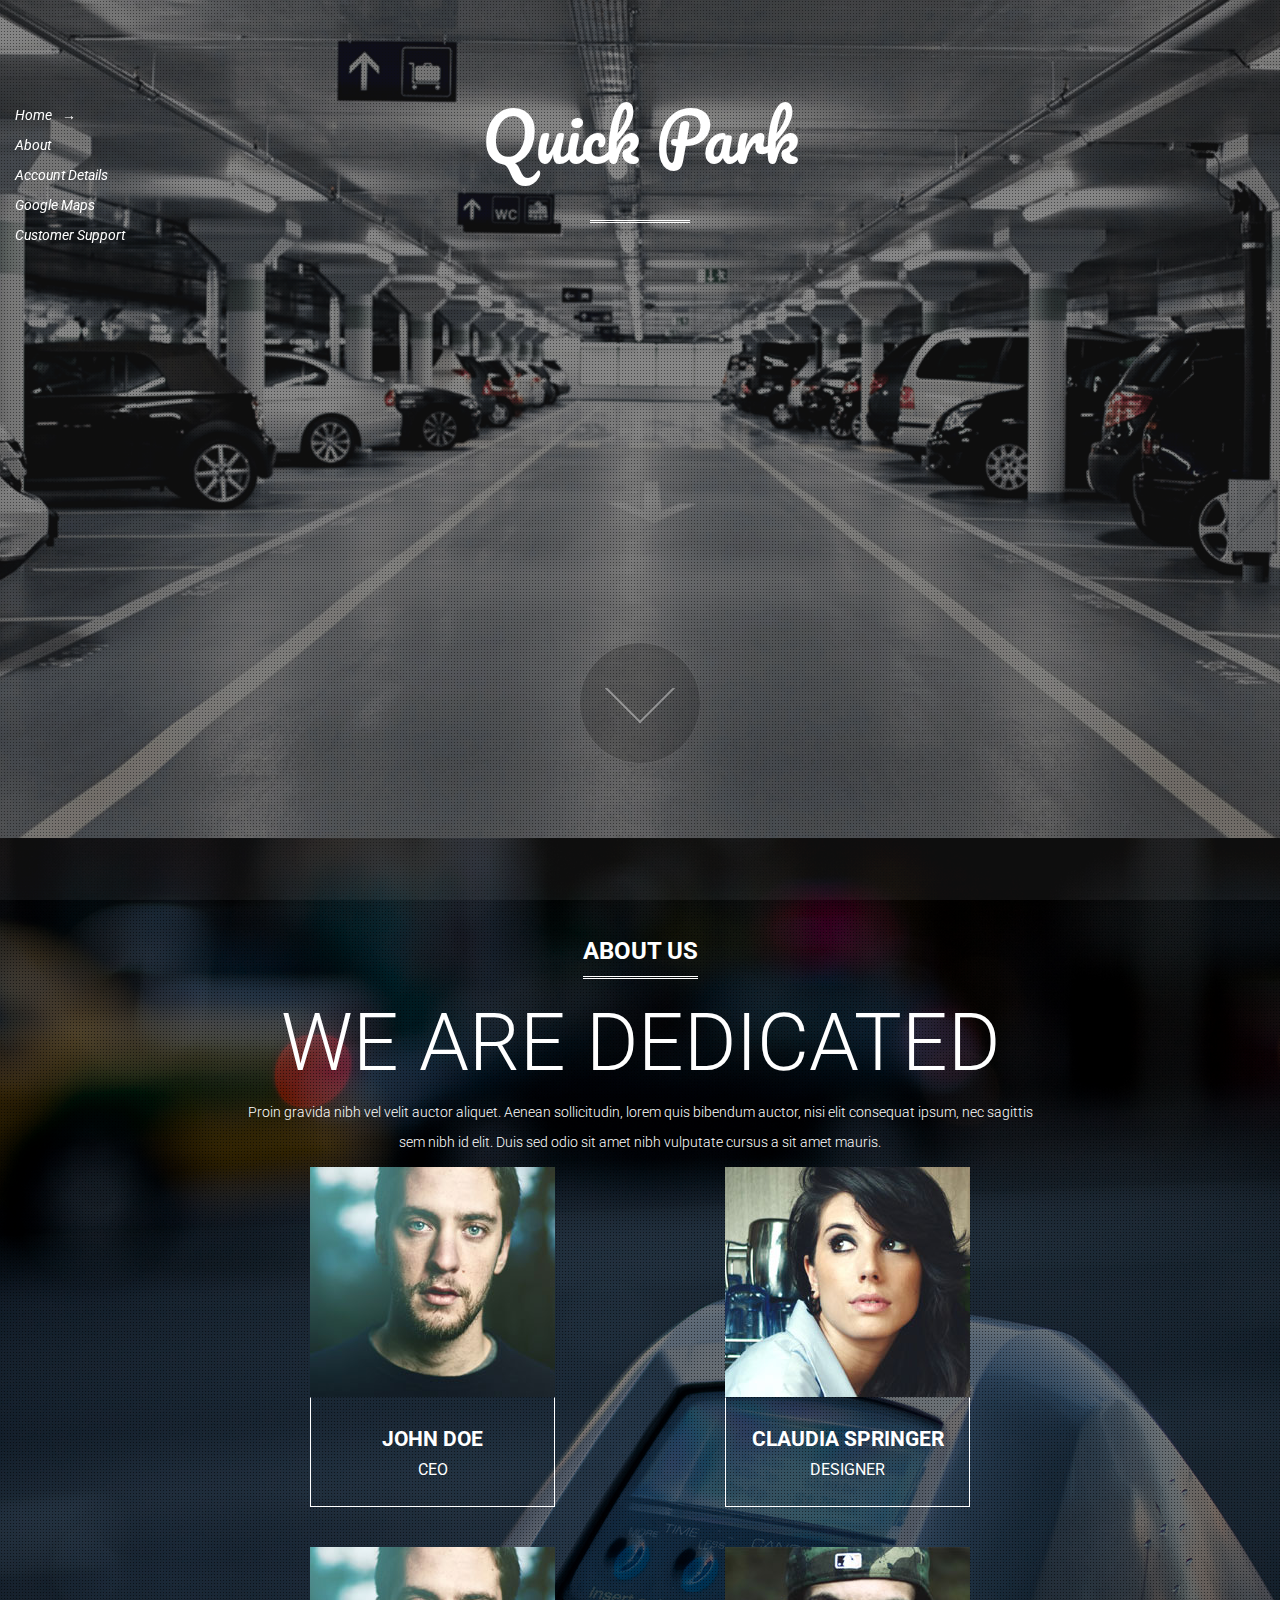
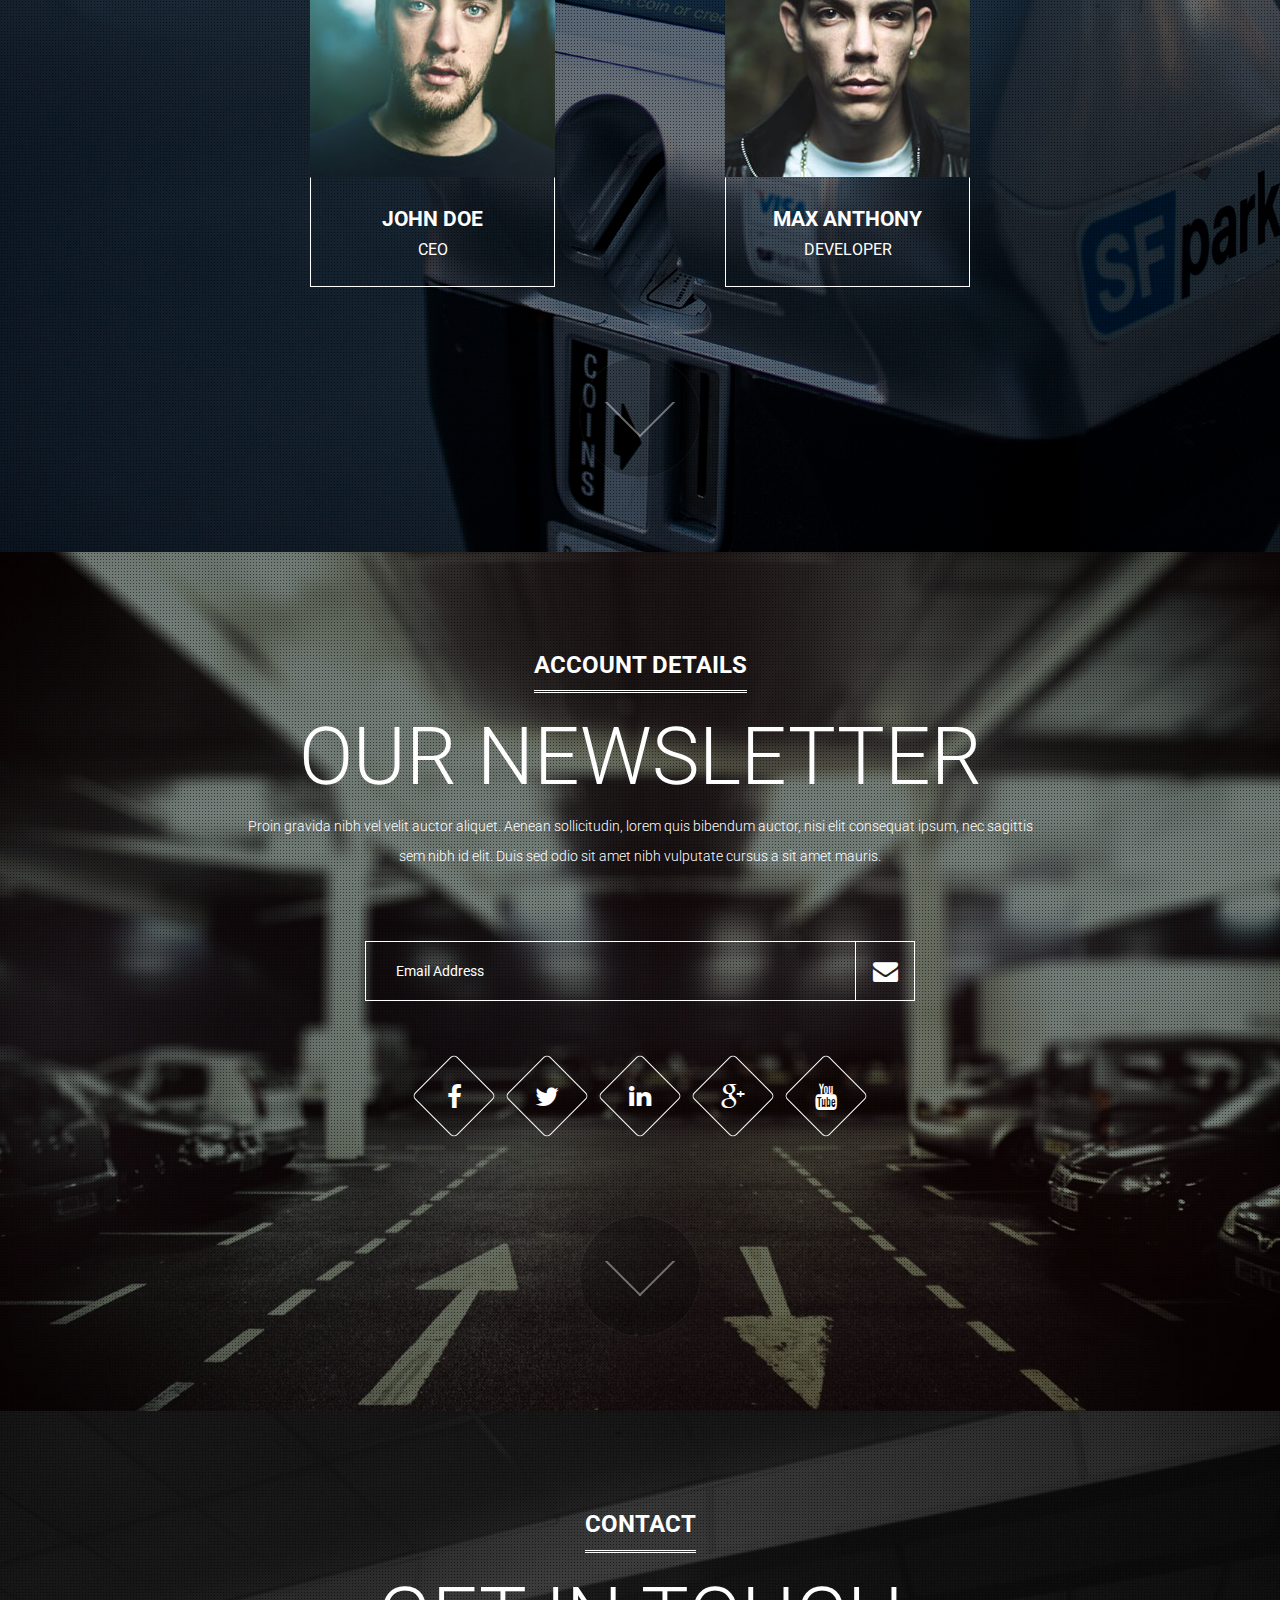
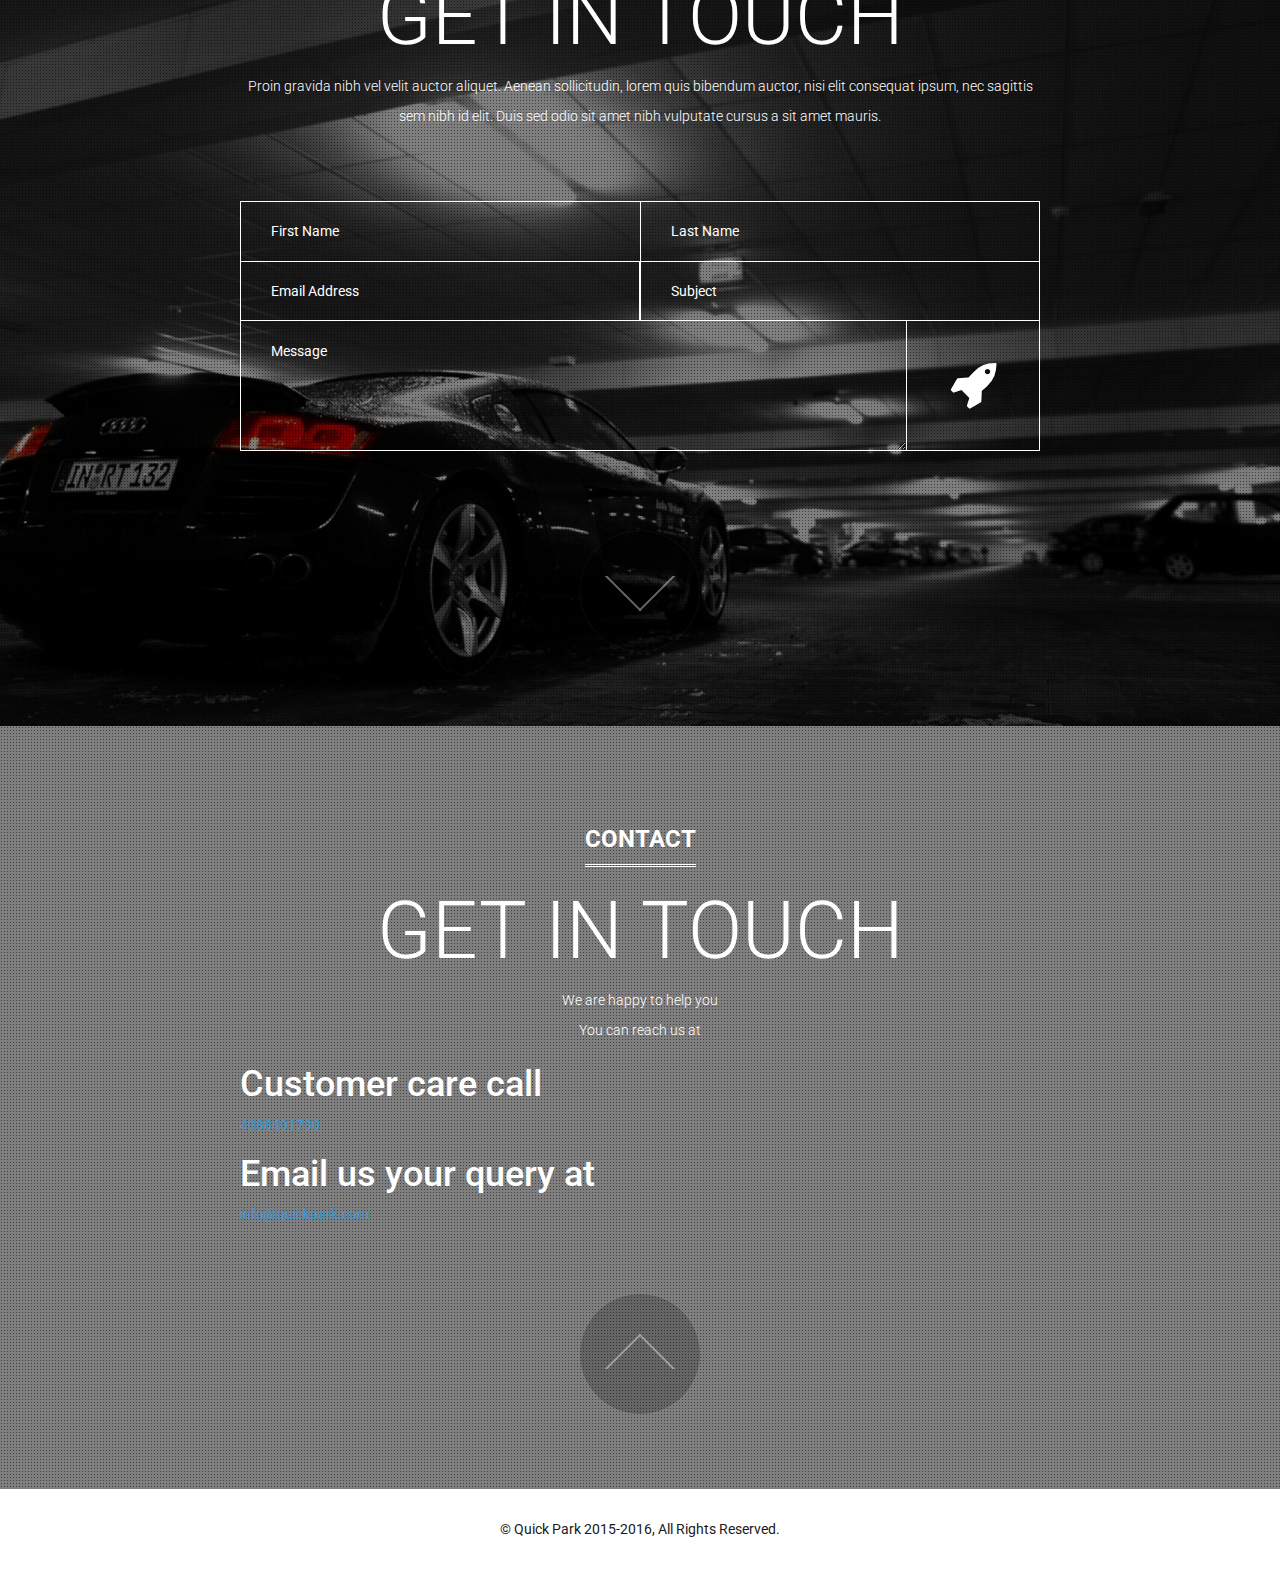
<file: Source Code/code/kite/default/index.html>
<!DOCTYPE html>
<html>
<head>
	<meta charset="UTF-8">
	<title>Quick Park</title>
	<meta name="description" content="Kite Coming Soon HTML Template by Jewel Theme" >
	<meta name="author" content="Jewel Theme">

	<!-- Mobile Specific Meta -->
	<meta name="viewport" content="width=device-width, initial-scale=1">
	<!--[if IE]><meta http-equiv='X-UA-Compatible' content='IE=edge,chrome=1'><![endif]-->

	<!-- Bootstrap  -->
	<link href="assets/css/bootstrap.min.css" rel="stylesheet">

	<!-- icon fonts font Awesome -->
	<link href="assets/css/font-awesome.min.css" rel="stylesheet">

	<!-- Custom Styles -->
	<link href="assets/css/style.css" rel="stylesheet">

	<!--[if lt IE 9]>
	<script src="assets/js/html5shiv.js"></script>
	<![endif]-->

</head>
<body>


	<!-- Preloader -->
	<div id="preloader">
		<div id="loader">
			<div class="dot"></div>
			<div class="dot"></div>
			<div class="dot"></div>
			<div class="dot"></div>
			<div class="dot"></div>
			<div class="dot"></div>
			<div class="dot"></div>
			<div class="dot"></div>
			<div class="lading"></div>
		</div>
	</div><!-- /#preloader -->
	<!-- Preloader End-->


	<!-- Main Menu -->
	<script type="text/javascript">
var Tawk_API=Tawk_API||{}, Tawk_LoadStart=new Date();
(function(){
var s1=document.createElement("script"),s0=document.getElementsByTagName("script")[0];
s1.async=true;
s1.src='https://embed.tawk.to/5658d3d95ced5f6455f433c0/default';
s1.charset='UTF-8';
s1.setAttribute('crossorigin','*');
s0.parentNode.insertBefore(s1,s0);
})();
</script>
	<div id="main-menu" class="navbar navbar-default navbar-fixed-top" role="navigation">

		<div class="navbar-header">
			<!-- responsive navigation -->
			<button type="button" class="navbar-toggle" data-toggle="collapse" data-target=".navbar-collapse">
				<span class="sr-only">Toggle navigation</span>
				<i class="fa fa-bars"></i>
			</button> <!-- /.navbar-toggle -->

		</div> <!-- /.navbar-header -->

		<nav class="collapse navbar-collapse">
			<!-- Main navigation -->
			<ul id="headernavigation" class="nav navbar-nav">
				<li class="active"><a href="#page-top">Home</a></li>
				
				<li><a href="#about">About</a></li>	
				<li><a href="#subscribe">Account Details</a></li>	
				<li><a href="#contact">Google Maps</a></li>	
                <li><a href="#customer">Customer Support</a></li>
				
			</ul> <!-- /.nav .navbar-nav -->
		</nav> <!-- /.navbar-collapse  -->
	</div><!-- /#main-menu -->
	<!-- Main Menu End -->
	

	<!-- Page Top Section -->
	<section id="page-top" class="section-style" data-background-image="images/background/page-top.jpg">
		<div class="pattern height-resize">
			<div class="container">
				<h1 class="site-title">
					Quick Park
				</h1><!-- /.site-title -->
				
				<div id="time_countdown" class="time-count-container">
				</div><!-- /.time-count-container -->
				<div class="next-section">
					<a class="go-to-about"><span></span></a>
				</div><!-- /.next-section -->
				
			</div><!-- /.container -->
		</div><!-- /.pattern -->		
	</section><!-- /#page-top -->
	<!-- Page Top Section  End -->


	<!-- About Us Section -->
	<section id="about" class="section-style" data-background-image="images/background/about-us.jpg">
		<div class="pattern height-resize"> 
			<div class="container">
				<h3 class="section-name">
					<span>
						About Us
					</span>
				</h3><!-- /.section-name -->
				<h2 class="section-title">
					We Are dedicated
				</h2><!-- /.Section-title  -->
				<p class="section-description">
					Proin gravida nibh vel velit auctor aliquet. Aenean sollicitudin, lorem quis bibendum auctor, nisi elit consequat ipsum, nec sagittis sem nibh id elit. Duis sed odio sit amet nibh vulputate cursus a sit amet mauris.
				</p><!-- /.section-description -->



				<div class="team-container">
					<div class="row">
						<div class="col-sm-6">
							<div class="team-member">
								<figure>
									<img src="images/team/team-member-1.jpg" alt="Team Member">
									<figcaption>
										<p class="member-name">John Doe</p>
										<p class="designation">
											CEO
										</p><!-- /.designation -->

									</figcaption>
								</figure>
								<div class="social-btn-container">
									<div class="team-socail-btn">
										<span class="social-btn-box facebook-btn-container">
											<a href="#" class="facebook-btn">
												<i class="fa fa-facebook"></i>
											</a><!-- /.facebook-btn -->
										</span><!-- /.social-btn-box -->

										<span class="social-btn-box twitter-btn-container">
											<a href="#" class="twitter-btn">
												<i class="fa fa-twitter"></i>
											</a><!-- /.twitter-btn -->
										</span><!-- /.social-btn-box -->

										<span class="social-btn-box linkedin-btn-container">
											<a href="#" class="linkedin-btn">
												<i class="fa fa-linkedin"></i>
											</a><!-- /.linkedin-btn -->
										</span><!-- /.social-btn-box -->

										<span class="social-btn-box github-btn-container">
											<a href="#" class="github-btn">
												<i class="fa fa-github-alt"></i>
											</a><!-- /.github-btn -->
										</span><!-- /.social-btn-box -->
									</div><!-- /.team-socail-btn -->
								</div><!-- /.social-btn-container -->
							</div><!-- /.team-member -->
						</div><!-- /.col-sm-4 -->


						<div class="col-sm-6">
							<div class="team-member">
								<figure>
									<img src="images/team/team-member-2.jpg" alt="Team Member">
									<figcaption>
										<p class="member-name">
											Claudia Springer
										</p><!-- /.member-name -->
										<p class="designation">
											Designer 
										</p><!-- /.designation -->

									</figcaption>
								</figure>
								<div class="social-btn-container">
									<div class="team-socail-btn">
										<span class="social-btn-box facebook-btn-container">
											<a href="#" class="facebook-btn">
												<i class="fa fa-facebook"></i>
											</a><!-- /.facebook-btn -->
										</span><!-- /.social-btn-box -->

										<span class="social-btn-box twitter-btn-container">
											<a href="#" class="twitter-btn">
												<i class="fa fa-twitter"></i>
											</a><!-- /.twitter-btn -->
										</span><!-- /.social-btn-box -->

										<span class="social-btn-box linkedin-btn-container">
											<a href="#" class="linkedin-btn">
												<i class="fa fa-linkedin"></i>
											</a><!-- /.linkedin-btn -->
										</span><!-- /.social-btn-box -->

										<span class="social-btn-box github-btn-container">
											<a href="#" class="github-btn">
												<i class="fa fa-github-alt"></i>
											</a><!-- /.github-btn -->
										</span><!-- /.social-btn-box -->
									</div><!-- /.team-socail-btn -->
								</div><!-- /.social-btn-container -->
							</div><!-- /.team-member -->
						</div><!-- /.col-sm-4 -->
					</div>
<br>
<br>
	
						
				<div class="team-container">
					<div class="row">
						<div class="col-sm-6">
							<div class="team-member">
								<figure>
									<img src="images/team/team-member-1.jpg" alt="Team Member">
									<figcaption>
										<p class="member-name">John Doe</p>
										<p class="designation">
											CEO
										</p><!-- /.designation -->

									</figcaption>
								</figure>
								<div class="social-btn-container">
									<div class="team-socail-btn">
										<span class="social-btn-box facebook-btn-container">
											<a href="#" class="facebook-btn">
												<i class="fa fa-facebook"></i>
											</a><!-- /.facebook-btn -->
										</span><!-- /.social-btn-box -->

										<span class="social-btn-box twitter-btn-container">
											<a href="#" class="twitter-btn">
												<i class="fa fa-twitter"></i>
											</a><!-- /.twitter-btn -->
										</span><!-- /.social-btn-box -->

										<span class="social-btn-box linkedin-btn-container">
											<a href="#" class="linkedin-btn">
												<i class="fa fa-linkedin"></i>
											</a><!-- /.linkedin-btn -->
										</span><!-- /.social-btn-box -->

										<span class="social-btn-box github-btn-container">
											<a href="#" class="github-btn">
												<i class="fa fa-github-alt"></i>
											</a><!-- /.github-btn -->
										</span><!-- /.social-btn-box -->
									</div><!-- /.team-socail-btn -->
								</div><!-- /.social-btn-container -->
							</div><!-- /.team-member -->
						</div><!-- /.col-sm-4 -->



						<div class="col-sm-6">
							<div class="team-member">
								<figure>
									<img src="images/team/team-member-3.jpg" alt="Team Member">
									<figcaption>
										<p class="member-name">
											Max Anthony
										</p><!-- /.member-name -->
										<p class="designation">
											Developer 
										</p><!-- /.designation -->

									</figcaption>
								</figure>
								<div class="social-btn-container">
									<div class="team-socail-btn">
										<span class="social-btn-box facebook-btn-container">
											<a href="#" class="facebook-btn">
												<i class="fa fa-facebook"></i>
											</a><!-- /.facebook-btn -->
										</span><!-- /.social-btn-box -->

										<span class="social-btn-box twitter-btn-container">
											<a href="#" class="twitter-btn">
												<i class="fa fa-twitter"></i>
											</a><!-- /.twitter-btn -->
										</span><!-- /.social-btn-box -->

										<span class="social-btn-box linkedin-btn-container">
											<a href="#" class="linkedin-btn">
												<i class="fa fa-linkedin"></i>
											</a><!-- /.linkedin-btn -->
										</span><!-- /.social-btn-box -->

										<span class="social-btn-box github-btn-container">
											<a href="#" class="github-btn">
												<i class="fa fa-github-alt"></i>
											</a><!-- /.github-btn -->
										</span><!-- /.social-btn-box -->
									</div><!-- /.team-socail-btn -->
								</div><!-- /.social-btn-container -->
							</div><!-- /.team-member -->
						</div><!-- /.col-sm-4 -->
					</div><!-- /.row -->

					
				</div><!-- /.team-container -->

				<div class="next-section">
					<a class="go-to-subscribe"><span></span></a>
				</div><!-- /.next-section -->

			</div><!-- /.container -->
		</div><!-- /.pattern -->
		
		
	</section><!-- /#about -->
	<!-- About Us Section End -->



	<!-- Subscribe Section -->
	<section id="subscribe" class="section-style" data-background-image="images/background/newsletter.jpg">
		<div class="pattern height-resize">
			<div class="container">
				<h3 class="section-name">
					<span>
						Account Details
					</span>
				</h3><!-- /.section-name -->
				<h2 class="section-title">
					Our Newsletter 
				</h2><!-- /.Section-title  -->
				<p class="section-description">
					Proin gravida nibh vel velit auctor aliquet. Aenean sollicitudin, lorem quis bibendum auctor, nisi elit consequat ipsum, nec sagittis sem nibh id elit. Duis sed odio sit amet nibh vulputate cursus a sit amet mauris.
				</p><!-- /.section-description -->

				<form class="news-letter" method="post">
					<p class="alert-success"></p>
					<p class="alert-warning"></p>

					<div class="subscribe-hide">
						<input class="form-control" type="email" id="subscribe-email" name="subscribe-email" placeholder="Email Address"  required>
						<button  type="submit" id="subscribe-submit" class="btn"><i class="fa fa-envelope"></i></button>
						<span id="subscribe-loading" class="btn"> <i class="fa fa-refresh fa-spin"></i> </span>
						<div class="subscribe-error"></div>
					</div><!-- /.subscribe-hide -->
					<div class="subscribe-message"></div>
				</form><!-- /.news-letter -->

				<div class="social-btn-container">
					<span class="social-btn-box">
						<a href="#" class="facebook-btn">
							<i class="fa fa-facebook"></i></a>
						</span><!-- /.social-btn-box -->

						<span class="social-btn-box">
							<a href="#" class="twitter-btn"><i class="fa fa-twitter"></i></a>
						</span><!-- /.social-btn-box -->

						<span class="social-btn-box">
							<a href="#" class="linkedin-btn"><i class="fa fa-linkedin"></i></a>
						</span><!-- /.social-btn-box -->

						<span class="social-btn-box">
							<a href="#" class="google-plus-btn"><i class="fa fa-google-plus"></i></a>
						</span><!-- /.social-btn-box -->


						<span class="social-btn-box">
							<a href="#" class="youtube-btn"><i class="fa fa-youtube"></i></a>
						</span><!-- /.social-btn-box -->



					</div><!-- /.social-btn-container -->

					<div class="next-section">
						<a class="go-to-contact"><span></span></a>
					</div><!-- /.next-section -->

				</div><!-- /.container -->
			</div><!-- /.pattern -->

		</section><!-- /#subscribe -->
		<!-- Subscribe Section End -->



		<!-- Contact Section -->
		<section id="contact" class="section-style" data-background-image="images/background/contact.jpg">
			<div class="pattern height-resize">
				<div class="container">
					<h3 class="section-name">
						<span>
							Contact
						</span>
					</h3><!-- /.section-name -->
					<h2 class="section-title">
						Get in Touch 
					</h2><!-- /.Section-title  -->
					<p class="section-description">
						Proin gravida nibh vel velit auctor aliquet. Aenean sollicitudin, lorem quis bibendum auctor, nisi elit consequat ipsum, nec sagittis sem nibh id elit. Duis sed odio sit amet nibh vulputate cursus a sit amet mauris.
					</p><!-- /.section-description -->

					<form id="contact-form" action="email.php" method="post" class="clearfix">
						<div class="contact-box-hide">
							<div class="col-sm-6">
								<input type="text"  class="form-control" id="first_name" name="first_name" required placeholder="First Name">
								<span class="first-name-error"></span>
							</div>
							<div class="col-sm-6">
								<input type="text"  class="form-control" id="last_name" name="last_name" required placeholder="Last Name">
								<span class="last-name-error"></span>
							</div>
							<div class="col-sm-6">
								<input type="email" class="form-control"  id="contact_email" name="contact_email" required placeholder="Email Address">
								<span class="contact-email-error"></span>
							</div>
							<div class="col-sm-6">
								<input type="text"  class="form-control" id="subject" name="contact_subject" required placeholder="Subject">
								<span class="contact-subject-error"></span>
							</div>
							<div class="col-sm-10">
								<textarea class="form-control" rows="5" id="message" name="message" required placeholder="Message"></textarea>
								<span class="contact-message-error"></span>
							</div>
							<div class="col-sm-2">
								<button id="contact-submit" class="btn custom-btn col-xs-12" type="submit" name="submit"><a href=""></a><i class="fa fa-rocket"></i></button>
								<span id="contact-loading" class="btn custom-btn col-xs-12"> <i class="fa fa-refresh fa-spin"></i> </span>
							</div>
						</div><!-- /.contact-box-hide -->
						<div class="contact-message"></div>

					</form><!-- /#contact-form -->		

					<div class="next-section">
						<a class="go-to-customer"><span></span></a>
					</div><!-- /.next-section -->

				</div><!-- /.container -->
			</div><!-- /.pattern -->

		</section><!-- /#contact -->
		<!-- Contact Section End -->


		


<section id="customer" class="section-style" data-background-image="images/background/about-us.jpg" style="background-image: url(http://localhost/kite/default/images/background/about-us.jpg);">
			<div class="pattern height-resize">
				
				<div class="container">
				
					<h3 class="section-name">
						<span>
							Contact
						</span>
					</h3><!-- /.section-name -->
					<h2 class="section-title">
						Get in Touch 
					</h2><!-- /.Section-title  -->
					<p class="section-description">
						We are happy to help you<br>
						You can reach us at
					</p><!-- /.section-description -->
					
								<h1>Customer care call</h1><a href="tel:+14088401730">4088401730</a>
								<h1>Email us your query at</h1> <a href="mailto:ojaskale1234@gmail.com">info@quickpark.com</a>

					
								
					<div class="next-section">
						<a class="go-to-page-top"><span></span></a>
					</div><!-- /.next-section -->

				</div><!-- /.container -->
			</div><!-- /.pattern -->

		</section><!-- /#contact -->
		
		

		<!-- Footer Section -->
		<footer id="footer-section">
			<p class="copyright">
				&copy; Quick Park 2015-2016, All Rights Reserved.
			</p>
		</footer>
		<!-- Footer Section End -->


		<!-- jQuery Library -->
		<script type="text/javascript" src="assets/js/jquery-2.1.0.min.js"></script>
		<!-- Modernizr js -->
		<script type="text/javascript" src="assets/js/modernizr-2.8.0.min.js"></script>
		<!-- Plugins -->
		<script type="text/javascript" src="assets/js/plugins.js"></script>
		<!-- Custom JavaScript Functions -->
		<script type="text/javascript" src="assets/js/functions.js"></script>
		<!-- Custom JavaScript Functions -->
		<script type="text/javascript" src="assets/js/jquery.ajaxchimp.min.js"></script>

	</body>
	</html>
</file>
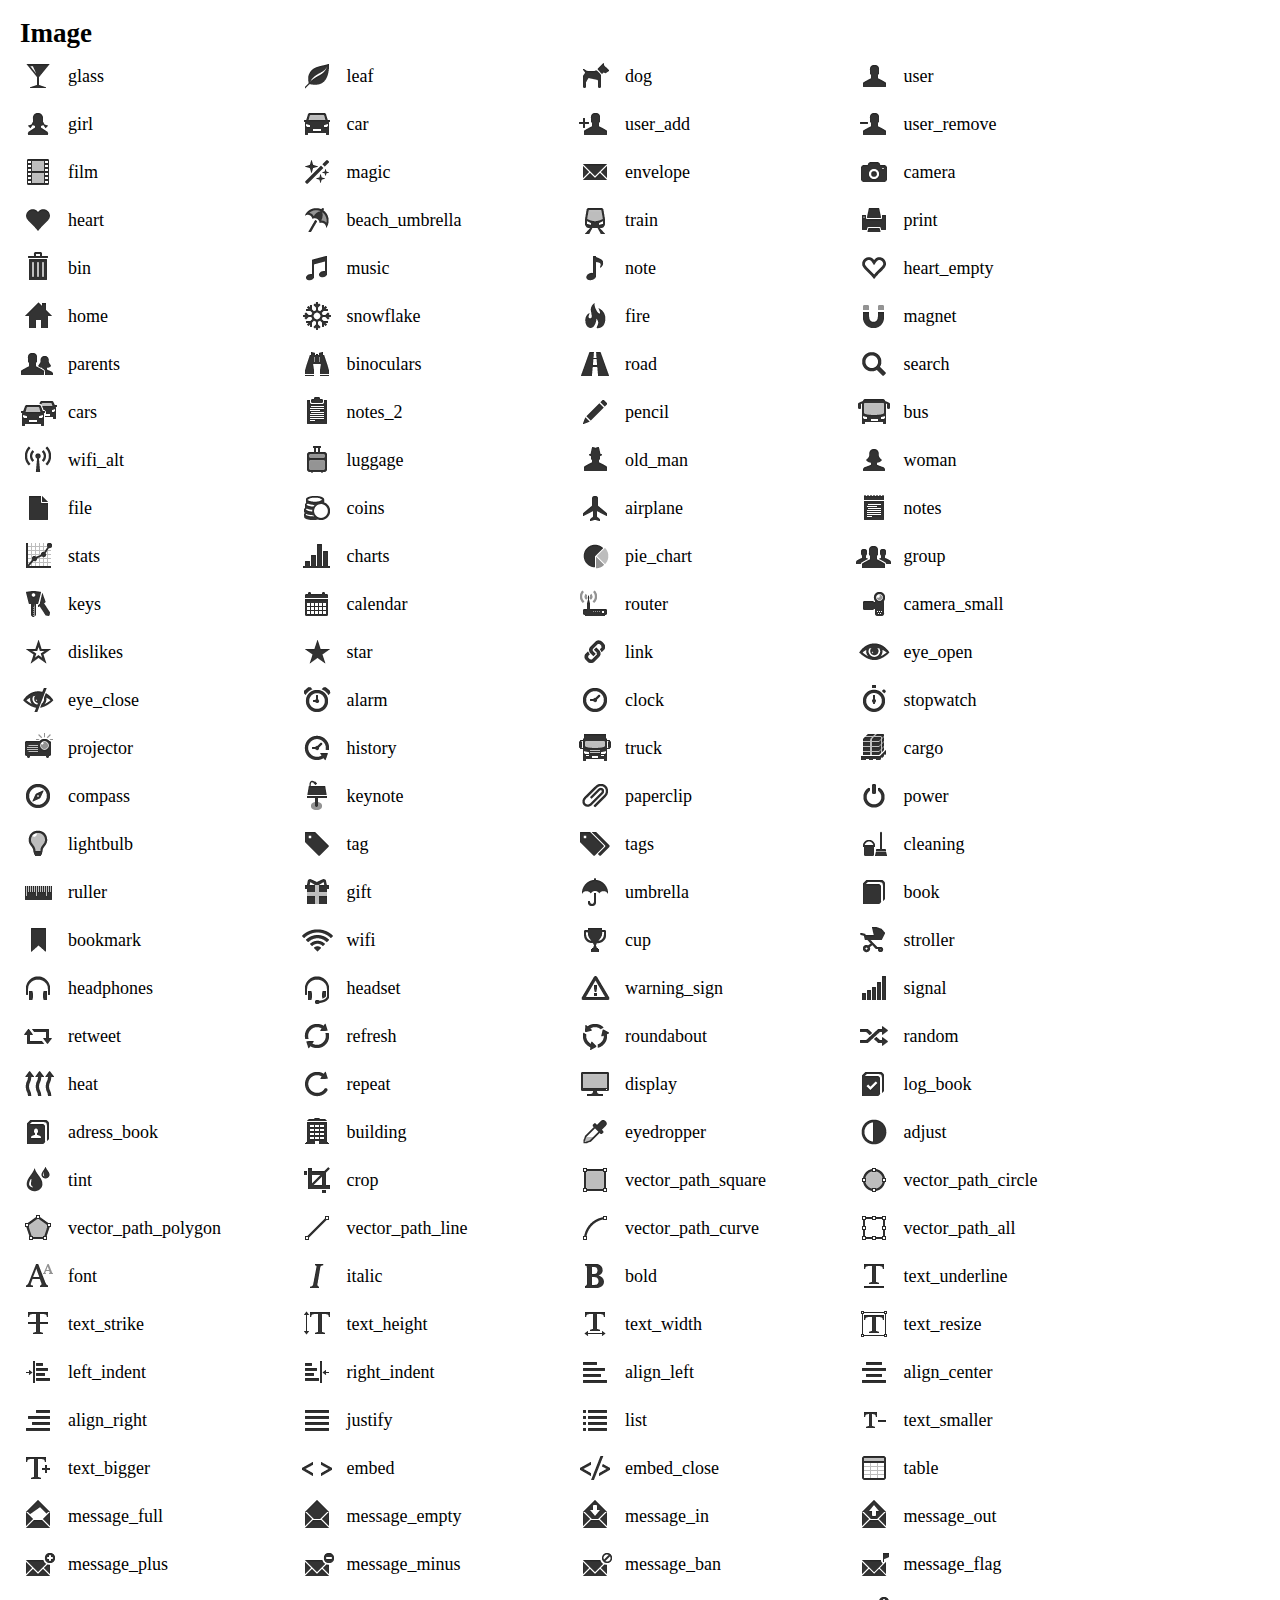
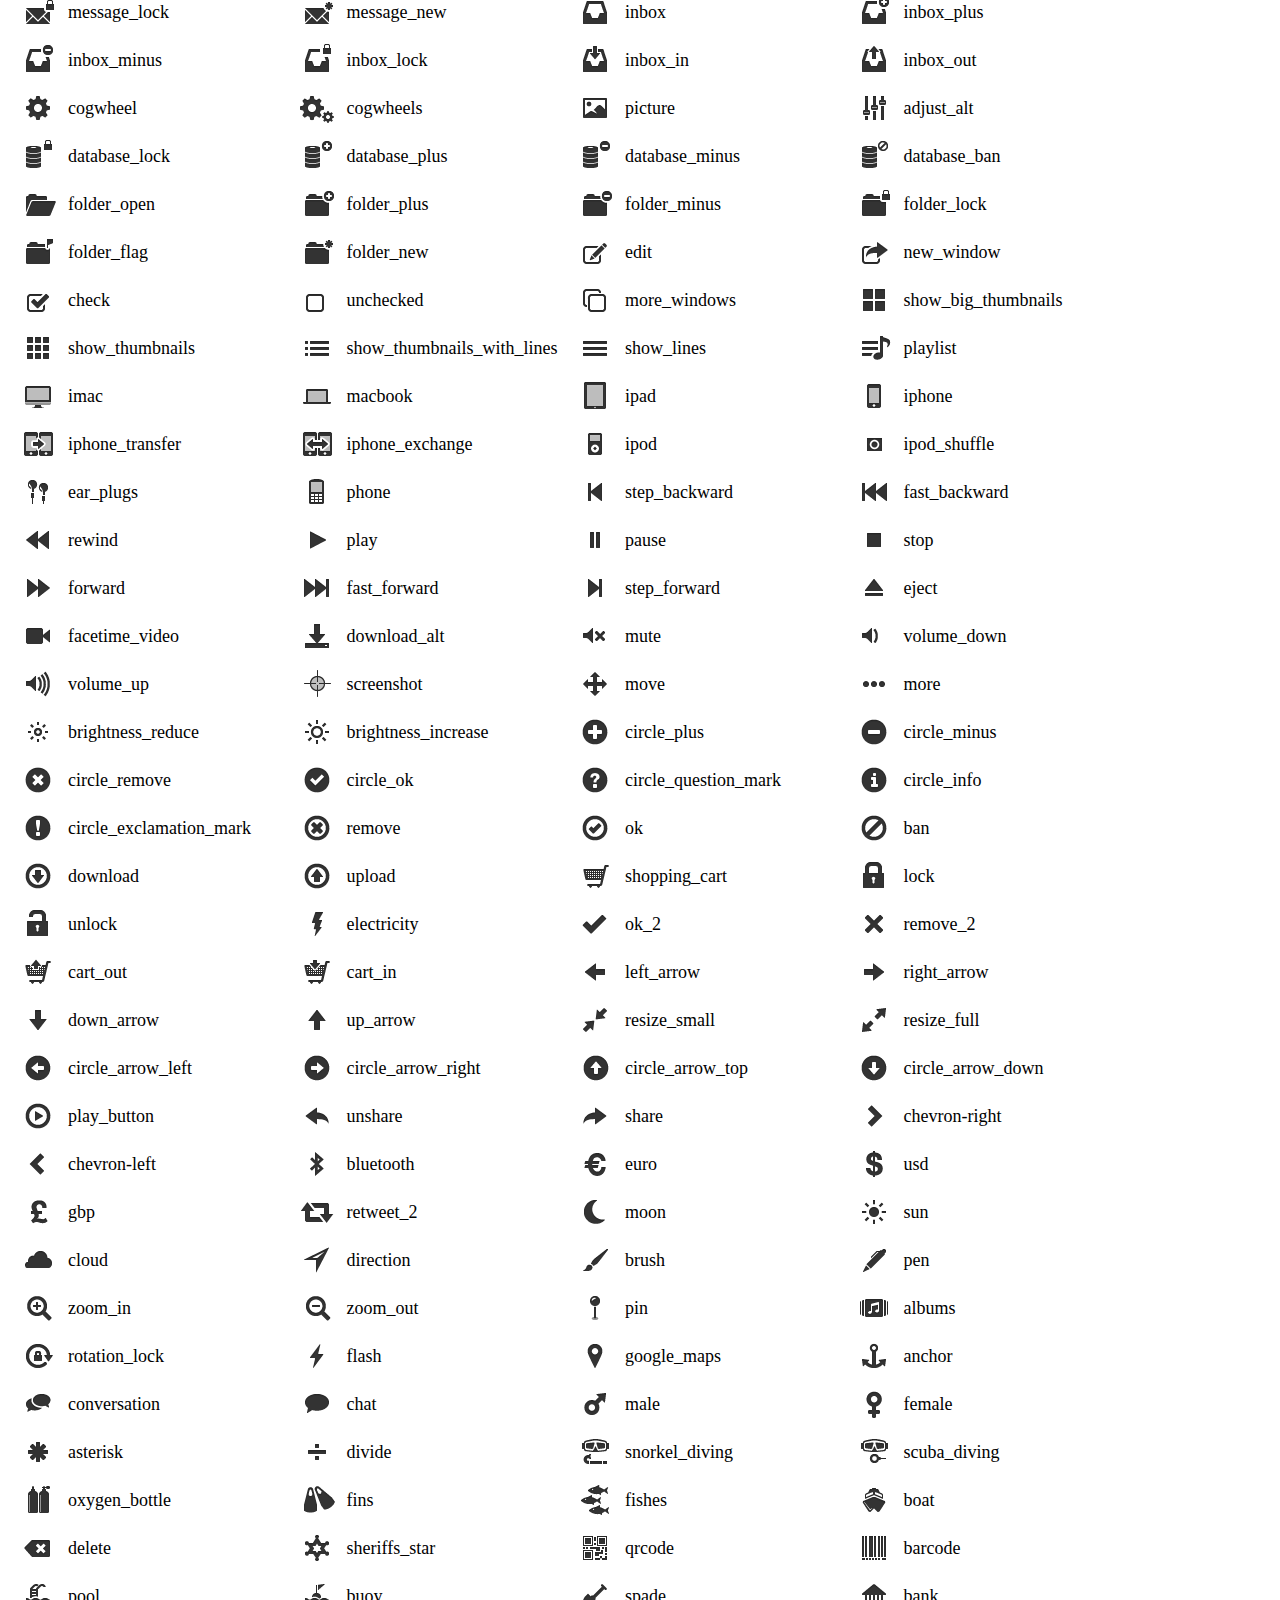
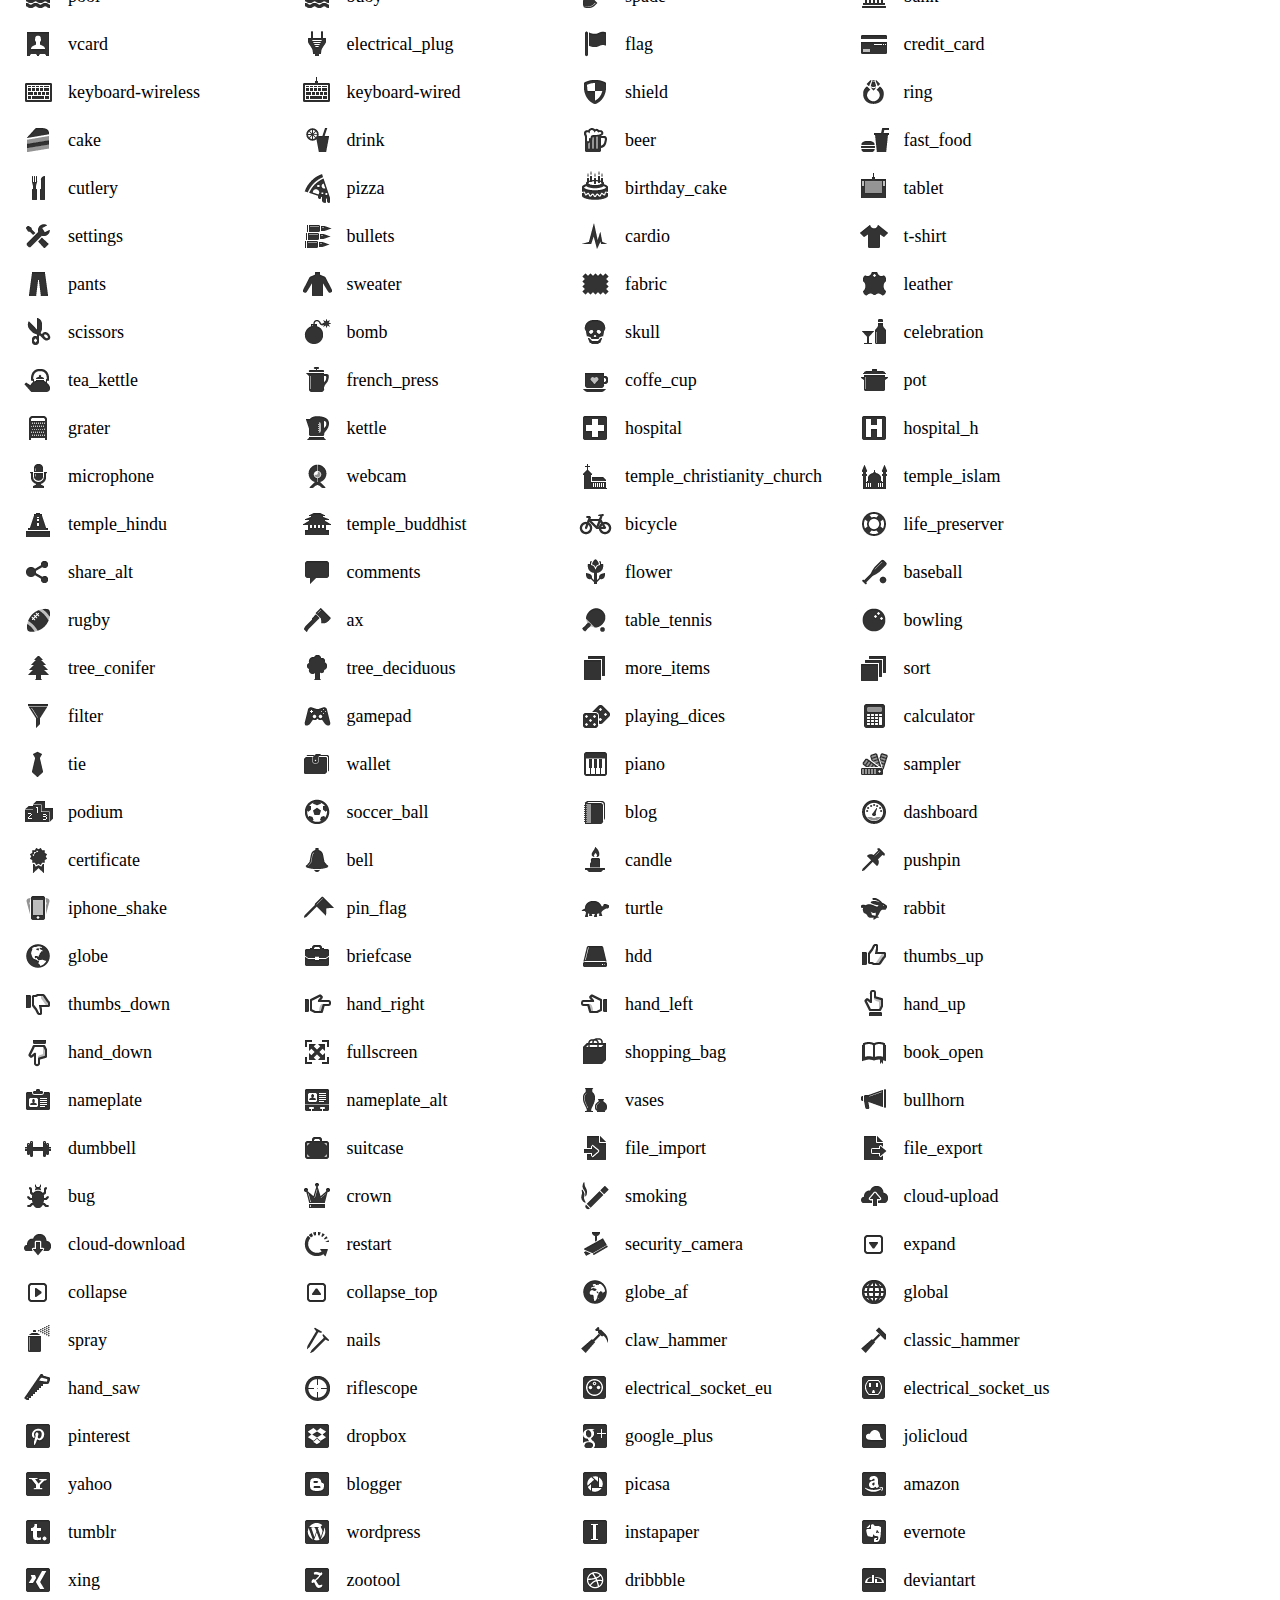
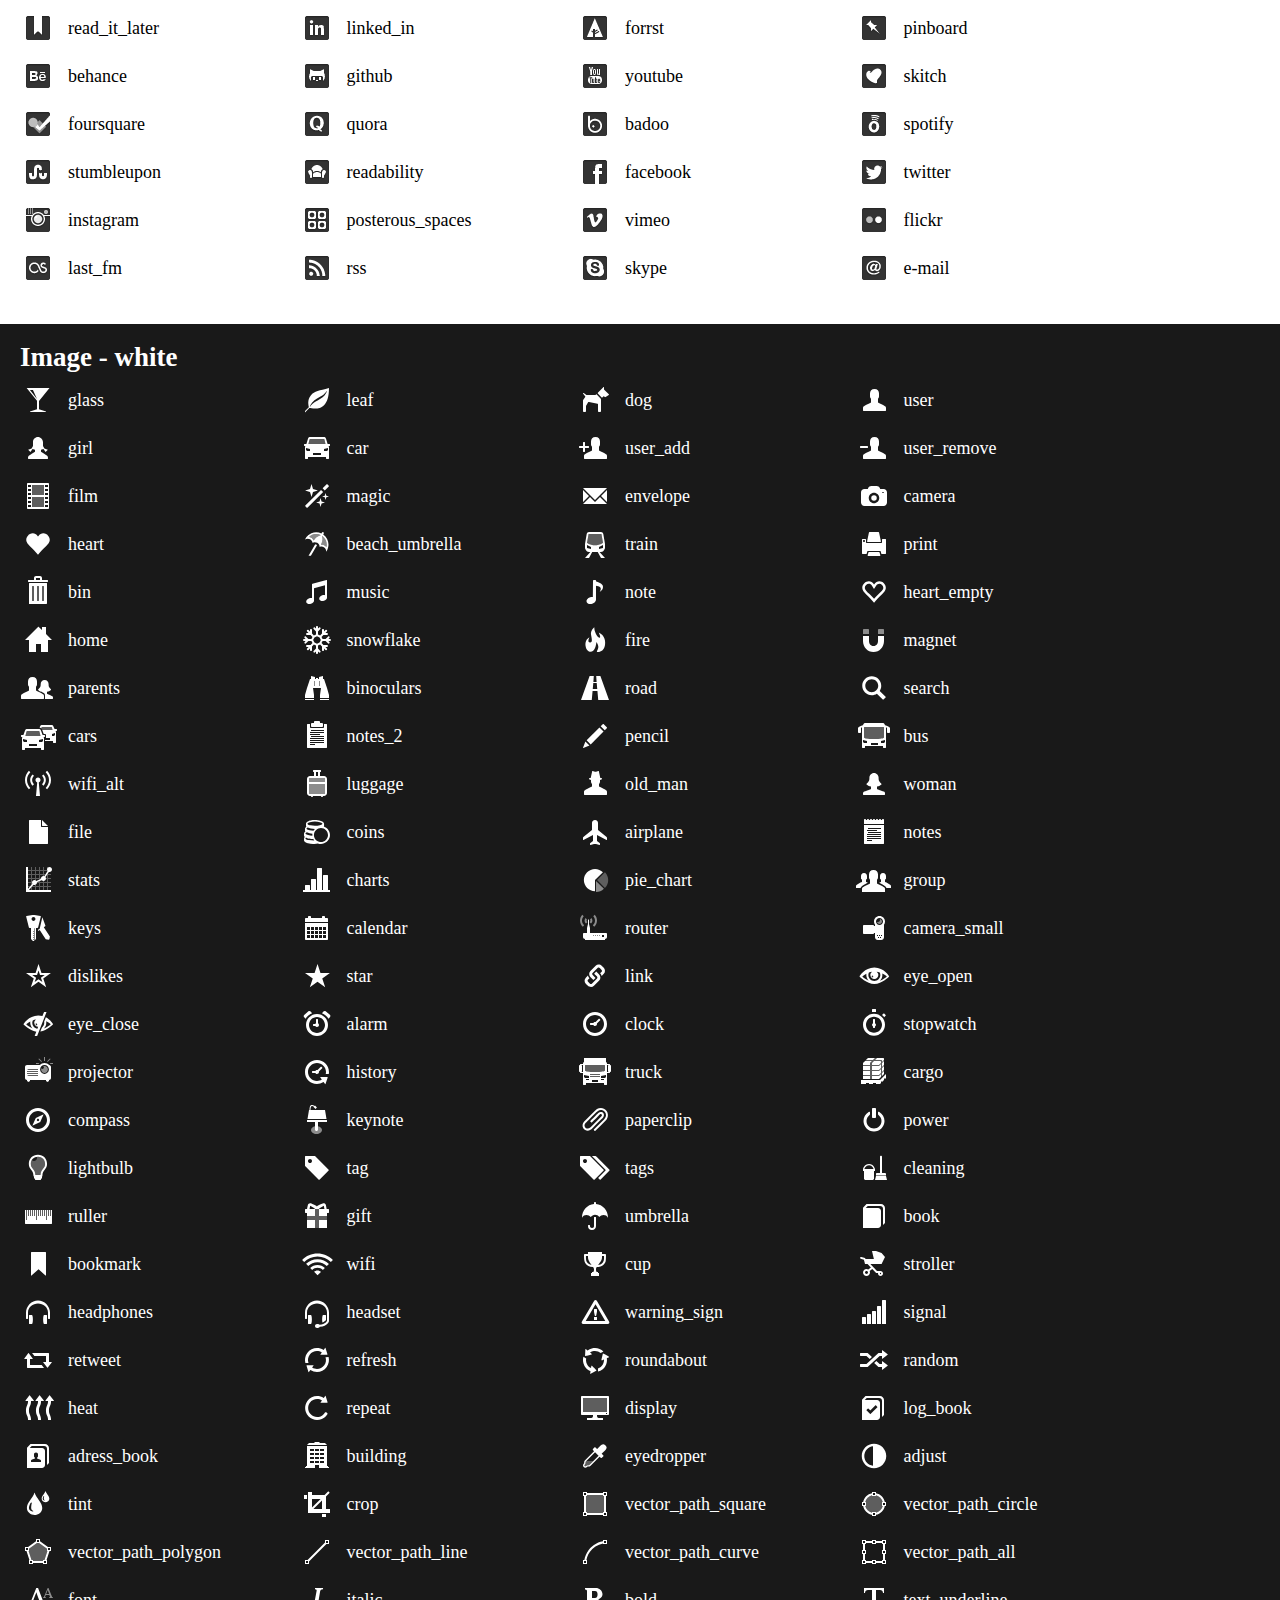
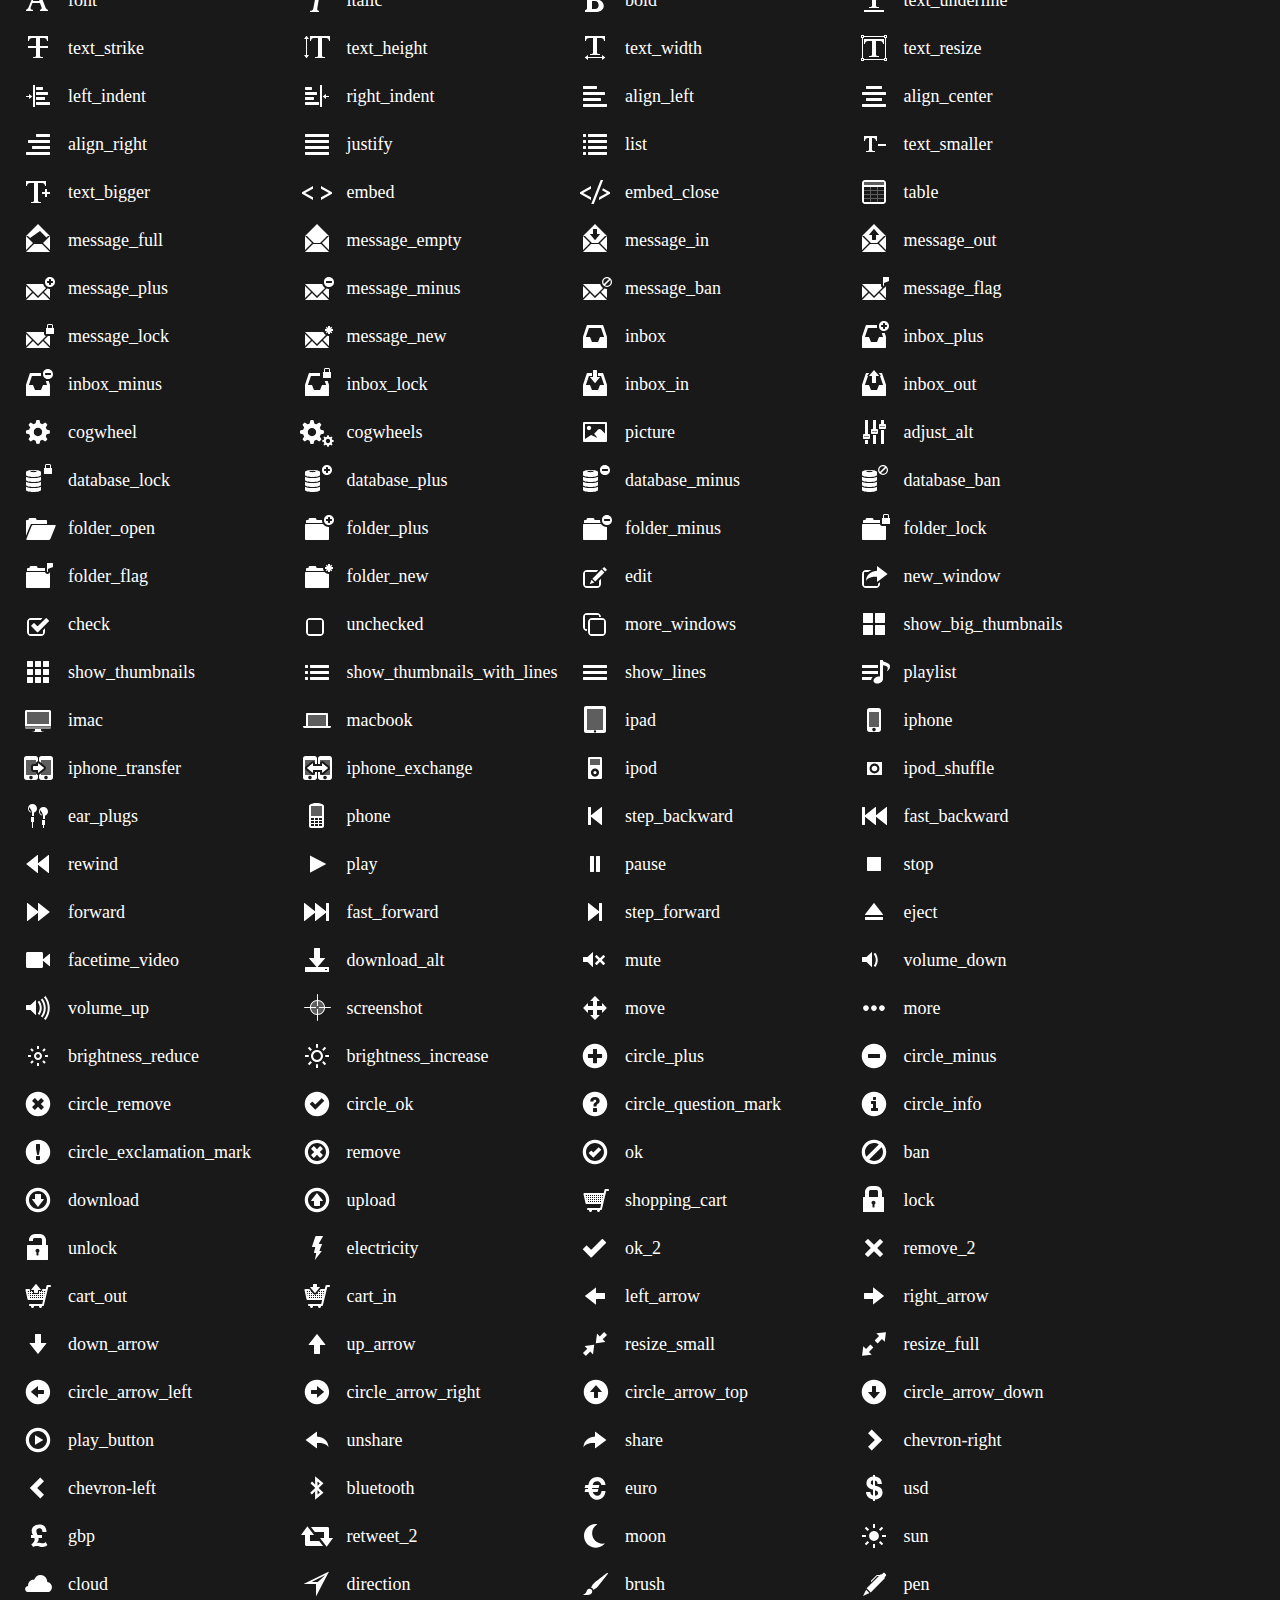
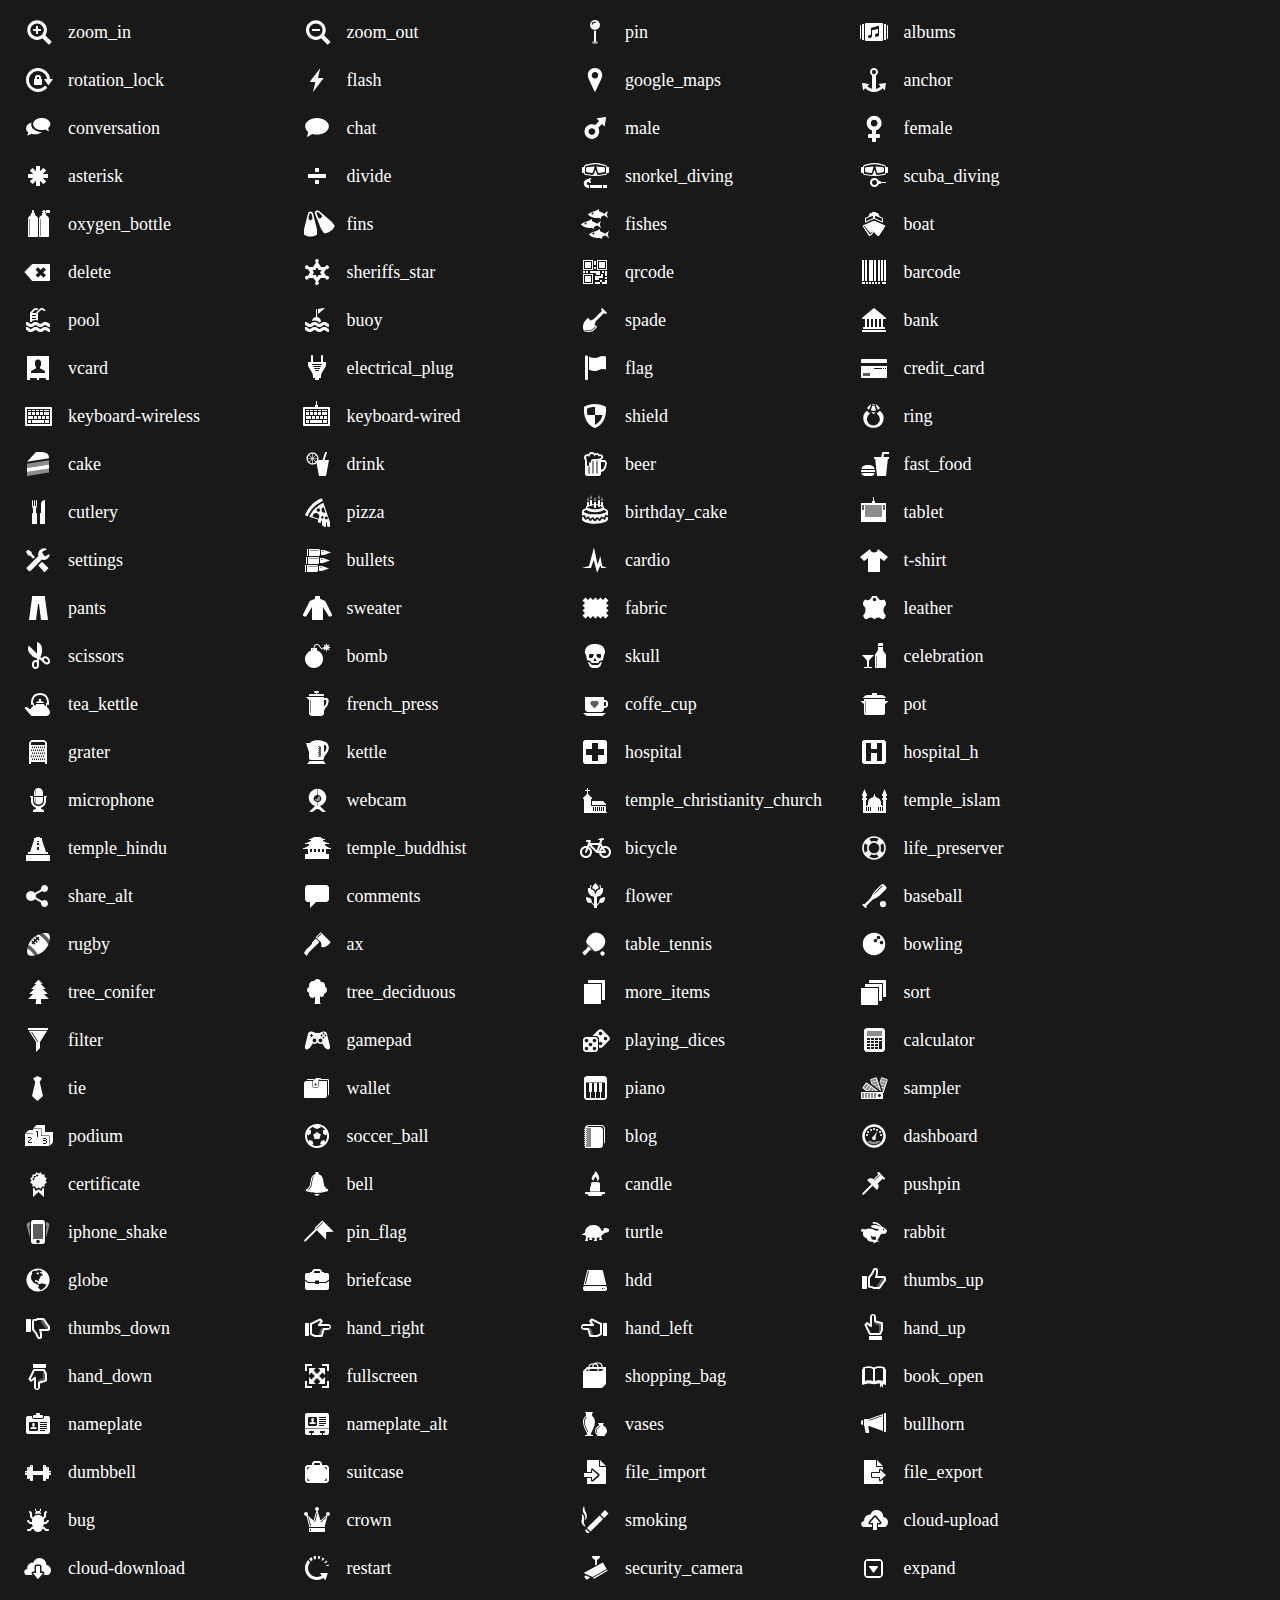
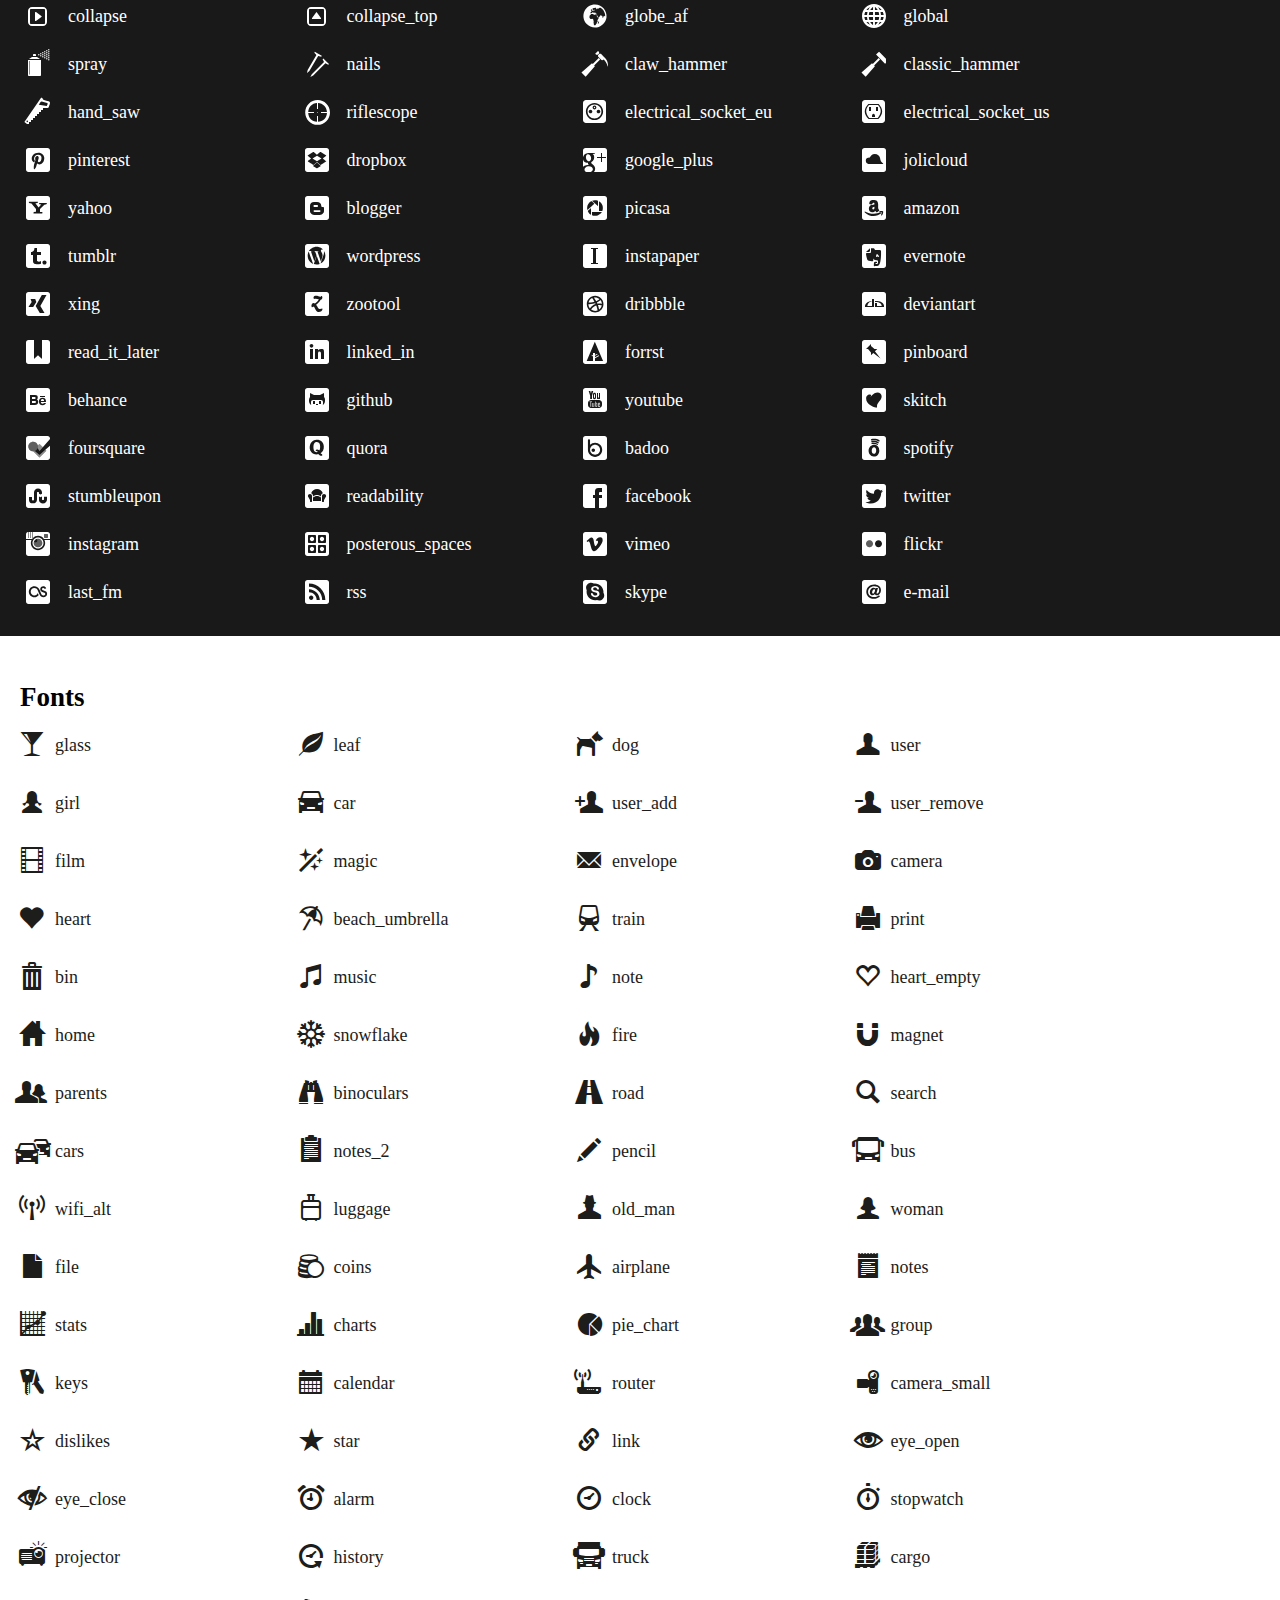
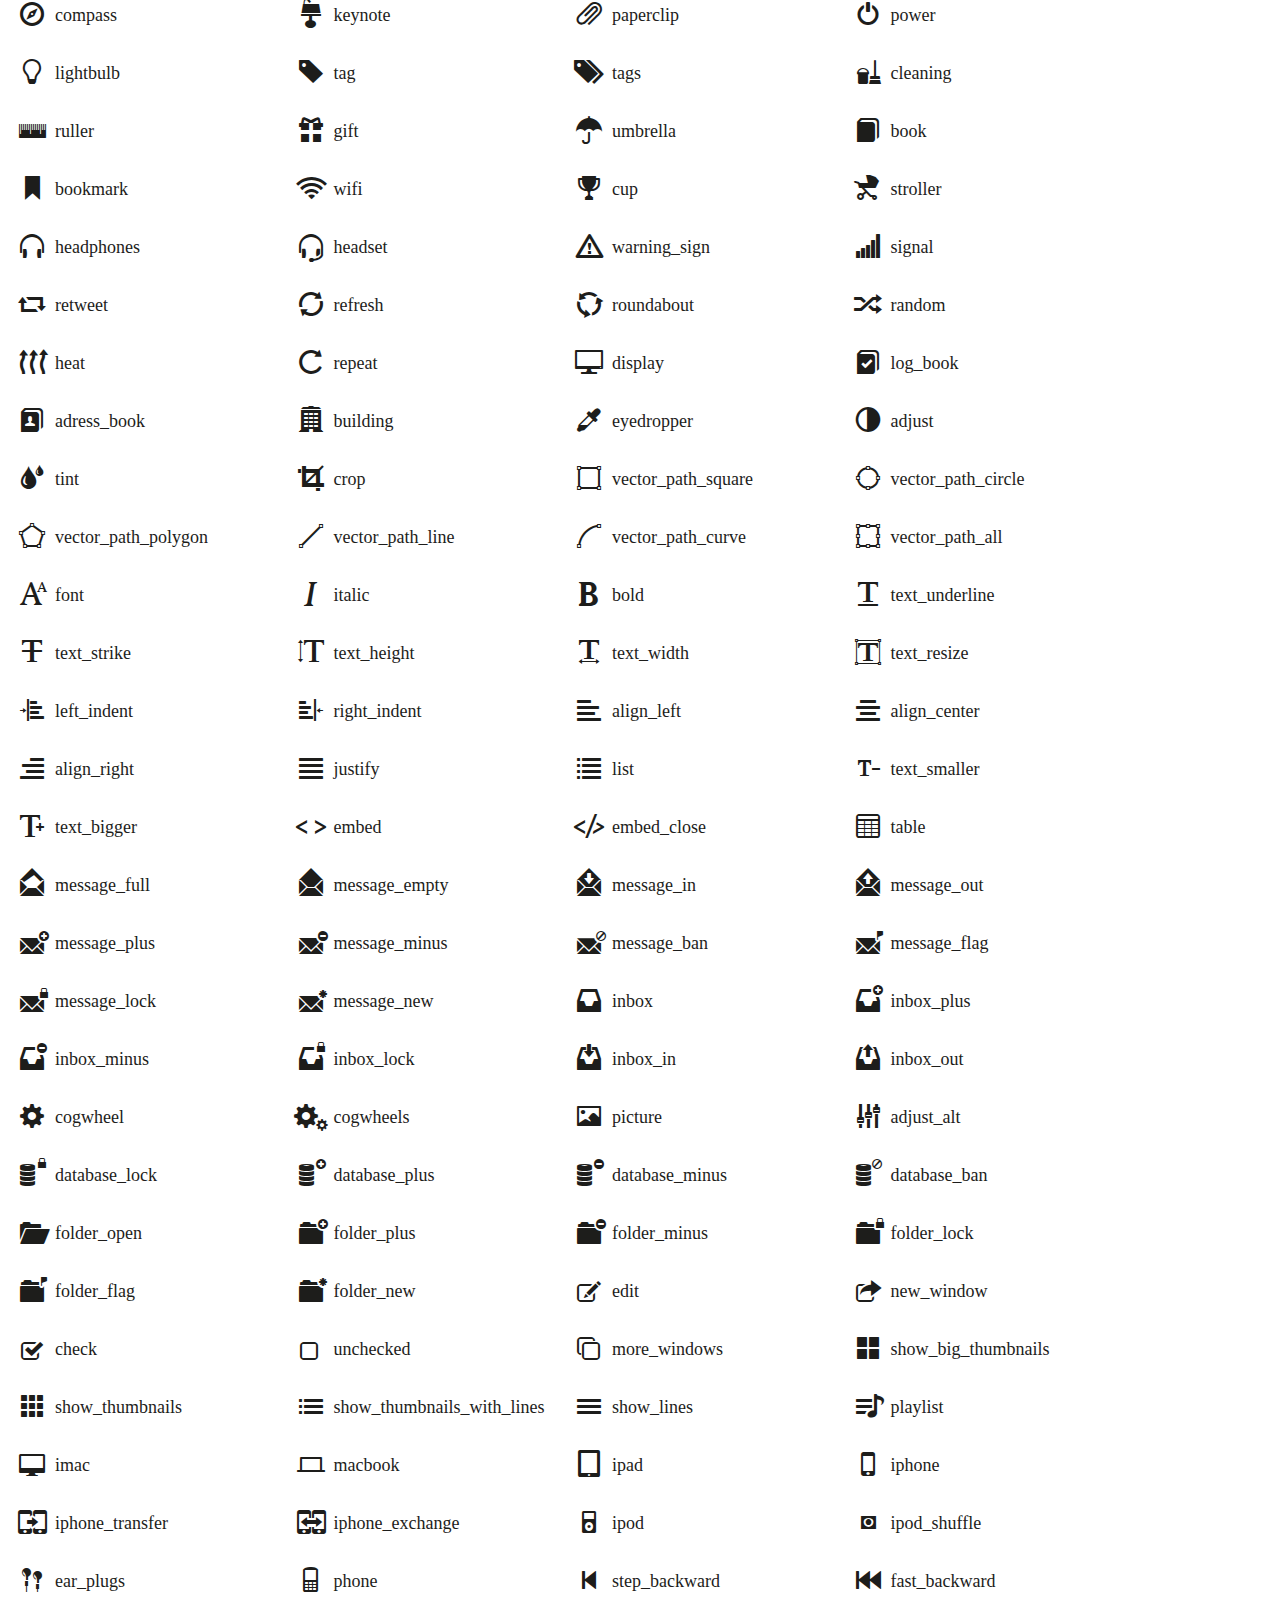
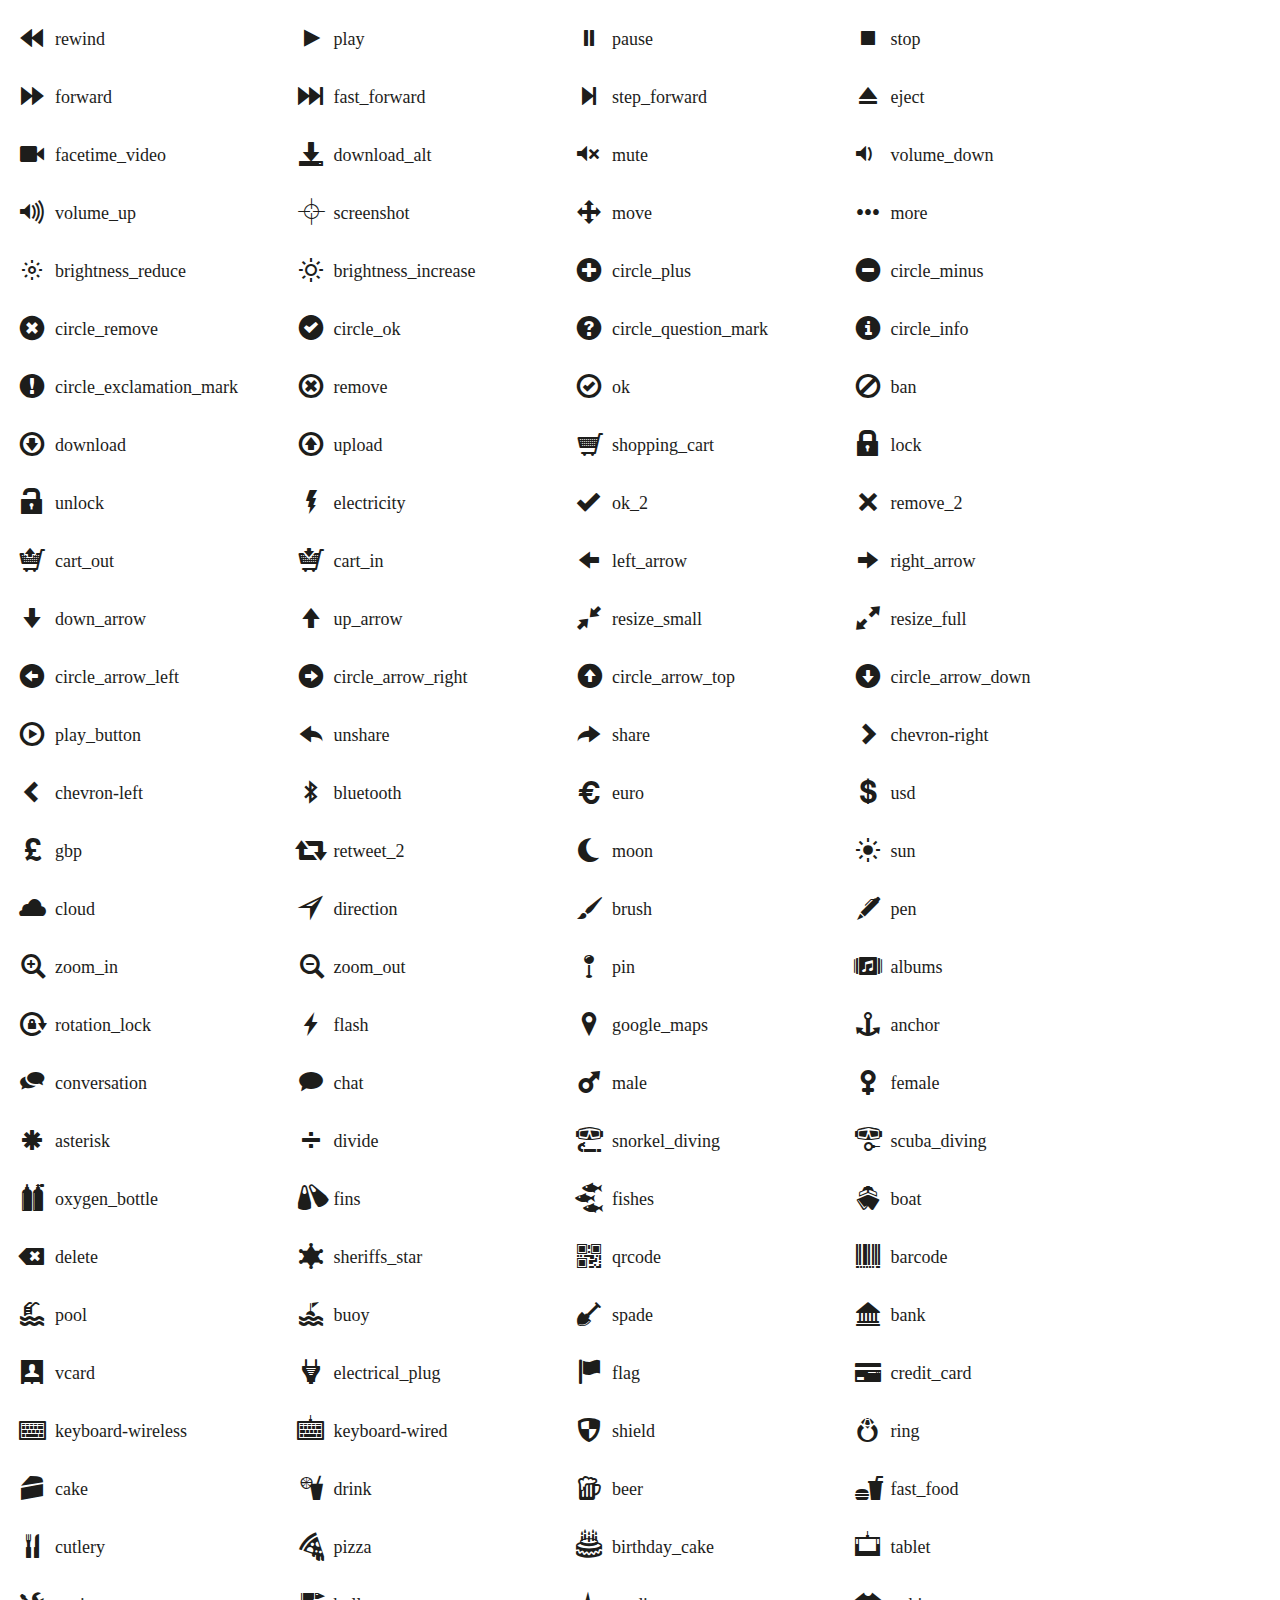
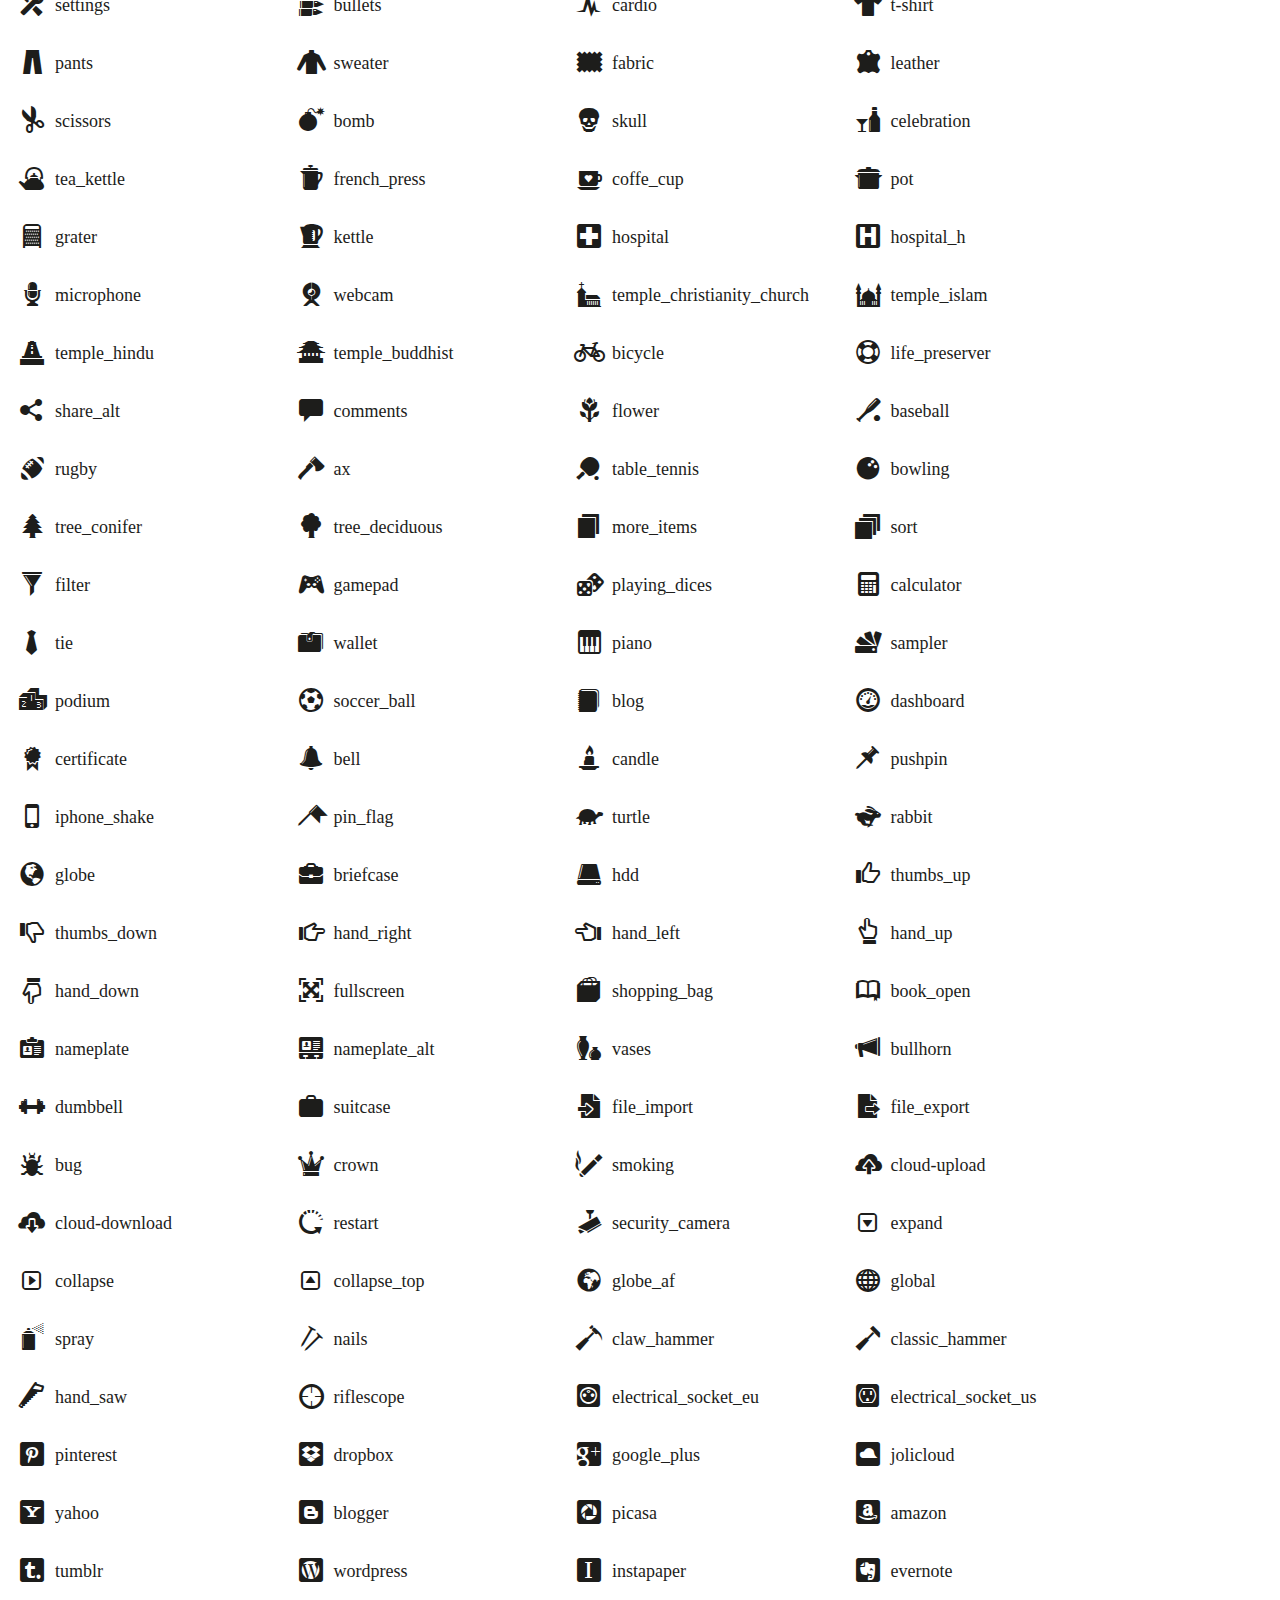
<file: Source Code/code/assets/plugins/glyphicons/index.html>
<!doctype html>
<html lang="en">
<head>
	<meta charset="utf-8">
	<meta http-equiv="X-UA-Compatible" content="IE=edge,chrome=1">
	
	<title>Glyphicons</title>
	<meta name="description" content="">
	<meta name="author" content="">
	
	<link rel="stylesheet" href="css/style.css?v=2">
	<link rel="stylesheet" href="css/glyphicons.css">
	
	<script src="scripts/modernizr.js"></script>

</head>
<body>
	
	<h2>Image</h2>
	<p><i class="glyphicons-icon glass"></i>glass</p>
	<p><i class="glyphicons-icon leaf"></i>leaf</p>
	<p><i class="glyphicons-icon dog"></i>dog</p>
	<p><i class="glyphicons-icon user"></i>user</p>
	<p><i class="glyphicons-icon girl"></i>girl</p>
	<p><i class="glyphicons-icon car"></i>car</p>
	<p><i class="glyphicons-icon user_add"></i>user_add</p>
	<p><i class="glyphicons-icon user_remove"></i>user_remove</p>
	<p><i class="glyphicons-icon film"></i>film</p>
	<p><i class="glyphicons-icon magic"></i>magic</p>
	<p><i class="glyphicons-icon envelope"></i>envelope</p>
	<p><i class="glyphicons-icon camera"></i>camera</p>
	<p><i class="glyphicons-icon heart"></i>heart</p>
	<p><i class="glyphicons-icon beach_umbrella"></i>beach_umbrella</p>
	<p><i class="glyphicons-icon train"></i>train</p>
	<p><i class="glyphicons-icon print"></i>print</p>
	<p><i class="glyphicons-icon bin"></i>bin</p>
	<p><i class="glyphicons-icon music"></i>music</p>
	<p><i class="glyphicons-icon note"></i>note</p>
	<p><i class="glyphicons-icon heart_empty"></i>heart_empty</p>
	<p><i class="glyphicons-icon home"></i>home</p>
	<p><i class="glyphicons-icon snowflake"></i>snowflake</p>
	<p><i class="glyphicons-icon fire"></i>fire</p>
	<p><i class="glyphicons-icon magnet"></i>magnet</p>
	<p><i class="glyphicons-icon parents"></i>parents</p>
	<p><i class="glyphicons-icon binoculars"></i>binoculars</p>
	<p><i class="glyphicons-icon road"></i>road</p>
	<p><i class="glyphicons-icon search"></i>search</p>
	<p><i class="glyphicons-icon cars"></i>cars</p>
	<p><i class="glyphicons-icon notes_2"></i>notes_2</p>
	<p><i class="glyphicons-icon pencil"></i>pencil</p>
	<p><i class="glyphicons-icon bus"></i>bus</p>
	<p><i class="glyphicons-icon wifi_alt"></i>wifi_alt</p>
	<p><i class="glyphicons-icon luggage"></i>luggage</p>
	<p><i class="glyphicons-icon old_man"></i>old_man</p>
	<p><i class="glyphicons-icon woman"></i>woman</p>
	<p><i class="glyphicons-icon file"></i>file</p>
	<p><i class="glyphicons-icon coins"></i>coins</p>
	<p><i class="glyphicons-icon airplane"></i>airplane</p>
	<p><i class="glyphicons-icon notes"></i>notes</p>
	<p><i class="glyphicons-icon stats"></i>stats</p>
	<p><i class="glyphicons-icon charts"></i>charts</p>
	<p><i class="glyphicons-icon pie_chart"></i>pie_chart</p>
	<p><i class="glyphicons-icon group"></i>group</p>
	<p><i class="glyphicons-icon keys"></i>keys</p>
	<p><i class="glyphicons-icon calendar"></i>calendar</p>
	<p><i class="glyphicons-icon router"></i>router</p>
	<p><i class="glyphicons-icon camera_small"></i>camera_small</p>
	<p><i class="glyphicons-icon dislikes"></i>dislikes</p>
	<p><i class="glyphicons-icon star"></i>star</p>
	<p><i class="glyphicons-icon link"></i>link</p>
	<p><i class="glyphicons-icon eye_open"></i>eye_open</p>
	<p><i class="glyphicons-icon eye_close"></i>eye_close</p>
	<p><i class="glyphicons-icon alarm"></i>alarm</p>
	<p><i class="glyphicons-icon clock"></i>clock</p>
	<p><i class="glyphicons-icon stopwatch"></i>stopwatch</p>
	<p><i class="glyphicons-icon projector"></i>projector</p>
	<p><i class="glyphicons-icon history"></i>history</p>
	<p><i class="glyphicons-icon truck"></i>truck</p>
	<p><i class="glyphicons-icon cargo"></i>cargo</p>
	<p><i class="glyphicons-icon compass"></i>compass</p>
	<p><i class="glyphicons-icon keynote"></i>keynote</p>
	<p><i class="glyphicons-icon paperclip"></i>paperclip</p>
	<p><i class="glyphicons-icon power"></i>power</p>
	<p><i class="glyphicons-icon lightbulb"></i>lightbulb</p>
	<p><i class="glyphicons-icon tag"></i>tag</p>
	<p><i class="glyphicons-icon tags"></i>tags</p>
	<p><i class="glyphicons-icon cleaning"></i>cleaning</p>
	<p><i class="glyphicons-icon ruller"></i>ruller</p>
	<p><i class="glyphicons-icon gift"></i>gift</p>
	<p><i class="glyphicons-icon umbrella"></i>umbrella</p>
	<p><i class="glyphicons-icon book"></i>book</p>
	<p><i class="glyphicons-icon bookmark"></i>bookmark</p>
	<p><i class="glyphicons-icon wifi"></i>wifi</p>
	<p><i class="glyphicons-icon cup"></i>cup</p>
	<p><i class="glyphicons-icon stroller"></i>stroller</p>
	<p><i class="glyphicons-icon headphones"></i>headphones</p>
	<p><i class="glyphicons-icon headset"></i>headset</p>
	<p><i class="glyphicons-icon warning_sign"></i>warning_sign</p>
	<p><i class="glyphicons-icon signal"></i>signal</p>
	<p><i class="glyphicons-icon retweet"></i>retweet</p>
	<p><i class="glyphicons-icon refresh"></i>refresh</p>
	<p><i class="glyphicons-icon roundabout"></i>roundabout</p>
	<p><i class="glyphicons-icon random"></i>random</p>
	<p><i class="glyphicons-icon heat"></i>heat</p>
	<p><i class="glyphicons-icon repeat"></i>repeat</p>
	<p><i class="glyphicons-icon display"></i>display</p>
	<p><i class="glyphicons-icon log_book"></i>log_book</p>
	<p><i class="glyphicons-icon adress_book"></i>adress_book</p>
	<p><i class="glyphicons-icon building"></i>building</p>
	<p><i class="glyphicons-icon eyedropper"></i>eyedropper</p>
	<p><i class="glyphicons-icon adjust"></i>adjust</p>
	<p><i class="glyphicons-icon tint"></i>tint</p>
	<p><i class="glyphicons-icon crop"></i>crop</p>
	<p><i class="glyphicons-icon vector_path_square"></i>vector_path_square</p>
	<p><i class="glyphicons-icon vector_path_circle"></i>vector_path_circle</p>
	<p><i class="glyphicons-icon vector_path_polygon"></i>vector_path_polygon</p>
	<p><i class="glyphicons-icon vector_path_line"></i>vector_path_line</p>
	<p><i class="glyphicons-icon vector_path_curve"></i>vector_path_curve</p>
	<p><i class="glyphicons-icon vector_path_all"></i>vector_path_all</p>
	<p><i class="glyphicons-icon font"></i>font</p>
	<p><i class="glyphicons-icon italic"></i>italic</p>
	<p><i class="glyphicons-icon bold"></i>bold</p>
	<p><i class="glyphicons-icon text_underline"></i>text_underline</p>
	<p><i class="glyphicons-icon text_strike"></i>text_strike</p>
	<p><i class="glyphicons-icon text_height"></i>text_height</p>
	<p><i class="glyphicons-icon text_width"></i>text_width</p>
	<p><i class="glyphicons-icon text_resize"></i>text_resize</p>
	<p><i class="glyphicons-icon left_indent"></i>left_indent</p>
	<p><i class="glyphicons-icon right_indent"></i>right_indent</p>
	<p><i class="glyphicons-icon align_left"></i>align_left</p>
	<p><i class="glyphicons-icon align_center"></i>align_center</p>
	<p><i class="glyphicons-icon align_right"></i>align_right</p>
	<p><i class="glyphicons-icon justify"></i>justify</p>
	<p><i class="glyphicons-icon list"></i>list</p>
	<p><i class="glyphicons-icon text_smaller"></i>text_smaller</p>
	<p><i class="glyphicons-icon text_bigger"></i>text_bigger</p>
	<p><i class="glyphicons-icon embed"></i>embed</p>
	<p><i class="glyphicons-icon embed_close"></i>embed_close</p>
	<p><i class="glyphicons-icon table"></i>table</p>
	<p><i class="glyphicons-icon message_full"></i>message_full</p>
	<p><i class="glyphicons-icon message_empty"></i>message_empty</p>
	<p><i class="glyphicons-icon message_in"></i>message_in</p>
	<p><i class="glyphicons-icon message_out"></i>message_out</p>
	<p><i class="glyphicons-icon message_plus"></i>message_plus</p>
	<p><i class="glyphicons-icon message_minus"></i>message_minus</p>
	<p><i class="glyphicons-icon message_ban"></i>message_ban</p>
	<p><i class="glyphicons-icon message_flag"></i>message_flag</p>
	<p><i class="glyphicons-icon message_lock"></i>message_lock</p>
	<p><i class="glyphicons-icon message_new"></i>message_new</p>
	<p><i class="glyphicons-icon inbox"></i>inbox</p>
	<p><i class="glyphicons-icon inbox_plus"></i>inbox_plus</p>
	<p><i class="glyphicons-icon inbox_minus"></i>inbox_minus</p>
	<p><i class="glyphicons-icon inbox_lock"></i>inbox_lock</p>
	<p><i class="glyphicons-icon inbox_in"></i>inbox_in</p>
	<p><i class="glyphicons-icon inbox_out"></i>inbox_out</p>
	<p><i class="glyphicons-icon cogwheel"></i>cogwheel</p>
	<p><i class="glyphicons-icon cogwheels"></i>cogwheels</p>
	<p><i class="glyphicons-icon picture"></i>picture</p>
	<p><i class="glyphicons-icon adjust_alt"></i>adjust_alt</p>
	<p><i class="glyphicons-icon database_lock"></i>database_lock</p>
	<p><i class="glyphicons-icon database_plus"></i>database_plus</p>
	<p><i class="glyphicons-icon database_minus"></i>database_minus</p>
	<p><i class="glyphicons-icon database_ban"></i>database_ban</p>
	<p><i class="glyphicons-icon folder_open"></i>folder_open</p>
	<p><i class="glyphicons-icon folder_plus"></i>folder_plus</p>
	<p><i class="glyphicons-icon folder_minus"></i>folder_minus</p>
	<p><i class="glyphicons-icon folder_lock"></i>folder_lock</p>
	<p><i class="glyphicons-icon folder_flag"></i>folder_flag</p>
	<p><i class="glyphicons-icon folder_new"></i>folder_new</p>
	<p><i class="glyphicons-icon edit"></i>edit</p>
	<p><i class="glyphicons-icon new_window"></i>new_window</p>
	<p><i class="glyphicons-icon check"></i>check</p>
	<p><i class="glyphicons-icon unchecked"></i>unchecked</p>
	<p><i class="glyphicons-icon more_windows"></i>more_windows</p>
	<p><i class="glyphicons-icon show_big_thumbnails"></i>show_big_thumbnails</p>
	<p><i class="glyphicons-icon show_thumbnails"></i>show_thumbnails</p>
	<p><i class="glyphicons-icon show_thumbnails_with_lines"></i>show_thumbnails_with_lines</p>
	<p><i class="glyphicons-icon show_lines"></i>show_lines</p>
	<p><i class="glyphicons-icon playlist"></i>playlist</p>
	<p><i class="glyphicons-icon imac"></i>imac</p>
	<p><i class="glyphicons-icon macbook"></i>macbook</p>
	<p><i class="glyphicons-icon ipad"></i>ipad</p>
	<p><i class="glyphicons-icon iphone"></i>iphone</p>
	<p><i class="glyphicons-icon iphone_transfer"></i>iphone_transfer</p>
	<p><i class="glyphicons-icon iphone_exchange"></i>iphone_exchange</p>
	<p><i class="glyphicons-icon ipod"></i>ipod</p>
	<p><i class="glyphicons-icon ipod_shuffle"></i>ipod_shuffle</p>
	<p><i class="glyphicons-icon ear_plugs"></i>ear_plugs</p>
	<p><i class="glyphicons-icon phone"></i>phone</p>
	<p><i class="glyphicons-icon step_backward"></i>step_backward</p>
	<p><i class="glyphicons-icon fast_backward"></i>fast_backward</p>
	<p><i class="glyphicons-icon rewind"></i>rewind</p>
	<p><i class="glyphicons-icon play"></i>play</p>
	<p><i class="glyphicons-icon pause"></i>pause</p>
	<p><i class="glyphicons-icon stop"></i>stop</p>
	<p><i class="glyphicons-icon forward"></i>forward</p>
	<p><i class="glyphicons-icon fast_forward"></i>fast_forward</p>
	<p><i class="glyphicons-icon step_forward"></i>step_forward</p>
	<p><i class="glyphicons-icon eject"></i>eject</p>
	<p><i class="glyphicons-icon facetime_video"></i>facetime_video</p>
	<p><i class="glyphicons-icon download_alt"></i>download_alt</p>
	<p><i class="glyphicons-icon mute"></i>mute</p>
	<p><i class="glyphicons-icon volume_down"></i>volume_down</p>
	<p><i class="glyphicons-icon volume_up"></i>volume_up</p>
	<p><i class="glyphicons-icon screenshot"></i>screenshot</p>
	<p><i class="glyphicons-icon move"></i>move</p>
	<p><i class="glyphicons-icon more"></i>more</p>
	<p><i class="glyphicons-icon brightness_reduce"></i>brightness_reduce</p>
	<p><i class="glyphicons-icon brightness_increase"></i>brightness_increase</p>
	<p><i class="glyphicons-icon circle_plus"></i>circle_plus</p>
	<p><i class="glyphicons-icon circle_minus"></i>circle_minus</p>
	<p><i class="glyphicons-icon circle_remove"></i>circle_remove</p>
	<p><i class="glyphicons-icon circle_ok"></i>circle_ok</p>
	<p><i class="glyphicons-icon circle_question_mark"></i>circle_question_mark</p>
	<p><i class="glyphicons-icon circle_info"></i>circle_info</p>
	<p><i class="glyphicons-icon circle_exclamation_mark"></i>circle_exclamation_mark</p>
	<p><i class="glyphicons-icon remove"></i>remove</p>
	<p><i class="glyphicons-icon ok"></i>ok</p>
	<p><i class="glyphicons-icon ban"></i>ban</p>
	<p><i class="glyphicons-icon download"></i>download</p>
	<p><i class="glyphicons-icon upload"></i>upload</p>
	<p><i class="glyphicons-icon shopping_cart"></i>shopping_cart</p>
	<p><i class="glyphicons-icon lock"></i>lock</p>
	<p><i class="glyphicons-icon unlock"></i>unlock</p>
	<p><i class="glyphicons-icon electricity"></i>electricity</p>
	<p><i class="glyphicons-icon ok_2"></i>ok_2</p>
	<p><i class="glyphicons-icon remove_2"></i>remove_2</p>
	<p><i class="glyphicons-icon cart_out"></i>cart_out</p>
	<p><i class="glyphicons-icon cart_in"></i>cart_in</p>
	<p><i class="glyphicons-icon left_arrow"></i>left_arrow</p>
	<p><i class="glyphicons-icon right_arrow"></i>right_arrow</p>
	<p><i class="glyphicons-icon down_arrow"></i>down_arrow</p>
	<p><i class="glyphicons-icon up_arrow"></i>up_arrow</p>
	<p><i class="glyphicons-icon resize_small"></i>resize_small</p>
	<p><i class="glyphicons-icon resize_full"></i>resize_full</p>
	<p><i class="glyphicons-icon circle_arrow_left"></i>circle_arrow_left</p>
	<p><i class="glyphicons-icon circle_arrow_right"></i>circle_arrow_right</p>
	<p><i class="glyphicons-icon circle_arrow_top"></i>circle_arrow_top</p>
	<p><i class="glyphicons-icon circle_arrow_down"></i>circle_arrow_down</p>
	<p><i class="glyphicons-icon play_button"></i>play_button</p>
	<p><i class="glyphicons-icon unshare"></i>unshare</p>
	<p><i class="glyphicons-icon share"></i>share</p>
	<p><i class="glyphicons-icon chevron-right"></i>chevron-right</p>
	<p><i class="glyphicons-icon chevron-left"></i>chevron-left</p>
	<p><i class="glyphicons-icon bluetooth"></i>bluetooth</p>
	<p><i class="glyphicons-icon euro"></i>euro</p>
	<p><i class="glyphicons-icon usd"></i>usd</p>
	<p><i class="glyphicons-icon gbp"></i>gbp</p>
	<p><i class="glyphicons-icon retweet_2"></i>retweet_2</p>
	<p><i class="glyphicons-icon moon"></i>moon</p>
	<p><i class="glyphicons-icon sun"></i>sun</p>
	<p><i class="glyphicons-icon cloud"></i>cloud</p>
	<p><i class="glyphicons-icon direction"></i>direction</p>
	<p><i class="glyphicons-icon brush"></i>brush</p>
	<p><i class="glyphicons-icon pen"></i>pen</p>
	<p><i class="glyphicons-icon zoom_in"></i>zoom_in</p>
	<p><i class="glyphicons-icon zoom_out"></i>zoom_out</p>
	<p><i class="glyphicons-icon pin"></i>pin</p>
	<p><i class="glyphicons-icon albums"></i>albums</p>
	<p><i class="glyphicons-icon rotation_lock"></i>rotation_lock</p>
	<p><i class="glyphicons-icon flash"></i>flash</p>
	<p><i class="glyphicons-icon google_maps"></i>google_maps</p>
	<p><i class="glyphicons-icon anchor"></i>anchor</p>
	<p><i class="glyphicons-icon conversation"></i>conversation</p>
	<p><i class="glyphicons-icon chat"></i>chat</p>
	<p><i class="glyphicons-icon male"></i>male</p>
	<p><i class="glyphicons-icon female"></i>female</p>
	<p><i class="glyphicons-icon asterisk"></i>asterisk</p>
	<p><i class="glyphicons-icon divide"></i>divide</p>
	<p><i class="glyphicons-icon snorkel_diving"></i>snorkel_diving</p>
	<p><i class="glyphicons-icon scuba_diving"></i>scuba_diving</p>
	<p><i class="glyphicons-icon oxygen_bottle"></i>oxygen_bottle</p>
	<p><i class="glyphicons-icon fins"></i>fins</p>
	<p><i class="glyphicons-icon fishes"></i>fishes</p>
	<p><i class="glyphicons-icon boat"></i>boat</p>
	<p><i class="glyphicons-icon delete"></i>delete</p>
	<p><i class="glyphicons-icon sheriffs_star"></i>sheriffs_star</p>
	<p><i class="glyphicons-icon qrcode"></i>qrcode</p>
	<p><i class="glyphicons-icon barcode"></i>barcode</p>
	<p><i class="glyphicons-icon pool"></i>pool</p>
	<p><i class="glyphicons-icon buoy"></i>buoy</p>
	<p><i class="glyphicons-icon spade"></i>spade</p>
	<p><i class="glyphicons-icon bank"></i>bank</p>
	<p><i class="glyphicons-icon vcard"></i>vcard</p>
	<p><i class="glyphicons-icon electrical_plug"></i>electrical_plug</p>
	<p><i class="glyphicons-icon flag"></i>flag</p>
	<p><i class="glyphicons-icon credit_card"></i>credit_card</p>
	<p><i class="glyphicons-icon keyboard-wireless"></i>keyboard-wireless</p>
	<p><i class="glyphicons-icon keyboard-wired"></i>keyboard-wired</p>
	<p><i class="glyphicons-icon shield"></i>shield</p>
	<p><i class="glyphicons-icon ring"></i>ring</p>
	<p><i class="glyphicons-icon cake"></i>cake</p>
	<p><i class="glyphicons-icon drink"></i>drink</p>
	<p><i class="glyphicons-icon beer"></i>beer</p>
	<p><i class="glyphicons-icon fast_food"></i>fast_food</p>
	<p><i class="glyphicons-icon cutlery"></i>cutlery</p>
	<p><i class="glyphicons-icon pizza"></i>pizza</p>
	<p><i class="glyphicons-icon birthday_cake"></i>birthday_cake</p>
	<p><i class="glyphicons-icon tablet"></i>tablet</p>
	<p><i class="glyphicons-icon settings"></i>settings</p>
	<p><i class="glyphicons-icon bullets"></i>bullets</p>
	<p><i class="glyphicons-icon cardio"></i>cardio</p>
	<p><i class="glyphicons-icon t-shirt"></i>t-shirt</p>
	<p><i class="glyphicons-icon pants"></i>pants</p>
	<p><i class="glyphicons-icon sweater"></i>sweater</p>
	<p><i class="glyphicons-icon fabric"></i>fabric</p>
	<p><i class="glyphicons-icon leather"></i>leather</p>
	<p><i class="glyphicons-icon scissors"></i>scissors</p>
	<p><i class="glyphicons-icon bomb"></i>bomb</p>
	<p><i class="glyphicons-icon skull"></i>skull</p>
	<p><i class="glyphicons-icon celebration"></i>celebration</p>
	<p><i class="glyphicons-icon tea_kettle"></i>tea_kettle</p>
	<p><i class="glyphicons-icon french_press"></i>french_press</p>
	<p><i class="glyphicons-icon coffe_cup"></i>coffe_cup</p>
	<p><i class="glyphicons-icon pot"></i>pot</p>
	<p><i class="glyphicons-icon grater"></i>grater</p>
	<p><i class="glyphicons-icon kettle"></i>kettle</p>
	<p><i class="glyphicons-icon hospital"></i>hospital</p>
	<p><i class="glyphicons-icon hospital_h"></i>hospital_h</p>
	<p><i class="glyphicons-icon microphone"></i>microphone</p>
	<p><i class="glyphicons-icon webcam"></i>webcam</p>
	<p><i class="glyphicons-icon temple_christianity_church"></i>temple_christianity_church</p>
	<p><i class="glyphicons-icon temple_islam"></i>temple_islam</p>
	<p><i class="glyphicons-icon temple_hindu"></i>temple_hindu</p>
	<p><i class="glyphicons-icon temple_buddhist"></i>temple_buddhist</p>
	<p><i class="glyphicons-icon bicycle"></i>bicycle</p>
	<p><i class="glyphicons-icon life_preserver"></i>life_preserver</p>
	<p><i class="glyphicons-icon share_alt"></i>share_alt</p>
	<p><i class="glyphicons-icon comments"></i>comments</p>
	<p><i class="glyphicons-icon flower"></i>flower</p>
	<p><i class="glyphicons-icon baseball"></i>baseball</p>
	<p><i class="glyphicons-icon rugby"></i>rugby</p>
	<p><i class="glyphicons-icon ax"></i>ax</p>
	<p><i class="glyphicons-icon table_tennis"></i>table_tennis</p>
	<p><i class="glyphicons-icon bowling"></i>bowling</p>
	<p><i class="glyphicons-icon tree_conifer"></i>tree_conifer</p>
	<p><i class="glyphicons-icon tree_deciduous"></i>tree_deciduous</p>
	<p><i class="glyphicons-icon more_items"></i>more_items</p>
	<p><i class="glyphicons-icon sort"></i>sort</p>
	<p><i class="glyphicons-icon filter"></i>filter</p>
	<p><i class="glyphicons-icon gamepad"></i>gamepad</p>
	<p><i class="glyphicons-icon playing_dices"></i>playing_dices</p>
	<p><i class="glyphicons-icon calculator"></i>calculator</p>
	<p><i class="glyphicons-icon tie"></i>tie</p>
	<p><i class="glyphicons-icon wallet"></i>wallet</p>
	<p><i class="glyphicons-icon piano"></i>piano</p>
	<p><i class="glyphicons-icon sampler"></i>sampler</p>
	<p><i class="glyphicons-icon podium"></i>podium</p>
	<p><i class="glyphicons-icon soccer_ball"></i>soccer_ball</p>
	<p><i class="glyphicons-icon blog"></i>blog</p>
	<p><i class="glyphicons-icon dashboard"></i>dashboard</p>
	<p><i class="glyphicons-icon certificate"></i>certificate</p>
	<p><i class="glyphicons-icon bell"></i>bell</p>
	<p><i class="glyphicons-icon candle"></i>candle</p>
	<p><i class="glyphicons-icon pushpin"></i>pushpin</p>
	<p><i class="glyphicons-icon iphone_shake"></i>iphone_shake</p>
	<p><i class="glyphicons-icon pin_flag"></i>pin_flag</p>
	<p><i class="glyphicons-icon turtle"></i>turtle</p>
	<p><i class="glyphicons-icon rabbit"></i>rabbit</p>
	<p><i class="glyphicons-icon globe"></i>globe</p>
	<p><i class="glyphicons-icon briefcase"></i>briefcase</p>
	<p><i class="glyphicons-icon hdd"></i>hdd</p>
	<p><i class="glyphicons-icon thumbs_up"></i>thumbs_up</p>
	<p><i class="glyphicons-icon thumbs_down"></i>thumbs_down</p>
	<p><i class="glyphicons-icon hand_right"></i>hand_right</p>
	<p><i class="glyphicons-icon hand_left"></i>hand_left</p>
	<p><i class="glyphicons-icon hand_up"></i>hand_up</p>
	<p><i class="glyphicons-icon hand_down"></i>hand_down</p>
	<p><i class="glyphicons-icon fullscreen"></i>fullscreen</p>
	<p><i class="glyphicons-icon shopping_bag"></i>shopping_bag</p>
	<p><i class="glyphicons-icon book_open"></i>book_open</p>
	<p><i class="glyphicons-icon nameplate"></i>nameplate</p>
	<p><i class="glyphicons-icon nameplate_alt"></i>nameplate_alt</p>
	<p><i class="glyphicons-icon vases"></i>vases</p>
	<p><i class="glyphicons-icon bullhorn"></i>bullhorn</p>
	<p><i class="glyphicons-icon dumbbell"></i>dumbbell</p>
	<p><i class="glyphicons-icon suitcase"></i>suitcase</p>
	<p><i class="glyphicons-icon file_import"></i>file_import</p>
	<p><i class="glyphicons-icon file_export"></i>file_export</p>
	<p><i class="glyphicons-icon bug"></i>bug</p>
	<p><i class="glyphicons-icon crown"></i>crown</p>
	<p><i class="glyphicons-icon smoking"></i>smoking</p>
	<p><i class="glyphicons-icon cloud-upload"></i>cloud-upload</p>
	<p><i class="glyphicons-icon cloud-download"></i>cloud-download</p>
	<p><i class="glyphicons-icon restart"></i>restart</p>
	<p><i class="glyphicons-icon security_camera"></i>security_camera</p>
	<p><i class="glyphicons-icon expand"></i>expand</p>
	<p><i class="glyphicons-icon collapse"></i>collapse</p>
	<p><i class="glyphicons-icon collapse_top"></i>collapse_top</p>
	<p><i class="glyphicons-icon globe_af"></i>globe_af</p>
	<p><i class="glyphicons-icon global"></i>global</p>
	<p><i class="glyphicons-icon spray"></i>spray</p>
	<p><i class="glyphicons-icon nails"></i>nails</p>
	<p><i class="glyphicons-icon claw_hammer"></i>claw_hammer</p>
	<p><i class="glyphicons-icon classic_hammer"></i>classic_hammer</p>
	<p><i class="glyphicons-icon hand_saw"></i>hand_saw</p>
	<p><i class="glyphicons-icon riflescope"></i>riflescope</p>
	<p><i class="glyphicons-icon electrical_socket_eu"></i>electrical_socket_eu</p>
	<p><i class="glyphicons-icon electrical_socket_us"></i>electrical_socket_us</p>
	<p><i class="glyphicons-icon pinterest"></i>pinterest</p>
	<p><i class="glyphicons-icon dropbox"></i>dropbox</p>
	<p><i class="glyphicons-icon google_plus"></i>google_plus</p>
	<p><i class="glyphicons-icon jolicloud"></i>jolicloud</p>
	<p><i class="glyphicons-icon yahoo"></i>yahoo</p>
	<p><i class="glyphicons-icon blogger"></i>blogger</p>
	<p><i class="glyphicons-icon picasa"></i>picasa</p>
	<p><i class="glyphicons-icon amazon"></i>amazon</p>
	<p><i class="glyphicons-icon tumblr"></i>tumblr</p>
	<p><i class="glyphicons-icon wordpress"></i>wordpress</p>
	<p><i class="glyphicons-icon instapaper"></i>instapaper</p>
	<p><i class="glyphicons-icon evernote"></i>evernote</p>
	<p><i class="glyphicons-icon xing"></i>xing</p>
	<p><i class="glyphicons-icon zootool"></i>zootool</p>
	<p><i class="glyphicons-icon dribbble"></i>dribbble</p>
	<p><i class="glyphicons-icon deviantart"></i>deviantart</p>
	<p><i class="glyphicons-icon read_it_later"></i>read_it_later</p>
	<p><i class="glyphicons-icon linked_in"></i>linked_in</p>
	<p><i class="glyphicons-icon forrst"></i>forrst</p>
	<p><i class="glyphicons-icon pinboard"></i>pinboard</p>
	<p><i class="glyphicons-icon behance"></i>behance</p>
	<p><i class="glyphicons-icon github"></i>github</p>
	<p><i class="glyphicons-icon youtube"></i>youtube</p>
	<p><i class="glyphicons-icon skitch"></i>skitch</p>
	<p><i class="glyphicons-icon foursquare"></i>foursquare</p>
	<p><i class="glyphicons-icon quora"></i>quora</p>
	<p><i class="glyphicons-icon badoo"></i>badoo</p>
	<p><i class="glyphicons-icon spotify"></i>spotify</p>
	<p><i class="glyphicons-icon stumbleupon"></i>stumbleupon</p>
	<p><i class="glyphicons-icon readability"></i>readability</p>
	<p><i class="glyphicons-icon facebook"></i>facebook</p>
	<p><i class="glyphicons-icon twitter"></i>twitter</p>
	<p><i class="glyphicons-icon instagram"></i>instagram</p>
	<p><i class="glyphicons-icon posterous_spaces"></i>posterous_spaces</p>
	<p><i class="glyphicons-icon vimeo"></i>vimeo</p>
	<p><i class="glyphicons-icon flickr"></i>flickr</p>
	<p><i class="glyphicons-icon last_fm"></i>last_fm</p>
	<p><i class="glyphicons-icon rss"></i>rss</p>
	<p><i class="glyphicons-icon skype"></i>skype</p>
	<p><i class="glyphicons-icon e-mail"></i>e-mail</p>

	<br><br><br>

<div class="white-content">
	<h2>Image - white</h2>
	<p><i class="glyphicons-icon white glass"></i>glass</p>
	<p><i class="glyphicons-icon white leaf"></i>leaf</p>
	<p><i class="glyphicons-icon white dog"></i>dog</p>
	<p><i class="glyphicons-icon white user"></i>user</p>
	<p><i class="glyphicons-icon white girl"></i>girl</p>
	<p><i class="glyphicons-icon white car"></i>car</p>
	<p><i class="glyphicons-icon white user_add"></i>user_add</p>
	<p><i class="glyphicons-icon white user_remove"></i>user_remove</p>
	<p><i class="glyphicons-icon white film"></i>film</p>
	<p><i class="glyphicons-icon white magic"></i>magic</p>
	<p><i class="glyphicons-icon white envelope"></i>envelope</p>
	<p><i class="glyphicons-icon white camera"></i>camera</p>
	<p><i class="glyphicons-icon white heart"></i>heart</p>
	<p><i class="glyphicons-icon white beach_umbrella"></i>beach_umbrella</p>
	<p><i class="glyphicons-icon white train"></i>train</p>
	<p><i class="glyphicons-icon white print"></i>print</p>
	<p><i class="glyphicons-icon white bin"></i>bin</p>
	<p><i class="glyphicons-icon white music"></i>music</p>
	<p><i class="glyphicons-icon white note"></i>note</p>
	<p><i class="glyphicons-icon white heart_empty"></i>heart_empty</p>
	<p><i class="glyphicons-icon white home"></i>home</p>
	<p><i class="glyphicons-icon white snowflake"></i>snowflake</p>
	<p><i class="glyphicons-icon white fire"></i>fire</p>
	<p><i class="glyphicons-icon white magnet"></i>magnet</p>
	<p><i class="glyphicons-icon white parents"></i>parents</p>
	<p><i class="glyphicons-icon white binoculars"></i>binoculars</p>
	<p><i class="glyphicons-icon white road"></i>road</p>
	<p><i class="glyphicons-icon white search"></i>search</p>
	<p><i class="glyphicons-icon white cars"></i>cars</p>
	<p><i class="glyphicons-icon white notes_2"></i>notes_2</p>
	<p><i class="glyphicons-icon white pencil"></i>pencil</p>
	<p><i class="glyphicons-icon white bus"></i>bus</p>
	<p><i class="glyphicons-icon white wifi_alt"></i>wifi_alt</p>
	<p><i class="glyphicons-icon white luggage"></i>luggage</p>
	<p><i class="glyphicons-icon white old_man"></i>old_man</p>
	<p><i class="glyphicons-icon white woman"></i>woman</p>
	<p><i class="glyphicons-icon white file"></i>file</p>
	<p><i class="glyphicons-icon white coins"></i>coins</p>
	<p><i class="glyphicons-icon white airplane"></i>airplane</p>
	<p><i class="glyphicons-icon white notes"></i>notes</p>
	<p><i class="glyphicons-icon white stats"></i>stats</p>
	<p><i class="glyphicons-icon white charts"></i>charts</p>
	<p><i class="glyphicons-icon white pie_chart"></i>pie_chart</p>
	<p><i class="glyphicons-icon white group"></i>group</p>
	<p><i class="glyphicons-icon white keys"></i>keys</p>
	<p><i class="glyphicons-icon white calendar"></i>calendar</p>
	<p><i class="glyphicons-icon white router"></i>router</p>
	<p><i class="glyphicons-icon white camera_small"></i>camera_small</p>
	<p><i class="glyphicons-icon white dislikes"></i>dislikes</p>
	<p><i class="glyphicons-icon white star"></i>star</p>
	<p><i class="glyphicons-icon white link"></i>link</p>
	<p><i class="glyphicons-icon white eye_open"></i>eye_open</p>
	<p><i class="glyphicons-icon white eye_close"></i>eye_close</p>
	<p><i class="glyphicons-icon white alarm"></i>alarm</p>
	<p><i class="glyphicons-icon white clock"></i>clock</p>
	<p><i class="glyphicons-icon white stopwatch"></i>stopwatch</p>
	<p><i class="glyphicons-icon white projector"></i>projector</p>
	<p><i class="glyphicons-icon white history"></i>history</p>
	<p><i class="glyphicons-icon white truck"></i>truck</p>
	<p><i class="glyphicons-icon white cargo"></i>cargo</p>
	<p><i class="glyphicons-icon white compass"></i>compass</p>
	<p><i class="glyphicons-icon white keynote"></i>keynote</p>
	<p><i class="glyphicons-icon white paperclip"></i>paperclip</p>
	<p><i class="glyphicons-icon white power"></i>power</p>
	<p><i class="glyphicons-icon white lightbulb"></i>lightbulb</p>
	<p><i class="glyphicons-icon white tag"></i>tag</p>
	<p><i class="glyphicons-icon white tags"></i>tags</p>
	<p><i class="glyphicons-icon white cleaning"></i>cleaning</p>
	<p><i class="glyphicons-icon white ruller"></i>ruller</p>
	<p><i class="glyphicons-icon white gift"></i>gift</p>
	<p><i class="glyphicons-icon white umbrella"></i>umbrella</p>
	<p><i class="glyphicons-icon white book"></i>book</p>
	<p><i class="glyphicons-icon white bookmark"></i>bookmark</p>
	<p><i class="glyphicons-icon white wifi"></i>wifi</p>
	<p><i class="glyphicons-icon white cup"></i>cup</p>
	<p><i class="glyphicons-icon white stroller"></i>stroller</p>
	<p><i class="glyphicons-icon white headphones"></i>headphones</p>
	<p><i class="glyphicons-icon white headset"></i>headset</p>
	<p><i class="glyphicons-icon white warning_sign"></i>warning_sign</p>
	<p><i class="glyphicons-icon white signal"></i>signal</p>
	<p><i class="glyphicons-icon white retweet"></i>retweet</p>
	<p><i class="glyphicons-icon white refresh"></i>refresh</p>
	<p><i class="glyphicons-icon white roundabout"></i>roundabout</p>
	<p><i class="glyphicons-icon white random"></i>random</p>
	<p><i class="glyphicons-icon white heat"></i>heat</p>
	<p><i class="glyphicons-icon white repeat"></i>repeat</p>
	<p><i class="glyphicons-icon white display"></i>display</p>
	<p><i class="glyphicons-icon white log_book"></i>log_book</p>
	<p><i class="glyphicons-icon white adress_book"></i>adress_book</p>
	<p><i class="glyphicons-icon white building"></i>building</p>
	<p><i class="glyphicons-icon white eyedropper"></i>eyedropper</p>
	<p><i class="glyphicons-icon white adjust"></i>adjust</p>
	<p><i class="glyphicons-icon white tint"></i>tint</p>
	<p><i class="glyphicons-icon white crop"></i>crop</p>
	<p><i class="glyphicons-icon white vector_path_square"></i>vector_path_square</p>
	<p><i class="glyphicons-icon white vector_path_circle"></i>vector_path_circle</p>
	<p><i class="glyphicons-icon white vector_path_polygon"></i>vector_path_polygon</p>
	<p><i class="glyphicons-icon white vector_path_line"></i>vector_path_line</p>
	<p><i class="glyphicons-icon white vector_path_curve"></i>vector_path_curve</p>
	<p><i class="glyphicons-icon white vector_path_all"></i>vector_path_all</p>
	<p><i class="glyphicons-icon white font"></i>font</p>
	<p><i class="glyphicons-icon white italic"></i>italic</p>
	<p><i class="glyphicons-icon white bold"></i>bold</p>
	<p><i class="glyphicons-icon white text_underline"></i>text_underline</p>
	<p><i class="glyphicons-icon white text_strike"></i>text_strike</p>
	<p><i class="glyphicons-icon white text_height"></i>text_height</p>
	<p><i class="glyphicons-icon white text_width"></i>text_width</p>
	<p><i class="glyphicons-icon white text_resize"></i>text_resize</p>
	<p><i class="glyphicons-icon white left_indent"></i>left_indent</p>
	<p><i class="glyphicons-icon white right_indent"></i>right_indent</p>
	<p><i class="glyphicons-icon white align_left"></i>align_left</p>
	<p><i class="glyphicons-icon white align_center"></i>align_center</p>
	<p><i class="glyphicons-icon white align_right"></i>align_right</p>
	<p><i class="glyphicons-icon white justify"></i>justify</p>
	<p><i class="glyphicons-icon white list"></i>list</p>
	<p><i class="glyphicons-icon white text_smaller"></i>text_smaller</p>
	<p><i class="glyphicons-icon white text_bigger"></i>text_bigger</p>
	<p><i class="glyphicons-icon white embed"></i>embed</p>
	<p><i class="glyphicons-icon white embed_close"></i>embed_close</p>
	<p><i class="glyphicons-icon white table"></i>table</p>
	<p><i class="glyphicons-icon white message_full"></i>message_full</p>
	<p><i class="glyphicons-icon white message_empty"></i>message_empty</p>
	<p><i class="glyphicons-icon white message_in"></i>message_in</p>
	<p><i class="glyphicons-icon white message_out"></i>message_out</p>
	<p><i class="glyphicons-icon white message_plus"></i>message_plus</p>
	<p><i class="glyphicons-icon white message_minus"></i>message_minus</p>
	<p><i class="glyphicons-icon white message_ban"></i>message_ban</p>
	<p><i class="glyphicons-icon white message_flag"></i>message_flag</p>
	<p><i class="glyphicons-icon white message_lock"></i>message_lock</p>
	<p><i class="glyphicons-icon white message_new"></i>message_new</p>
	<p><i class="glyphicons-icon white inbox"></i>inbox</p>
	<p><i class="glyphicons-icon white inbox_plus"></i>inbox_plus</p>
	<p><i class="glyphicons-icon white inbox_minus"></i>inbox_minus</p>
	<p><i class="glyphicons-icon white inbox_lock"></i>inbox_lock</p>
	<p><i class="glyphicons-icon white inbox_in"></i>inbox_in</p>
	<p><i class="glyphicons-icon white inbox_out"></i>inbox_out</p>
	<p><i class="glyphicons-icon white cogwheel"></i>cogwheel</p>
	<p><i class="glyphicons-icon white cogwheels"></i>cogwheels</p>
	<p><i class="glyphicons-icon white picture"></i>picture</p>
	<p><i class="glyphicons-icon white adjust_alt"></i>adjust_alt</p>
	<p><i class="glyphicons-icon white database_lock"></i>database_lock</p>
	<p><i class="glyphicons-icon white database_plus"></i>database_plus</p>
	<p><i class="glyphicons-icon white database_minus"></i>database_minus</p>
	<p><i class="glyphicons-icon white database_ban"></i>database_ban</p>
	<p><i class="glyphicons-icon white folder_open"></i>folder_open</p>
	<p><i class="glyphicons-icon white folder_plus"></i>folder_plus</p>
	<p><i class="glyphicons-icon white folder_minus"></i>folder_minus</p>
	<p><i class="glyphicons-icon white folder_lock"></i>folder_lock</p>
	<p><i class="glyphicons-icon white folder_flag"></i>folder_flag</p>
	<p><i class="glyphicons-icon white folder_new"></i>folder_new</p>
	<p><i class="glyphicons-icon white edit"></i>edit</p>
	<p><i class="glyphicons-icon white new_window"></i>new_window</p>
	<p><i class="glyphicons-icon white check"></i>check</p>
	<p><i class="glyphicons-icon white unchecked"></i>unchecked</p>
	<p><i class="glyphicons-icon white more_windows"></i>more_windows</p>
	<p><i class="glyphicons-icon white show_big_thumbnails"></i>show_big_thumbnails</p>
	<p><i class="glyphicons-icon white show_thumbnails"></i>show_thumbnails</p>
	<p><i class="glyphicons-icon white show_thumbnails_with_lines"></i>show_thumbnails_with_lines</p>
	<p><i class="glyphicons-icon white show_lines"></i>show_lines</p>
	<p><i class="glyphicons-icon white playlist"></i>playlist</p>
	<p><i class="glyphicons-icon white imac"></i>imac</p>
	<p><i class="glyphicons-icon white macbook"></i>macbook</p>
	<p><i class="glyphicons-icon white ipad"></i>ipad</p>
	<p><i class="glyphicons-icon white iphone"></i>iphone</p>
	<p><i class="glyphicons-icon white iphone_transfer"></i>iphone_transfer</p>
	<p><i class="glyphicons-icon white iphone_exchange"></i>iphone_exchange</p>
	<p><i class="glyphicons-icon white ipod"></i>ipod</p>
	<p><i class="glyphicons-icon white ipod_shuffle"></i>ipod_shuffle</p>
	<p><i class="glyphicons-icon white ear_plugs"></i>ear_plugs</p>
	<p><i class="glyphicons-icon white phone"></i>phone</p>
	<p><i class="glyphicons-icon white step_backward"></i>step_backward</p>
	<p><i class="glyphicons-icon white fast_backward"></i>fast_backward</p>
	<p><i class="glyphicons-icon white rewind"></i>rewind</p>
	<p><i class="glyphicons-icon white play"></i>play</p>
	<p><i class="glyphicons-icon white pause"></i>pause</p>
	<p><i class="glyphicons-icon white stop"></i>stop</p>
	<p><i class="glyphicons-icon white forward"></i>forward</p>
	<p><i class="glyphicons-icon white fast_forward"></i>fast_forward</p>
	<p><i class="glyphicons-icon white step_forward"></i>step_forward</p>
	<p><i class="glyphicons-icon white eject"></i>eject</p>
	<p><i class="glyphicons-icon white facetime_video"></i>facetime_video</p>
	<p><i class="glyphicons-icon white download_alt"></i>download_alt</p>
	<p><i class="glyphicons-icon white mute"></i>mute</p>
	<p><i class="glyphicons-icon white volume_down"></i>volume_down</p>
	<p><i class="glyphicons-icon white volume_up"></i>volume_up</p>
	<p><i class="glyphicons-icon white screenshot"></i>screenshot</p>
	<p><i class="glyphicons-icon white move"></i>move</p>
	<p><i class="glyphicons-icon white more"></i>more</p>
	<p><i class="glyphicons-icon white brightness_reduce"></i>brightness_reduce</p>
	<p><i class="glyphicons-icon white brightness_increase"></i>brightness_increase</p>
	<p><i class="glyphicons-icon white circle_plus"></i>circle_plus</p>
	<p><i class="glyphicons-icon white circle_minus"></i>circle_minus</p>
	<p><i class="glyphicons-icon white circle_remove"></i>circle_remove</p>
	<p><i class="glyphicons-icon white circle_ok"></i>circle_ok</p>
	<p><i class="glyphicons-icon white circle_question_mark"></i>circle_question_mark</p>
	<p><i class="glyphicons-icon white circle_info"></i>circle_info</p>
	<p><i class="glyphicons-icon white circle_exclamation_mark"></i>circle_exclamation_mark</p>
	<p><i class="glyphicons-icon white remove"></i>remove</p>
	<p><i class="glyphicons-icon white ok"></i>ok</p>
	<p><i class="glyphicons-icon white ban"></i>ban</p>
	<p><i class="glyphicons-icon white download"></i>download</p>
	<p><i class="glyphicons-icon white upload"></i>upload</p>
	<p><i class="glyphicons-icon white shopping_cart"></i>shopping_cart</p>
	<p><i class="glyphicons-icon white lock"></i>lock</p>
	<p><i class="glyphicons-icon white unlock"></i>unlock</p>
	<p><i class="glyphicons-icon white electricity"></i>electricity</p>
	<p><i class="glyphicons-icon white ok_2"></i>ok_2</p>
	<p><i class="glyphicons-icon white remove_2"></i>remove_2</p>
	<p><i class="glyphicons-icon white cart_out"></i>cart_out</p>
	<p><i class="glyphicons-icon white cart_in"></i>cart_in</p>
	<p><i class="glyphicons-icon white left_arrow"></i>left_arrow</p>
	<p><i class="glyphicons-icon white right_arrow"></i>right_arrow</p>
	<p><i class="glyphicons-icon white down_arrow"></i>down_arrow</p>
	<p><i class="glyphicons-icon white up_arrow"></i>up_arrow</p>
	<p><i class="glyphicons-icon white resize_small"></i>resize_small</p>
	<p><i class="glyphicons-icon white resize_full"></i>resize_full</p>
	<p><i class="glyphicons-icon white circle_arrow_left"></i>circle_arrow_left</p>
	<p><i class="glyphicons-icon white circle_arrow_right"></i>circle_arrow_right</p>
	<p><i class="glyphicons-icon white circle_arrow_top"></i>circle_arrow_top</p>
	<p><i class="glyphicons-icon white circle_arrow_down"></i>circle_arrow_down</p>
	<p><i class="glyphicons-icon white play_button"></i>play_button</p>
	<p><i class="glyphicons-icon white unshare"></i>unshare</p>
	<p><i class="glyphicons-icon white share"></i>share</p>
	<p><i class="glyphicons-icon white chevron-right"></i>chevron-right</p>
	<p><i class="glyphicons-icon white chevron-left"></i>chevron-left</p>
	<p><i class="glyphicons-icon white bluetooth"></i>bluetooth</p>
	<p><i class="glyphicons-icon white euro"></i>euro</p>
	<p><i class="glyphicons-icon white usd"></i>usd</p>
	<p><i class="glyphicons-icon white gbp"></i>gbp</p>
	<p><i class="glyphicons-icon white retweet_2"></i>retweet_2</p>
	<p><i class="glyphicons-icon white moon"></i>moon</p>
	<p><i class="glyphicons-icon white sun"></i>sun</p>
	<p><i class="glyphicons-icon white cloud"></i>cloud</p>
	<p><i class="glyphicons-icon white direction"></i>direction</p>
	<p><i class="glyphicons-icon white brush"></i>brush</p>
	<p><i class="glyphicons-icon white pen"></i>pen</p>
	<p><i class="glyphicons-icon white zoom_in"></i>zoom_in</p>
	<p><i class="glyphicons-icon white zoom_out"></i>zoom_out</p>
	<p><i class="glyphicons-icon white pin"></i>pin</p>
	<p><i class="glyphicons-icon white albums"></i>albums</p>
	<p><i class="glyphicons-icon white rotation_lock"></i>rotation_lock</p>
	<p><i class="glyphicons-icon white flash"></i>flash</p>
	<p><i class="glyphicons-icon white google_maps"></i>google_maps</p>
	<p><i class="glyphicons-icon white anchor"></i>anchor</p>
	<p><i class="glyphicons-icon white conversation"></i>conversation</p>
	<p><i class="glyphicons-icon white chat"></i>chat</p>
	<p><i class="glyphicons-icon white male"></i>male</p>
	<p><i class="glyphicons-icon white female"></i>female</p>
	<p><i class="glyphicons-icon white asterisk"></i>asterisk</p>
	<p><i class="glyphicons-icon white divide"></i>divide</p>
	<p><i class="glyphicons-icon white snorkel_diving"></i>snorkel_diving</p>
	<p><i class="glyphicons-icon white scuba_diving"></i>scuba_diving</p>
	<p><i class="glyphicons-icon white oxygen_bottle"></i>oxygen_bottle</p>
	<p><i class="glyphicons-icon white fins"></i>fins</p>
	<p><i class="glyphicons-icon white fishes"></i>fishes</p>
	<p><i class="glyphicons-icon white boat"></i>boat</p>
	<p><i class="glyphicons-icon white delete"></i>delete</p>
	<p><i class="glyphicons-icon white sheriffs_star"></i>sheriffs_star</p>
	<p><i class="glyphicons-icon white qrcode"></i>qrcode</p>
	<p><i class="glyphicons-icon white barcode"></i>barcode</p>
	<p><i class="glyphicons-icon white pool"></i>pool</p>
	<p><i class="glyphicons-icon white buoy"></i>buoy</p>
	<p><i class="glyphicons-icon white spade"></i>spade</p>
	<p><i class="glyphicons-icon white bank"></i>bank</p>
	<p><i class="glyphicons-icon white vcard"></i>vcard</p>
	<p><i class="glyphicons-icon white electrical_plug"></i>electrical_plug</p>
	<p><i class="glyphicons-icon white flag"></i>flag</p>
	<p><i class="glyphicons-icon white credit_card"></i>credit_card</p>
	<p><i class="glyphicons-icon white keyboard-wireless"></i>keyboard-wireless</p>
	<p><i class="glyphicons-icon white keyboard-wired"></i>keyboard-wired</p>
	<p><i class="glyphicons-icon white shield"></i>shield</p>
	<p><i class="glyphicons-icon white ring"></i>ring</p>
	<p><i class="glyphicons-icon white cake"></i>cake</p>
	<p><i class="glyphicons-icon white drink"></i>drink</p>
	<p><i class="glyphicons-icon white beer"></i>beer</p>
	<p><i class="glyphicons-icon white fast_food"></i>fast_food</p>
	<p><i class="glyphicons-icon white cutlery"></i>cutlery</p>
	<p><i class="glyphicons-icon white pizza"></i>pizza</p>
	<p><i class="glyphicons-icon white birthday_cake"></i>birthday_cake</p>
	<p><i class="glyphicons-icon white tablet"></i>tablet</p>
	<p><i class="glyphicons-icon white settings"></i>settings</p>
	<p><i class="glyphicons-icon white bullets"></i>bullets</p>
	<p><i class="glyphicons-icon white cardio"></i>cardio</p>
	<p><i class="glyphicons-icon white t-shirt"></i>t-shirt</p>
	<p><i class="glyphicons-icon white pants"></i>pants</p>
	<p><i class="glyphicons-icon white sweater"></i>sweater</p>
	<p><i class="glyphicons-icon white fabric"></i>fabric</p>
	<p><i class="glyphicons-icon white leather"></i>leather</p>
	<p><i class="glyphicons-icon white scissors"></i>scissors</p>
	<p><i class="glyphicons-icon white bomb"></i>bomb</p>
	<p><i class="glyphicons-icon white skull"></i>skull</p>
	<p><i class="glyphicons-icon white celebration"></i>celebration</p>
	<p><i class="glyphicons-icon white tea_kettle"></i>tea_kettle</p>
	<p><i class="glyphicons-icon white french_press"></i>french_press</p>
	<p><i class="glyphicons-icon white coffe_cup"></i>coffe_cup</p>
	<p><i class="glyphicons-icon white pot"></i>pot</p>
	<p><i class="glyphicons-icon white grater"></i>grater</p>
	<p><i class="glyphicons-icon white kettle"></i>kettle</p>
	<p><i class="glyphicons-icon white hospital"></i>hospital</p>
	<p><i class="glyphicons-icon white hospital_h"></i>hospital_h</p>
	<p><i class="glyphicons-icon white microphone"></i>microphone</p>
	<p><i class="glyphicons-icon white webcam"></i>webcam</p>
	<p><i class="glyphicons-icon white temple_christianity_church"></i>temple_christianity_church</p>
	<p><i class="glyphicons-icon white temple_islam"></i>temple_islam</p>
	<p><i class="glyphicons-icon white temple_hindu"></i>temple_hindu</p>
	<p><i class="glyphicons-icon white temple_buddhist"></i>temple_buddhist</p>
	<p><i class="glyphicons-icon white bicycle"></i>bicycle</p>
	<p><i class="glyphicons-icon white life_preserver"></i>life_preserver</p>
	<p><i class="glyphicons-icon white share_alt"></i>share_alt</p>
	<p><i class="glyphicons-icon white comments"></i>comments</p>
	<p><i class="glyphicons-icon white flower"></i>flower</p>
	<p><i class="glyphicons-icon white baseball"></i>baseball</p>
	<p><i class="glyphicons-icon white rugby"></i>rugby</p>
	<p><i class="glyphicons-icon white ax"></i>ax</p>
	<p><i class="glyphicons-icon white table_tennis"></i>table_tennis</p>
	<p><i class="glyphicons-icon white bowling"></i>bowling</p>
	<p><i class="glyphicons-icon white tree_conifer"></i>tree_conifer</p>
	<p><i class="glyphicons-icon white tree_deciduous"></i>tree_deciduous</p>
	<p><i class="glyphicons-icon white more_items"></i>more_items</p>
	<p><i class="glyphicons-icon white sort"></i>sort</p>
	<p><i class="glyphicons-icon white filter"></i>filter</p>
	<p><i class="glyphicons-icon white gamepad"></i>gamepad</p>
	<p><i class="glyphicons-icon white playing_dices"></i>playing_dices</p>
	<p><i class="glyphicons-icon white calculator"></i>calculator</p>
	<p><i class="glyphicons-icon white tie"></i>tie</p>
	<p><i class="glyphicons-icon white wallet"></i>wallet</p>
	<p><i class="glyphicons-icon white piano"></i>piano</p>
	<p><i class="glyphicons-icon white sampler"></i>sampler</p>
	<p><i class="glyphicons-icon white podium"></i>podium</p>
	<p><i class="glyphicons-icon white soccer_ball"></i>soccer_ball</p>
	<p><i class="glyphicons-icon white blog"></i>blog</p>
	<p><i class="glyphicons-icon white dashboard"></i>dashboard</p>
	<p><i class="glyphicons-icon white certificate"></i>certificate</p>
	<p><i class="glyphicons-icon white bell"></i>bell</p>
	<p><i class="glyphicons-icon white candle"></i>candle</p>
	<p><i class="glyphicons-icon white pushpin"></i>pushpin</p>
	<p><i class="glyphicons-icon white iphone_shake"></i>iphone_shake</p>
	<p><i class="glyphicons-icon white pin_flag"></i>pin_flag</p>
	<p><i class="glyphicons-icon white turtle"></i>turtle</p>
	<p><i class="glyphicons-icon white rabbit"></i>rabbit</p>
	<p><i class="glyphicons-icon white globe"></i>globe</p>
	<p><i class="glyphicons-icon white briefcase"></i>briefcase</p>
	<p><i class="glyphicons-icon white hdd"></i>hdd</p>
	<p><i class="glyphicons-icon white thumbs_up"></i>thumbs_up</p>
	<p><i class="glyphicons-icon white thumbs_down"></i>thumbs_down</p>
	<p><i class="glyphicons-icon white hand_right"></i>hand_right</p>
	<p><i class="glyphicons-icon white hand_left"></i>hand_left</p>
	<p><i class="glyphicons-icon white hand_up"></i>hand_up</p>
	<p><i class="glyphicons-icon white hand_down"></i>hand_down</p>
	<p><i class="glyphicons-icon white fullscreen"></i>fullscreen</p>
	<p><i class="glyphicons-icon white shopping_bag"></i>shopping_bag</p>
	<p><i class="glyphicons-icon white book_open"></i>book_open</p>
	<p><i class="glyphicons-icon white nameplate"></i>nameplate</p>
	<p><i class="glyphicons-icon white nameplate_alt"></i>nameplate_alt</p>
	<p><i class="glyphicons-icon white vases"></i>vases</p>
	<p><i class="glyphicons-icon white bullhorn"></i>bullhorn</p>
	<p><i class="glyphicons-icon white dumbbell"></i>dumbbell</p>
	<p><i class="glyphicons-icon white suitcase"></i>suitcase</p>
	<p><i class="glyphicons-icon white file_import"></i>file_import</p>
	<p><i class="glyphicons-icon white file_export"></i>file_export</p>
	<p><i class="glyphicons-icon white bug"></i>bug</p>
	<p><i class="glyphicons-icon white crown"></i>crown</p>
	<p><i class="glyphicons-icon white smoking"></i>smoking</p>
	<p><i class="glyphicons-icon white cloud-upload"></i>cloud-upload</p>
	<p><i class="glyphicons-icon white cloud-download"></i>cloud-download</p>
	<p><i class="glyphicons-icon white restart"></i>restart</p>
	<p><i class="glyphicons-icon white security_camera"></i>security_camera</p>
	<p><i class="glyphicons-icon white expand"></i>expand</p>
	<p><i class="glyphicons-icon white collapse"></i>collapse</p>
	<p><i class="glyphicons-icon white collapse_top"></i>collapse_top</p>
	<p><i class="glyphicons-icon white globe_af"></i>globe_af</p>
	<p><i class="glyphicons-icon white global"></i>global</p>
	<p><i class="glyphicons-icon white spray"></i>spray</p>
	<p><i class="glyphicons-icon white nails"></i>nails</p>
	<p><i class="glyphicons-icon white claw_hammer"></i>claw_hammer</p>
	<p><i class="glyphicons-icon white classic_hammer"></i>classic_hammer</p>
	<p><i class="glyphicons-icon white hand_saw"></i>hand_saw</p>
	<p><i class="glyphicons-icon white riflescope"></i>riflescope</p>
	<p><i class="glyphicons-icon white electrical_socket_eu"></i>electrical_socket_eu</p>
	<p><i class="glyphicons-icon white electrical_socket_us"></i>electrical_socket_us</p>
	<p><i class="glyphicons-icon white pinterest"></i>pinterest</p>
	<p><i class="glyphicons-icon white dropbox"></i>dropbox</p>
	<p><i class="glyphicons-icon white google_plus"></i>google_plus</p>
	<p><i class="glyphicons-icon white jolicloud"></i>jolicloud</p>
	<p><i class="glyphicons-icon white yahoo"></i>yahoo</p>
	<p><i class="glyphicons-icon white blogger"></i>blogger</p>
	<p><i class="glyphicons-icon white picasa"></i>picasa</p>
	<p><i class="glyphicons-icon white amazon"></i>amazon</p>
	<p><i class="glyphicons-icon white tumblr"></i>tumblr</p>
	<p><i class="glyphicons-icon white wordpress"></i>wordpress</p>
	<p><i class="glyphicons-icon white instapaper"></i>instapaper</p>
	<p><i class="glyphicons-icon white evernote"></i>evernote</p>
	<p><i class="glyphicons-icon white xing"></i>xing</p>
	<p><i class="glyphicons-icon white zootool"></i>zootool</p>
	<p><i class="glyphicons-icon white dribbble"></i>dribbble</p>
	<p><i class="glyphicons-icon white deviantart"></i>deviantart</p>
	<p><i class="glyphicons-icon white read_it_later"></i>read_it_later</p>
	<p><i class="glyphicons-icon white linked_in"></i>linked_in</p>
	<p><i class="glyphicons-icon white forrst"></i>forrst</p>
	<p><i class="glyphicons-icon white pinboard"></i>pinboard</p>
	<p><i class="glyphicons-icon white behance"></i>behance</p>
	<p><i class="glyphicons-icon white github"></i>github</p>
	<p><i class="glyphicons-icon white youtube"></i>youtube</p>
	<p><i class="glyphicons-icon white skitch"></i>skitch</p>
	<p><i class="glyphicons-icon white foursquare"></i>foursquare</p>
	<p><i class="glyphicons-icon white quora"></i>quora</p>
	<p><i class="glyphicons-icon white badoo"></i>badoo</p>
	<p><i class="glyphicons-icon white spotify"></i>spotify</p>
	<p><i class="glyphicons-icon white stumbleupon"></i>stumbleupon</p>
	<p><i class="glyphicons-icon white readability"></i>readability</p>
	<p><i class="glyphicons-icon white facebook"></i>facebook</p>
	<p><i class="glyphicons-icon white twitter"></i>twitter</p>
	<p><i class="glyphicons-icon white instagram"></i>instagram</p>
	<p><i class="glyphicons-icon white posterous_spaces"></i>posterous_spaces</p>
	<p><i class="glyphicons-icon white vimeo"></i>vimeo</p>
	<p><i class="glyphicons-icon white flickr"></i>flickr</p>
	<p><i class="glyphicons-icon white last_fm"></i>last_fm</p>
	<p><i class="glyphicons-icon white rss"></i>rss</p>
	<p><i class="glyphicons-icon white skype"></i>skype</p>
	<p><i class="glyphicons-icon white e-mail"></i>e-mail</p>
</div>

	<br><br><br>

	<h2>Fonts</h2>
	<a href="" class="glyphicons glass"><i></i>glass</a>
	<a href="" class="glyphicons leaf"><i></i>leaf</a>
	<a href="" class="glyphicons dog"><i></i>dog</a>
	<a href="" class="glyphicons user"><i></i>user</a>
	<a href="" class="glyphicons girl"><i></i>girl</a>
	<a href="" class="glyphicons car"><i></i>car</a>
	<a href="" class="glyphicons user_add"><i></i>user_add</a>
	<a href="" class="glyphicons user_remove"><i></i>user_remove</a>
	<a href="" class="glyphicons film"><i></i>film</a>
	<a href="" class="glyphicons magic"><i></i>magic</a>
	<a href="" class="glyphicons envelope"><i></i>envelope</a>
	<a href="" class="glyphicons camera"><i></i>camera</a>
	<a href="" class="glyphicons heart"><i></i>heart</a>
	<a href="" class="glyphicons beach_umbrella"><i></i>beach_umbrella</a>
	<a href="" class="glyphicons train"><i></i>train</a>
	<a href="" class="glyphicons print"><i></i>print</a>
	<a href="" class="glyphicons bin"><i></i>bin</a>
	<a href="" class="glyphicons music"><i></i>music</a>
	<a href="" class="glyphicons note"><i></i>note</a>
	<a href="" class="glyphicons heart_empty"><i></i>heart_empty</a>
	<a href="" class="glyphicons home"><i></i>home</a>
	<a href="" class="glyphicons snowflake"><i></i>snowflake</a>
	<a href="" class="glyphicons fire"><i></i>fire</a>
	<a href="" class="glyphicons magnet"><i></i>magnet</a>
	<a href="" class="glyphicons parents"><i></i>parents</a>
	<a href="" class="glyphicons binoculars"><i></i>binoculars</a>
	<a href="" class="glyphicons road"><i></i>road</a>
	<a href="" class="glyphicons search"><i></i>search</a>
	<a href="" class="glyphicons cars"><i></i>cars</a>
	<a href="" class="glyphicons notes_2"><i></i>notes_2</a>
	<a href="" class="glyphicons pencil"><i></i>pencil</a>
	<a href="" class="glyphicons bus"><i></i>bus</a>
	<a href="" class="glyphicons wifi_alt"><i></i>wifi_alt</a>
	<a href="" class="glyphicons luggage"><i></i>luggage</a>
	<a href="" class="glyphicons old_man"><i></i>old_man</a>
	<a href="" class="glyphicons woman"><i></i>woman</a>
	<a href="" class="glyphicons file"><i></i>file</a>
	<a href="" class="glyphicons coins"><i></i>coins</a>
	<a href="" class="glyphicons airplane"><i></i>airplane</a>
	<a href="" class="glyphicons notes"><i></i>notes</a>
	<a href="" class="glyphicons stats"><i></i>stats</a>
	<a href="" class="glyphicons charts"><i></i>charts</a>
	<a href="" class="glyphicons pie_chart"><i></i>pie_chart</a>
	<a href="" class="glyphicons group"><i></i>group</a>
	<a href="" class="glyphicons keys"><i></i>keys</a>
	<a href="" class="glyphicons calendar"><i></i>calendar</a>
	<a href="" class="glyphicons router"><i></i>router</a>
	<a href="" class="glyphicons camera_small"><i></i>camera_small</a>
	<a href="" class="glyphicons dislikes"><i></i>dislikes</a>
	<a href="" class="glyphicons star"><i></i>star</a>
	<a href="" class="glyphicons link"><i></i>link</a>
	<a href="" class="glyphicons eye_open"><i></i>eye_open</a>
	<a href="" class="glyphicons eye_close"><i></i>eye_close</a>
	<a href="" class="glyphicons alarm"><i></i>alarm</a>
	<a href="" class="glyphicons clock"><i></i>clock</a>
	<a href="" class="glyphicons stopwatch"><i></i>stopwatch</a>
	<a href="" class="glyphicons projector"><i></i>projector</a>
	<a href="" class="glyphicons history"><i></i>history</a>
	<a href="" class="glyphicons truck"><i></i>truck</a>
	<a href="" class="glyphicons cargo"><i></i>cargo</a>
	<a href="" class="glyphicons compass"><i></i>compass</a>
	<a href="" class="glyphicons keynote"><i></i>keynote</a>
	<a href="" class="glyphicons paperclip"><i></i>paperclip</a>
	<a href="" class="glyphicons power"><i></i>power</a>
	<a href="" class="glyphicons lightbulb"><i></i>lightbulb</a>
	<a href="" class="glyphicons tag"><i></i>tag</a>
	<a href="" class="glyphicons tags"><i></i>tags</a>
	<a href="" class="glyphicons cleaning"><i></i>cleaning</a>
	<a href="" class="glyphicons ruller"><i></i>ruller</a>
	<a href="" class="glyphicons gift"><i></i>gift</a>
	<a href="" class="glyphicons umbrella"><i></i>umbrella</a>
	<a href="" class="glyphicons book"><i></i>book</a>
	<a href="" class="glyphicons bookmark"><i></i>bookmark</a>
	<a href="" class="glyphicons wifi"><i></i>wifi</a>
	<a href="" class="glyphicons cup"><i></i>cup</a>
	<a href="" class="glyphicons stroller"><i></i>stroller</a>
	<a href="" class="glyphicons headphones"><i></i>headphones</a>
	<a href="" class="glyphicons headset"><i></i>headset</a>
	<a href="" class="glyphicons warning_sign"><i></i>warning_sign</a>
	<a href="" class="glyphicons signal"><i></i>signal</a>
	<a href="" class="glyphicons retweet"><i></i>retweet</a>
	<a href="" class="glyphicons refresh"><i></i>refresh</a>
	<a href="" class="glyphicons roundabout"><i></i>roundabout</a>
	<a href="" class="glyphicons random"><i></i>random</a>
	<a href="" class="glyphicons heat"><i></i>heat</a>
	<a href="" class="glyphicons repeat"><i></i>repeat</a>
	<a href="" class="glyphicons display"><i></i>display</a>
	<a href="" class="glyphicons log_book"><i></i>log_book</a>
	<a href="" class="glyphicons adress_book"><i></i>adress_book</a>
	<a href="" class="glyphicons building"><i></i>building</a>
	<a href="" class="glyphicons eyedropper"><i></i>eyedropper</a>
	<a href="" class="glyphicons adjust"><i></i>adjust</a>
	<a href="" class="glyphicons tint"><i></i>tint</a>
	<a href="" class="glyphicons crop"><i></i>crop</a>
	<a href="" class="glyphicons vector_path_square"><i></i>vector_path_square</a>
	<a href="" class="glyphicons vector_path_circle"><i></i>vector_path_circle</a>
	<a href="" class="glyphicons vector_path_polygon"><i></i>vector_path_polygon</a>
	<a href="" class="glyphicons vector_path_line"><i></i>vector_path_line</a>
	<a href="" class="glyphicons vector_path_curve"><i></i>vector_path_curve</a>
	<a href="" class="glyphicons vector_path_all"><i></i>vector_path_all</a>
	<a href="" class="glyphicons font"><i></i>font</a>
	<a href="" class="glyphicons italic"><i></i>italic</a>
	<a href="" class="glyphicons bold"><i></i>bold</a>
	<a href="" class="glyphicons text_underline"><i></i>text_underline</a>
	<a href="" class="glyphicons text_strike"><i></i>text_strike</a>
	<a href="" class="glyphicons text_height"><i></i>text_height</a>
	<a href="" class="glyphicons text_width"><i></i>text_width</a>
	<a href="" class="glyphicons text_resize"><i></i>text_resize</a>
	<a href="" class="glyphicons left_indent"><i></i>left_indent</a>
	<a href="" class="glyphicons right_indent"><i></i>right_indent</a>
	<a href="" class="glyphicons align_left"><i></i>align_left</a>
	<a href="" class="glyphicons align_center"><i></i>align_center</a>
	<a href="" class="glyphicons align_right"><i></i>align_right</a>
	<a href="" class="glyphicons justify"><i></i>justify</a>
	<a href="" class="glyphicons list"><i></i>list</a>
	<a href="" class="glyphicons text_smaller"><i></i>text_smaller</a>
	<a href="" class="glyphicons text_bigger"><i></i>text_bigger</a>
	<a href="" class="glyphicons embed"><i></i>embed</a>
	<a href="" class="glyphicons embed_close"><i></i>embed_close</a>
	<a href="" class="glyphicons table"><i></i>table</a>
	<a href="" class="glyphicons message_full"><i></i>message_full</a>
	<a href="" class="glyphicons message_empty"><i></i>message_empty</a>
	<a href="" class="glyphicons message_in"><i></i>message_in</a>
	<a href="" class="glyphicons message_out"><i></i>message_out</a>
	<a href="" class="glyphicons message_plus"><i></i>message_plus</a>
	<a href="" class="glyphicons message_minus"><i></i>message_minus</a>
	<a href="" class="glyphicons message_ban"><i></i>message_ban</a>
	<a href="" class="glyphicons message_flag"><i></i>message_flag</a>
	<a href="" class="glyphicons message_lock"><i></i>message_lock</a>
	<a href="" class="glyphicons message_new"><i></i>message_new</a>
	<a href="" class="glyphicons inbox"><i></i>inbox</a>
	<a href="" class="glyphicons inbox_plus"><i></i>inbox_plus</a>
	<a href="" class="glyphicons inbox_minus"><i></i>inbox_minus</a>
	<a href="" class="glyphicons inbox_lock"><i></i>inbox_lock</a>
	<a href="" class="glyphicons inbox_in"><i></i>inbox_in</a>
	<a href="" class="glyphicons inbox_out"><i></i>inbox_out</a>
	<a href="" class="glyphicons cogwheel"><i></i>cogwheel</a>
	<a href="" class="glyphicons cogwheels"><i></i>cogwheels</a>
	<a href="" class="glyphicons picture"><i></i>picture</a>
	<a href="" class="glyphicons adjust_alt"><i></i>adjust_alt</a>
	<a href="" class="glyphicons database_lock"><i></i>database_lock</a>
	<a href="" class="glyphicons database_plus"><i></i>database_plus</a>
	<a href="" class="glyphicons database_minus"><i></i>database_minus</a>
	<a href="" class="glyphicons database_ban"><i></i>database_ban</a>
	<a href="" class="glyphicons folder_open"><i></i>folder_open</a>
	<a href="" class="glyphicons folder_plus"><i></i>folder_plus</a>
	<a href="" class="glyphicons folder_minus"><i></i>folder_minus</a>
	<a href="" class="glyphicons folder_lock"><i></i>folder_lock</a>
	<a href="" class="glyphicons folder_flag"><i></i>folder_flag</a>
	<a href="" class="glyphicons folder_new"><i></i>folder_new</a>
	<a href="" class="glyphicons edit"><i></i>edit</a>
	<a href="" class="glyphicons new_window"><i></i>new_window</a>
	<a href="" class="glyphicons check"><i></i>check</a>
	<a href="" class="glyphicons unchecked"><i></i>unchecked</a>
	<a href="" class="glyphicons more_windows"><i></i>more_windows</a>
	<a href="" class="glyphicons show_big_thumbnails"><i></i>show_big_thumbnails</a>
	<a href="" class="glyphicons show_thumbnails"><i></i>show_thumbnails</a>
	<a href="" class="glyphicons show_thumbnails_with_lines"><i></i>show_thumbnails_with_lines</a>
	<a href="" class="glyphicons show_lines"><i></i>show_lines</a>
	<a href="" class="glyphicons playlist"><i></i>playlist</a>
	<a href="" class="glyphicons imac"><i></i>imac</a>
	<a href="" class="glyphicons macbook"><i></i>macbook</a>
	<a href="" class="glyphicons ipad"><i></i>ipad</a>
	<a href="" class="glyphicons iphone"><i></i>iphone</a>
	<a href="" class="glyphicons iphone_transfer"><i></i>iphone_transfer</a>
	<a href="" class="glyphicons iphone_exchange"><i></i>iphone_exchange</a>
	<a href="" class="glyphicons ipod"><i></i>ipod</a>
	<a href="" class="glyphicons ipod_shuffle"><i></i>ipod_shuffle</a>
	<a href="" class="glyphicons ear_plugs"><i></i>ear_plugs</a>
	<a href="" class="glyphicons phone"><i></i>phone</a>
	<a href="" class="glyphicons step_backward"><i></i>step_backward</a>
	<a href="" class="glyphicons fast_backward"><i></i>fast_backward</a>
	<a href="" class="glyphicons rewind"><i></i>rewind</a>
	<a href="" class="glyphicons play"><i></i>play</a>
	<a href="" class="glyphicons pause"><i></i>pause</a>
	<a href="" class="glyphicons stop"><i></i>stop</a>
	<a href="" class="glyphicons forward"><i></i>forward</a>
	<a href="" class="glyphicons fast_forward"><i></i>fast_forward</a>
	<a href="" class="glyphicons step_forward"><i></i>step_forward</a>
	<a href="" class="glyphicons eject"><i></i>eject</a>
	<a href="" class="glyphicons facetime_video"><i></i>facetime_video</a>
	<a href="" class="glyphicons download_alt"><i></i>download_alt</a>
	<a href="" class="glyphicons mute"><i></i>mute</a>
	<a href="" class="glyphicons volume_down"><i></i>volume_down</a>
	<a href="" class="glyphicons volume_up"><i></i>volume_up</a>
	<a href="" class="glyphicons screenshot"><i></i>screenshot</a>
	<a href="" class="glyphicons move"><i></i>move</a>
	<a href="" class="glyphicons more"><i></i>more</a>
	<a href="" class="glyphicons brightness_reduce"><i></i>brightness_reduce</a>
	<a href="" class="glyphicons brightness_increase"><i></i>brightness_increase</a>
	<a href="" class="glyphicons circle_plus"><i></i>circle_plus</a>
	<a href="" class="glyphicons circle_minus"><i></i>circle_minus</a>
	<a href="" class="glyphicons circle_remove"><i></i>circle_remove</a>
	<a href="" class="glyphicons circle_ok"><i></i>circle_ok</a>
	<a href="" class="glyphicons circle_question_mark"><i></i>circle_question_mark</a>
	<a href="" class="glyphicons circle_info"><i></i>circle_info</a>
	<a href="" class="glyphicons circle_exclamation_mark"><i></i>circle_exclamation_mark</a>
	<a href="" class="glyphicons remove"><i></i>remove</a>
	<a href="" class="glyphicons ok"><i></i>ok</a>
	<a href="" class="glyphicons ban"><i></i>ban</a>
	<a href="" class="glyphicons download"><i></i>download</a>
	<a href="" class="glyphicons upload"><i></i>upload</a>
	<a href="" class="glyphicons shopping_cart"><i></i>shopping_cart</a>
	<a href="" class="glyphicons lock"><i></i>lock</a>
	<a href="" class="glyphicons unlock"><i></i>unlock</a>
	<a href="" class="glyphicons electricity"><i></i>electricity</a>
	<a href="" class="glyphicons ok_2"><i></i>ok_2</a>
	<a href="" class="glyphicons remove_2"><i></i>remove_2</a>
	<a href="" class="glyphicons cart_out"><i></i>cart_out</a>
	<a href="" class="glyphicons cart_in"><i></i>cart_in</a>
	<a href="" class="glyphicons left_arrow"><i></i>left_arrow</a>
	<a href="" class="glyphicons right_arrow"><i></i>right_arrow</a>
	<a href="" class="glyphicons down_arrow"><i></i>down_arrow</a>
	<a href="" class="glyphicons up_arrow"><i></i>up_arrow</a>
	<a href="" class="glyphicons resize_small"><i></i>resize_small</a>
	<a href="" class="glyphicons resize_full"><i></i>resize_full</a>
	<a href="" class="glyphicons circle_arrow_left"><i></i>circle_arrow_left</a>
	<a href="" class="glyphicons circle_arrow_right"><i></i>circle_arrow_right</a>
	<a href="" class="glyphicons circle_arrow_top"><i></i>circle_arrow_top</a>
	<a href="" class="glyphicons circle_arrow_down"><i></i>circle_arrow_down</a>
	<a href="" class="glyphicons play_button"><i></i>play_button</a>
	<a href="" class="glyphicons unshare"><i></i>unshare</a>
	<a href="" class="glyphicons share"><i></i>share</a>
	<a href="" class="glyphicons chevron-right"><i></i>chevron-right</a>
	<a href="" class="glyphicons chevron-left"><i></i>chevron-left</a>
	<a href="" class="glyphicons bluetooth"><i></i>bluetooth</a>
	<a href="" class="glyphicons euro"><i></i>euro</a>
	<a href="" class="glyphicons usd"><i></i>usd</a>
	<a href="" class="glyphicons gbp"><i></i>gbp</a>
	<a href="" class="glyphicons retweet_2"><i></i>retweet_2</a>
	<a href="" class="glyphicons moon"><i></i>moon</a>
	<a href="" class="glyphicons sun"><i></i>sun</a>
	<a href="" class="glyphicons cloud"><i></i>cloud</a>
	<a href="" class="glyphicons direction"><i></i>direction</a>
	<a href="" class="glyphicons brush"><i></i>brush</a>
	<a href="" class="glyphicons pen"><i></i>pen</a>
	<a href="" class="glyphicons zoom_in"><i></i>zoom_in</a>
	<a href="" class="glyphicons zoom_out"><i></i>zoom_out</a>
	<a href="" class="glyphicons pin"><i></i>pin</a>
	<a href="" class="glyphicons albums"><i></i>albums</a>
	<a href="" class="glyphicons rotation_lock"><i></i>rotation_lock</a>
	<a href="" class="glyphicons flash"><i></i>flash</a>
	<a href="" class="glyphicons google_maps"><i></i>google_maps</a>
	<a href="" class="glyphicons anchor"><i></i>anchor</a>
	<a href="" class="glyphicons conversation"><i></i>conversation</a>
	<a href="" class="glyphicons chat"><i></i>chat</a>
	<a href="" class="glyphicons male"><i></i>male</a>
	<a href="" class="glyphicons female"><i></i>female</a>
	<a href="" class="glyphicons asterisk"><i></i>asterisk</a>
	<a href="" class="glyphicons divide"><i></i>divide</a>
	<a href="" class="glyphicons snorkel_diving"><i></i>snorkel_diving</a>
	<a href="" class="glyphicons scuba_diving"><i></i>scuba_diving</a>
	<a href="" class="glyphicons oxygen_bottle"><i></i>oxygen_bottle</a>
	<a href="" class="glyphicons fins"><i></i>fins</a>
	<a href="" class="glyphicons fishes"><i></i>fishes</a>
	<a href="" class="glyphicons boat"><i></i>boat</a>
	<a href="" class="glyphicons delete"><i></i>delete</a>
	<a href="" class="glyphicons sheriffs_star"><i></i>sheriffs_star</a>
	<a href="" class="glyphicons qrcode"><i></i>qrcode</a>
	<a href="" class="glyphicons barcode"><i></i>barcode</a>
	<a href="" class="glyphicons pool"><i></i>pool</a>
	<a href="" class="glyphicons buoy"><i></i>buoy</a>
	<a href="" class="glyphicons spade"><i></i>spade</a>
	<a href="" class="glyphicons bank"><i></i>bank</a>
	<a href="" class="glyphicons vcard"><i></i>vcard</a>
	<a href="" class="glyphicons electrical_plug"><i></i>electrical_plug</a>
	<a href="" class="glyphicons flag"><i></i>flag</a>
	<a href="" class="glyphicons credit_card"><i></i>credit_card</a>
	<a href="" class="glyphicons keyboard-wireless"><i></i>keyboard-wireless</a>
	<a href="" class="glyphicons keyboard-wired"><i></i>keyboard-wired</a>
	<a href="" class="glyphicons shield"><i></i>shield</a>
	<a href="" class="glyphicons ring"><i></i>ring</a>
	<a href="" class="glyphicons cake"><i></i>cake</a>
	<a href="" class="glyphicons drink"><i></i>drink</a>
	<a href="" class="glyphicons beer"><i></i>beer</a>
	<a href="" class="glyphicons fast_food"><i></i>fast_food</a>
	<a href="" class="glyphicons cutlery"><i></i>cutlery</a>
	<a href="" class="glyphicons pizza"><i></i>pizza</a>
	<a href="" class="glyphicons birthday_cake"><i></i>birthday_cake</a>
	<a href="" class="glyphicons tablet"><i></i>tablet</a>
	<a href="" class="glyphicons settings"><i></i>settings</a>
	<a href="" class="glyphicons bullets"><i></i>bullets</a>
	<a href="" class="glyphicons cardio"><i></i>cardio</a>
	<a href="" class="glyphicons t-shirt"><i></i>t-shirt</a>
	<a href="" class="glyphicons pants"><i></i>pants</a>
	<a href="" class="glyphicons sweater"><i></i>sweater</a>
	<a href="" class="glyphicons fabric"><i></i>fabric</a>
	<a href="" class="glyphicons leather"><i></i>leather</a>
	<a href="" class="glyphicons scissors"><i></i>scissors</a>
	<a href="" class="glyphicons bomb"><i></i>bomb</a>
	<a href="" class="glyphicons skull"><i></i>skull</a>
	<a href="" class="glyphicons celebration"><i></i>celebration</a>
	<a href="" class="glyphicons tea_kettle"><i></i>tea_kettle</a>
	<a href="" class="glyphicons french_press"><i></i>french_press</a>
	<a href="" class="glyphicons coffe_cup"><i></i>coffe_cup</a>
	<a href="" class="glyphicons pot"><i></i>pot</a>
	<a href="" class="glyphicons grater"><i></i>grater</a>
	<a href="" class="glyphicons kettle"><i></i>kettle</a>
	<a href="" class="glyphicons hospital"><i></i>hospital</a>
	<a href="" class="glyphicons hospital_h"><i></i>hospital_h</a>
	<a href="" class="glyphicons microphone"><i></i>microphone</a>
	<a href="" class="glyphicons webcam"><i></i>webcam</a>
	<a href="" class="glyphicons temple_christianity_church"><i></i>temple_christianity_church</a>
	<a href="" class="glyphicons temple_islam"><i></i>temple_islam</a>
	<a href="" class="glyphicons temple_hindu"><i></i>temple_hindu</a>
	<a href="" class="glyphicons temple_buddhist"><i></i>temple_buddhist</a>
	<a href="" class="glyphicons bicycle"><i></i>bicycle</a>
	<a href="" class="glyphicons life_preserver"><i></i>life_preserver</a>
	<a href="" class="glyphicons share_alt"><i></i>share_alt</a>
	<a href="" class="glyphicons comments"><i></i>comments</a>
	<a href="" class="glyphicons flower"><i></i>flower</a>
	<a href="" class="glyphicons baseball"><i></i>baseball</a>
	<a href="" class="glyphicons rugby"><i></i>rugby</a>
	<a href="" class="glyphicons ax"><i></i>ax</a>
	<a href="" class="glyphicons table_tennis"><i></i>table_tennis</a>
	<a href="" class="glyphicons bowling"><i></i>bowling</a>
	<a href="" class="glyphicons tree_conifer"><i></i>tree_conifer</a>
	<a href="" class="glyphicons tree_deciduous"><i></i>tree_deciduous</a>
	<a href="" class="glyphicons more_items"><i></i>more_items</a>
	<a href="" class="glyphicons sort"><i></i>sort</a>
	<a href="" class="glyphicons filter"><i></i>filter</a>
	<a href="" class="glyphicons gamepad"><i></i>gamepad</a>
	<a href="" class="glyphicons playing_dices"><i></i>playing_dices</a>
	<a href="" class="glyphicons calculator"><i></i>calculator</a>
	<a href="" class="glyphicons tie"><i></i>tie</a>
	<a href="" class="glyphicons wallet"><i></i>wallet</a>
	<a href="" class="glyphicons piano"><i></i>piano</a>
	<a href="" class="glyphicons sampler"><i></i>sampler</a>
	<a href="" class="glyphicons podium"><i></i>podium</a>
	<a href="" class="glyphicons soccer_ball"><i></i>soccer_ball</a>
	<a href="" class="glyphicons blog"><i></i>blog</a>
	<a href="" class="glyphicons dashboard"><i></i>dashboard</a>
	<a href="" class="glyphicons certificate"><i></i>certificate</a>
	<a href="" class="glyphicons bell"><i></i>bell</a>
	<a href="" class="glyphicons candle"><i></i>candle</a>
	<a href="" class="glyphicons pushpin"><i></i>pushpin</a>
	<a href="" class="glyphicons iphone_shake"><i></i>iphone_shake</a>
	<a href="" class="glyphicons pin_flag"><i></i>pin_flag</a>
	<a href="" class="glyphicons turtle"><i></i>turtle</a>
	<a href="" class="glyphicons rabbit"><i></i>rabbit</a>
	<a href="" class="glyphicons globe"><i></i>globe</a>
	<a href="" class="glyphicons briefcase"><i></i>briefcase</a>
	<a href="" class="glyphicons hdd"><i></i>hdd</a>
	<a href="" class="glyphicons thumbs_up"><i></i>thumbs_up</a>
	<a href="" class="glyphicons thumbs_down"><i></i>thumbs_down</a>
	<a href="" class="glyphicons hand_right"><i></i>hand_right</a>
	<a href="" class="glyphicons hand_left"><i></i>hand_left</a>
	<a href="" class="glyphicons hand_up"><i></i>hand_up</a>
	<a href="" class="glyphicons hand_down"><i></i>hand_down</a>
	<a href="" class="glyphicons fullscreen"><i></i>fullscreen</a>
	<a href="" class="glyphicons shopping_bag"><i></i>shopping_bag</a>
	<a href="" class="glyphicons book_open"><i></i>book_open</a>
	<a href="" class="glyphicons nameplate"><i></i>nameplate</a>
	<a href="" class="glyphicons nameplate_alt"><i></i>nameplate_alt</a>
	<a href="" class="glyphicons vases"><i></i>vases</a>
	<a href="" class="glyphicons bullhorn"><i></i>bullhorn</a>
	<a href="" class="glyphicons dumbbell"><i></i>dumbbell</a>
	<a href="" class="glyphicons suitcase"><i></i>suitcase</a>
	<a href="" class="glyphicons file_import"><i></i>file_import</a>
	<a href="" class="glyphicons file_export"><i></i>file_export</a>
	<a href="" class="glyphicons bug"><i></i>bug</a>
	<a href="" class="glyphicons crown"><i></i>crown</a>
	<a href="" class="glyphicons smoking"><i></i>smoking</a>
	<a href="" class="glyphicons cloud-upload"><i></i>cloud-upload</a>
	<a href="" class="glyphicons cloud-download"><i></i>cloud-download</a>
	<a href="" class="glyphicons restart"><i></i>restart</a>
	<a href="" class="glyphicons security_camera"><i></i>security_camera</a>
	<a href="" class="glyphicons expand"><i></i>expand</a>
	<a href="" class="glyphicons collapse"><i></i>collapse</a>
	<a href="" class="glyphicons collapse_top"><i></i>collapse_top</a>
	<a href="" class="glyphicons globe_af"><i></i>globe_af</a>
	<a href="" class="glyphicons global"><i></i>global</a>
	<a href="" class="glyphicons spray"><i></i>spray</a>
	<a href="" class="glyphicons nails"><i></i>nails</a>
	<a href="" class="glyphicons claw_hammer"><i></i>claw_hammer</a>
	<a href="" class="glyphicons classic_hammer"><i></i>classic_hammer</a>
	<a href="" class="glyphicons hand_saw"><i></i>hand_saw</a>
	<a href="" class="glyphicons riflescope"><i></i>riflescope</a>
	<a href="" class="glyphicons electrical_socket_eu"><i></i>electrical_socket_eu</a>
	<a href="" class="glyphicons electrical_socket_us"><i></i>electrical_socket_us</a>
	<a href="" class="glyphicons pinterest"><i></i>pinterest</a>
	<a href="" class="glyphicons dropbox"><i></i>dropbox</a>
	<a href="" class="glyphicons google_plus"><i></i>google_plus</a>
	<a href="" class="glyphicons jolicloud"><i></i>jolicloud</a>
	<a href="" class="glyphicons yahoo"><i></i>yahoo</a>
	<a href="" class="glyphicons blogger"><i></i>blogger</a>
	<a href="" class="glyphicons picasa"><i></i>picasa</a>
	<a href="" class="glyphicons amazon"><i></i>amazon</a>
	<a href="" class="glyphicons tumblr"><i></i>tumblr</a>
	<a href="" class="glyphicons wordpress"><i></i>wordpress</a>
	<a href="" class="glyphicons instapaper"><i></i>instapaper</a>
	<a href="" class="glyphicons evernote"><i></i>evernote</a>
	<a href="" class="glyphicons xing"><i></i>xing</a>
	<a href="" class="glyphicons zootool"><i></i>zootool</a>
	<a href="" class="glyphicons dribbble"><i></i>dribbble</a>
	<a href="" class="glyphicons deviantart"><i></i>deviantart</a>
	<a href="" class="glyphicons read_it_later"><i></i>read_it_later</a>
	<a href="" class="glyphicons linked_in"><i></i>linked_in</a>
	<a href="" class="glyphicons forrst"><i></i>forrst</a>
	<a href="" class="glyphicons pinboard"><i></i>pinboard</a>
	<a href="" class="glyphicons behance"><i></i>behance</a>
	<a href="" class="glyphicons github"><i></i>github</a>
	<a href="" class="glyphicons youtube"><i></i>youtube</a>
	<a href="" class="glyphicons skitch"><i></i>skitch</a>
	<a href="" class="glyphicons foursquare"><i></i>foursquare</a>
	<a href="" class="glyphicons quora"><i></i>quora</a>
	<a href="" class="glyphicons badoo"><i></i>badoo</a>
	<a href="" class="glyphicons spotify"><i></i>spotify</a>
	<a href="" class="glyphicons stumbleupon"><i></i>stumbleupon</a>
	<a href="" class="glyphicons readability"><i></i>readability</a>
	<a href="" class="glyphicons facebook"><i></i>facebook</a>
	<a href="" class="glyphicons twitter"><i></i>twitter</a>
	<a href="" class="glyphicons instagram"><i></i>instagram</a>
	<a href="" class="glyphicons posterous_spaces"><i></i>posterous_spaces</a>
	<a href="" class="glyphicons vimeo"><i></i>vimeo</a>
	<a href="" class="glyphicons flickr"><i></i>flickr</a>
	<a href="" class="glyphicons last_fm"><i></i>last_fm</a>
	<a href="" class="glyphicons rss"><i></i>rss</a>
	<a href="" class="glyphicons skype"><i></i>skype</a>
	<a href="" class="glyphicons e-mail"><i></i>e-mail</a>

	<br><br><br>

<div class="white-content">
	<h2>Fonts - white</h2>
	<a href="" class="glyphicons white glass"><i></i>glass</a>
	<a href="" class="glyphicons white leaf"><i></i>leaf</a>
	<a href="" class="glyphicons white dog"><i></i>dog</a>
	<a href="" class="glyphicons white user"><i></i>user</a>
	<a href="" class="glyphicons white girl"><i></i>girl</a>
	<a href="" class="glyphicons white car"><i></i>car</a>
	<a href="" class="glyphicons white user_add"><i></i>user_add</a>
	<a href="" class="glyphicons white user_remove"><i></i>user_remove</a>
	<a href="" class="glyphicons white film"><i></i>film</a>
	<a href="" class="glyphicons white magic"><i></i>magic</a>
	<a href="" class="glyphicons white envelope"><i></i>envelope</a>
	<a href="" class="glyphicons white camera"><i></i>camera</a>
	<a href="" class="glyphicons white heart"><i></i>heart</a>
	<a href="" class="glyphicons white beach_umbrella"><i></i>beach_umbrella</a>
	<a href="" class="glyphicons white train"><i></i>train</a>
	<a href="" class="glyphicons white print"><i></i>print</a>
	<a href="" class="glyphicons white bin"><i></i>bin</a>
	<a href="" class="glyphicons white music"><i></i>music</a>
	<a href="" class="glyphicons white note"><i></i>note</a>
	<a href="" class="glyphicons white heart_empty"><i></i>heart_empty</a>
	<a href="" class="glyphicons white home"><i></i>home</a>
	<a href="" class="glyphicons white snowflake"><i></i>snowflake</a>
	<a href="" class="glyphicons white fire"><i></i>fire</a>
	<a href="" class="glyphicons white magnet"><i></i>magnet</a>
	<a href="" class="glyphicons white parents"><i></i>parents</a>
	<a href="" class="glyphicons white binoculars"><i></i>binoculars</a>
	<a href="" class="glyphicons white road"><i></i>road</a>
	<a href="" class="glyphicons white search"><i></i>search</a>
	<a href="" class="glyphicons white cars"><i></i>cars</a>
	<a href="" class="glyphicons white notes_2"><i></i>notes_2</a>
	<a href="" class="glyphicons white pencil"><i></i>pencil</a>
	<a href="" class="glyphicons white bus"><i></i>bus</a>
	<a href="" class="glyphicons white wifi_alt"><i></i>wifi_alt</a>
	<a href="" class="glyphicons white luggage"><i></i>luggage</a>
	<a href="" class="glyphicons white old_man"><i></i>old_man</a>
	<a href="" class="glyphicons white woman"><i></i>woman</a>
	<a href="" class="glyphicons white file"><i></i>file</a>
	<a href="" class="glyphicons white coins"><i></i>coins</a>
	<a href="" class="glyphicons white airplane"><i></i>airplane</a>
	<a href="" class="glyphicons white notes"><i></i>notes</a>
	<a href="" class="glyphicons white stats"><i></i>stats</a>
	<a href="" class="glyphicons white charts"><i></i>charts</a>
	<a href="" class="glyphicons white pie_chart"><i></i>pie_chart</a>
	<a href="" class="glyphicons white group"><i></i>group</a>
	<a href="" class="glyphicons white keys"><i></i>keys</a>
	<a href="" class="glyphicons white calendar"><i></i>calendar</a>
	<a href="" class="glyphicons white router"><i></i>router</a>
	<a href="" class="glyphicons white camera_small"><i></i>camera_small</a>
	<a href="" class="glyphicons white dislikes"><i></i>dislikes</a>
	<a href="" class="glyphicons white star"><i></i>star</a>
	<a href="" class="glyphicons white link"><i></i>link</a>
	<a href="" class="glyphicons white eye_open"><i></i>eye_open</a>
	<a href="" class="glyphicons white eye_close"><i></i>eye_close</a>
	<a href="" class="glyphicons white alarm"><i></i>alarm</a>
	<a href="" class="glyphicons white clock"><i></i>clock</a>
	<a href="" class="glyphicons white stopwatch"><i></i>stopwatch</a>
	<a href="" class="glyphicons white projector"><i></i>projector</a>
	<a href="" class="glyphicons white history"><i></i>history</a>
	<a href="" class="glyphicons white truck"><i></i>truck</a>
	<a href="" class="glyphicons white cargo"><i></i>cargo</a>
	<a href="" class="glyphicons white compass"><i></i>compass</a>
	<a href="" class="glyphicons white keynote"><i></i>keynote</a>
	<a href="" class="glyphicons white paperclip"><i></i>paperclip</a>
	<a href="" class="glyphicons white power"><i></i>power</a>
	<a href="" class="glyphicons white lightbulb"><i></i>lightbulb</a>
	<a href="" class="glyphicons white tag"><i></i>tag</a>
	<a href="" class="glyphicons white tags"><i></i>tags</a>
	<a href="" class="glyphicons white cleaning"><i></i>cleaning</a>
	<a href="" class="glyphicons white ruller"><i></i>ruller</a>
	<a href="" class="glyphicons white gift"><i></i>gift</a>
	<a href="" class="glyphicons white umbrella"><i></i>umbrella</a>
	<a href="" class="glyphicons white book"><i></i>book</a>
	<a href="" class="glyphicons white bookmark"><i></i>bookmark</a>
	<a href="" class="glyphicons white wifi"><i></i>wifi</a>
	<a href="" class="glyphicons white cup"><i></i>cup</a>
	<a href="" class="glyphicons white stroller"><i></i>stroller</a>
	<a href="" class="glyphicons white headphones"><i></i>headphones</a>
	<a href="" class="glyphicons white headset"><i></i>headset</a>
	<a href="" class="glyphicons white warning_sign"><i></i>warning_sign</a>
	<a href="" class="glyphicons white signal"><i></i>signal</a>
	<a href="" class="glyphicons white retweet"><i></i>retweet</a>
	<a href="" class="glyphicons white refresh"><i></i>refresh</a>
	<a href="" class="glyphicons white roundabout"><i></i>roundabout</a>
	<a href="" class="glyphicons white random"><i></i>random</a>
	<a href="" class="glyphicons white heat"><i></i>heat</a>
	<a href="" class="glyphicons white repeat"><i></i>repeat</a>
	<a href="" class="glyphicons white display"><i></i>display</a>
	<a href="" class="glyphicons white log_book"><i></i>log_book</a>
	<a href="" class="glyphicons white adress_book"><i></i>adress_book</a>
	<a href="" class="glyphicons white building"><i></i>building</a>
	<a href="" class="glyphicons white eyedropper"><i></i>eyedropper</a>
	<a href="" class="glyphicons white adjust"><i></i>adjust</a>
	<a href="" class="glyphicons white tint"><i></i>tint</a>
	<a href="" class="glyphicons white crop"><i></i>crop</a>
	<a href="" class="glyphicons white vector_path_square"><i></i>vector_path_square</a>
	<a href="" class="glyphicons white vector_path_circle"><i></i>vector_path_circle</a>
	<a href="" class="glyphicons white vector_path_polygon"><i></i>vector_path_polygon</a>
	<a href="" class="glyphicons white vector_path_line"><i></i>vector_path_line</a>
	<a href="" class="glyphicons white vector_path_curve"><i></i>vector_path_curve</a>
	<a href="" class="glyphicons white vector_path_all"><i></i>vector_path_all</a>
	<a href="" class="glyphicons white font"><i></i>font</a>
	<a href="" class="glyphicons white italic"><i></i>italic</a>
	<a href="" class="glyphicons white bold"><i></i>bold</a>
	<a href="" class="glyphicons white text_underline"><i></i>text_underline</a>
	<a href="" class="glyphicons white text_strike"><i></i>text_strike</a>
	<a href="" class="glyphicons white text_height"><i></i>text_height</a>
	<a href="" class="glyphicons white text_width"><i></i>text_width</a>
	<a href="" class="glyphicons white text_resize"><i></i>text_resize</a>
	<a href="" class="glyphicons white left_indent"><i></i>left_indent</a>
	<a href="" class="glyphicons white right_indent"><i></i>right_indent</a>
	<a href="" class="glyphicons white align_left"><i></i>align_left</a>
	<a href="" class="glyphicons white align_center"><i></i>align_center</a>
	<a href="" class="glyphicons white align_right"><i></i>align_right</a>
	<a href="" class="glyphicons white justify"><i></i>justify</a>
	<a href="" class="glyphicons white list"><i></i>list</a>
	<a href="" class="glyphicons white text_smaller"><i></i>text_smaller</a>
	<a href="" class="glyphicons white text_bigger"><i></i>text_bigger</a>
	<a href="" class="glyphicons white embed"><i></i>embed</a>
	<a href="" class="glyphicons white embed_close"><i></i>embed_close</a>
	<a href="" class="glyphicons white table"><i></i>table</a>
	<a href="" class="glyphicons white message_full"><i></i>message_full</a>
	<a href="" class="glyphicons white message_empty"><i></i>message_empty</a>
	<a href="" class="glyphicons white message_in"><i></i>message_in</a>
	<a href="" class="glyphicons white message_out"><i></i>message_out</a>
	<a href="" class="glyphicons white message_plus"><i></i>message_plus</a>
	<a href="" class="glyphicons white message_minus"><i></i>message_minus</a>
	<a href="" class="glyphicons white message_ban"><i></i>message_ban</a>
	<a href="" class="glyphicons white message_flag"><i></i>message_flag</a>
	<a href="" class="glyphicons white message_lock"><i></i>message_lock</a>
	<a href="" class="glyphicons white message_new"><i></i>message_new</a>
	<a href="" class="glyphicons white inbox"><i></i>inbox</a>
	<a href="" class="glyphicons white inbox_plus"><i></i>inbox_plus</a>
	<a href="" class="glyphicons white inbox_minus"><i></i>inbox_minus</a>
	<a href="" class="glyphicons white inbox_lock"><i></i>inbox_lock</a>
	<a href="" class="glyphicons white inbox_in"><i></i>inbox_in</a>
	<a href="" class="glyphicons white inbox_out"><i></i>inbox_out</a>
	<a href="" class="glyphicons white cogwheel"><i></i>cogwheel</a>
	<a href="" class="glyphicons white cogwheels"><i></i>cogwheels</a>
	<a href="" class="glyphicons white picture"><i></i>picture</a>
	<a href="" class="glyphicons white adjust_alt"><i></i>adjust_alt</a>
	<a href="" class="glyphicons white database_lock"><i></i>database_lock</a>
	<a href="" class="glyphicons white database_plus"><i></i>database_plus</a>
	<a href="" class="glyphicons white database_minus"><i></i>database_minus</a>
	<a href="" class="glyphicons white database_ban"><i></i>database_ban</a>
	<a href="" class="glyphicons white folder_open"><i></i>folder_open</a>
	<a href="" class="glyphicons white folder_plus"><i></i>folder_plus</a>
	<a href="" class="glyphicons white folder_minus"><i></i>folder_minus</a>
	<a href="" class="glyphicons white folder_lock"><i></i>folder_lock</a>
	<a href="" class="glyphicons white folder_flag"><i></i>folder_flag</a>
	<a href="" class="glyphicons white folder_new"><i></i>folder_new</a>
	<a href="" class="glyphicons white edit"><i></i>edit</a>
	<a href="" class="glyphicons white new_window"><i></i>new_window</a>
	<a href="" class="glyphicons white check"><i></i>check</a>
	<a href="" class="glyphicons white unchecked"><i></i>unchecked</a>
	<a href="" class="glyphicons white more_windows"><i></i>more_windows</a>
	<a href="" class="glyphicons white show_big_thumbnails"><i></i>show_big_thumbnails</a>
	<a href="" class="glyphicons white show_thumbnails"><i></i>show_thumbnails</a>
	<a href="" class="glyphicons white show_thumbnails_with_lines"><i></i>show_thumbnails_with_lines</a>
	<a href="" class="glyphicons white show_lines"><i></i>show_lines</a>
	<a href="" class="glyphicons white playlist"><i></i>playlist</a>
	<a href="" class="glyphicons white imac"><i></i>imac</a>
	<a href="" class="glyphicons white macbook"><i></i>macbook</a>
	<a href="" class="glyphicons white ipad"><i></i>ipad</a>
	<a href="" class="glyphicons white iphone"><i></i>iphone</a>
	<a href="" class="glyphicons white iphone_transfer"><i></i>iphone_transfer</a>
	<a href="" class="glyphicons white iphone_exchange"><i></i>iphone_exchange</a>
	<a href="" class="glyphicons white ipod"><i></i>ipod</a>
	<a href="" class="glyphicons white ipod_shuffle"><i></i>ipod_shuffle</a>
	<a href="" class="glyphicons white ear_plugs"><i></i>ear_plugs</a>
	<a href="" class="glyphicons white phone"><i></i>phone</a>
	<a href="" class="glyphicons white step_backward"><i></i>step_backward</a>
	<a href="" class="glyphicons white fast_backward"><i></i>fast_backward</a>
	<a href="" class="glyphicons white rewind"><i></i>rewind</a>
	<a href="" class="glyphicons white play"><i></i>play</a>
	<a href="" class="glyphicons white pause"><i></i>pause</a>
	<a href="" class="glyphicons white stop"><i></i>stop</a>
	<a href="" class="glyphicons white forward"><i></i>forward</a>
	<a href="" class="glyphicons white fast_forward"><i></i>fast_forward</a>
	<a href="" class="glyphicons white step_forward"><i></i>step_forward</a>
	<a href="" class="glyphicons white eject"><i></i>eject</a>
	<a href="" class="glyphicons white facetime_video"><i></i>facetime_video</a>
	<a href="" class="glyphicons white download_alt"><i></i>download_alt</a>
	<a href="" class="glyphicons white mute"><i></i>mute</a>
	<a href="" class="glyphicons white volume_down"><i></i>volume_down</a>
	<a href="" class="glyphicons white volume_up"><i></i>volume_up</a>
	<a href="" class="glyphicons white screenshot"><i></i>screenshot</a>
	<a href="" class="glyphicons white move"><i></i>move</a>
	<a href="" class="glyphicons white more"><i></i>more</a>
	<a href="" class="glyphicons white brightness_reduce"><i></i>brightness_reduce</a>
	<a href="" class="glyphicons white brightness_increase"><i></i>brightness_increase</a>
	<a href="" class="glyphicons white circle_plus"><i></i>circle_plus</a>
	<a href="" class="glyphicons white circle_minus"><i></i>circle_minus</a>
	<a href="" class="glyphicons white circle_remove"><i></i>circle_remove</a>
	<a href="" class="glyphicons white circle_ok"><i></i>circle_ok</a>
	<a href="" class="glyphicons white circle_question_mark"><i></i>circle_question_mark</a>
	<a href="" class="glyphicons white circle_info"><i></i>circle_info</a>
	<a href="" class="glyphicons white circle_exclamation_mark"><i></i>circle_exclamation_mark</a>
	<a href="" class="glyphicons white remove"><i></i>remove</a>
	<a href="" class="glyphicons white ok"><i></i>ok</a>
	<a href="" class="glyphicons white ban"><i></i>ban</a>
	<a href="" class="glyphicons white download"><i></i>download</a>
	<a href="" class="glyphicons white upload"><i></i>upload</a>
	<a href="" class="glyphicons white shopping_cart"><i></i>shopping_cart</a>
	<a href="" class="glyphicons white lock"><i></i>lock</a>
	<a href="" class="glyphicons white unlock"><i></i>unlock</a>
	<a href="" class="glyphicons white electricity"><i></i>electricity</a>
	<a href="" class="glyphicons white ok_2"><i></i>ok_2</a>
	<a href="" class="glyphicons white remove_2"><i></i>remove_2</a>
	<a href="" class="glyphicons white cart_out"><i></i>cart_out</a>
	<a href="" class="glyphicons white cart_in"><i></i>cart_in</a>
	<a href="" class="glyphicons white left_arrow"><i></i>left_arrow</a>
	<a href="" class="glyphicons white right_arrow"><i></i>right_arrow</a>
	<a href="" class="glyphicons white down_arrow"><i></i>down_arrow</a>
	<a href="" class="glyphicons white up_arrow"><i></i>up_arrow</a>
	<a href="" class="glyphicons white resize_small"><i></i>resize_small</a>
	<a href="" class="glyphicons white resize_full"><i></i>resize_full</a>
	<a href="" class="glyphicons white circle_arrow_left"><i></i>circle_arrow_left</a>
	<a href="" class="glyphicons white circle_arrow_right"><i></i>circle_arrow_right</a>
	<a href="" class="glyphicons white circle_arrow_top"><i></i>circle_arrow_top</a>
	<a href="" class="glyphicons white circle_arrow_down"><i></i>circle_arrow_down</a>
	<a href="" class="glyphicons white play_button"><i></i>play_button</a>
	<a href="" class="glyphicons white unshare"><i></i>unshare</a>
	<a href="" class="glyphicons white share"><i></i>share</a>
	<a href="" class="glyphicons white chevron-right"><i></i>chevron-right</a>
	<a href="" class="glyphicons white chevron-left"><i></i>chevron-left</a>
	<a href="" class="glyphicons white bluetooth"><i></i>bluetooth</a>
	<a href="" class="glyphicons white euro"><i></i>euro</a>
	<a href="" class="glyphicons white usd"><i></i>usd</a>
	<a href="" class="glyphicons white gbp"><i></i>gbp</a>
	<a href="" class="glyphicons white retweet_2"><i></i>retweet_2</a>
	<a href="" class="glyphicons white moon"><i></i>moon</a>
	<a href="" class="glyphicons white sun"><i></i>sun</a>
	<a href="" class="glyphicons white cloud"><i></i>cloud</a>
	<a href="" class="glyphicons white direction"><i></i>direction</a>
	<a href="" class="glyphicons white brush"><i></i>brush</a>
	<a href="" class="glyphicons white pen"><i></i>pen</a>
	<a href="" class="glyphicons white zoom_in"><i></i>zoom_in</a>
	<a href="" class="glyphicons white zoom_out"><i></i>zoom_out</a>
	<a href="" class="glyphicons white pin"><i></i>pin</a>
	<a href="" class="glyphicons white albums"><i></i>albums</a>
	<a href="" class="glyphicons white rotation_lock"><i></i>rotation_lock</a>
	<a href="" class="glyphicons white flash"><i></i>flash</a>
	<a href="" class="glyphicons white google_maps"><i></i>google_maps</a>
	<a href="" class="glyphicons white anchor"><i></i>anchor</a>
	<a href="" class="glyphicons white conversation"><i></i>conversation</a>
	<a href="" class="glyphicons white chat"><i></i>chat</a>
	<a href="" class="glyphicons white male"><i></i>male</a>
	<a href="" class="glyphicons white female"><i></i>female</a>
	<a href="" class="glyphicons white asterisk"><i></i>asterisk</a>
	<a href="" class="glyphicons white divide"><i></i>divide</a>
	<a href="" class="glyphicons white snorkel_diving"><i></i>snorkel_diving</a>
	<a href="" class="glyphicons white scuba_diving"><i></i>scuba_diving</a>
	<a href="" class="glyphicons white oxygen_bottle"><i></i>oxygen_bottle</a>
	<a href="" class="glyphicons white fins"><i></i>fins</a>
	<a href="" class="glyphicons white fishes"><i></i>fishes</a>
	<a href="" class="glyphicons white boat"><i></i>boat</a>
	<a href="" class="glyphicons white delete"><i></i>delete</a>
	<a href="" class="glyphicons white sheriffs_star"><i></i>sheriffs_star</a>
	<a href="" class="glyphicons white qrcode"><i></i>qrcode</a>
	<a href="" class="glyphicons white barcode"><i></i>barcode</a>
	<a href="" class="glyphicons white pool"><i></i>pool</a>
	<a href="" class="glyphicons white buoy"><i></i>buoy</a>
	<a href="" class="glyphicons white spade"><i></i>spade</a>
	<a href="" class="glyphicons white bank"><i></i>bank</a>
	<a href="" class="glyphicons white vcard"><i></i>vcard</a>
	<a href="" class="glyphicons white electrical_plug"><i></i>electrical_plug</a>
	<a href="" class="glyphicons white flag"><i></i>flag</a>
	<a href="" class="glyphicons white credit_card"><i></i>credit_card</a>
	<a href="" class="glyphicons white keyboard-wireless"><i></i>keyboard-wireless</a>
	<a href="" class="glyphicons white keyboard-wired"><i></i>keyboard-wired</a>
	<a href="" class="glyphicons white shield"><i></i>shield</a>
	<a href="" class="glyphicons white ring"><i></i>ring</a>
	<a href="" class="glyphicons white cake"><i></i>cake</a>
	<a href="" class="glyphicons white drink"><i></i>drink</a>
	<a href="" class="glyphicons white beer"><i></i>beer</a>
	<a href="" class="glyphicons white fast_food"><i></i>fast_food</a>
	<a href="" class="glyphicons white cutlery"><i></i>cutlery</a>
	<a href="" class="glyphicons white pizza"><i></i>pizza</a>
	<a href="" class="glyphicons white birthday_cake"><i></i>birthday_cake</a>
	<a href="" class="glyphicons white tablet"><i></i>tablet</a>
	<a href="" class="glyphicons white settings"><i></i>settings</a>
	<a href="" class="glyphicons white bullets"><i></i>bullets</a>
	<a href="" class="glyphicons white cardio"><i></i>cardio</a>
	<a href="" class="glyphicons white t-shirt"><i></i>t-shirt</a>
	<a href="" class="glyphicons white pants"><i></i>pants</a>
	<a href="" class="glyphicons white sweater"><i></i>sweater</a>
	<a href="" class="glyphicons white fabric"><i></i>fabric</a>
	<a href="" class="glyphicons white leather"><i></i>leather</a>
	<a href="" class="glyphicons white scissors"><i></i>scissors</a>
	<a href="" class="glyphicons white bomb"><i></i>bomb</a>
	<a href="" class="glyphicons white skull"><i></i>skull</a>
	<a href="" class="glyphicons white celebration"><i></i>celebration</a>
	<a href="" class="glyphicons white tea_kettle"><i></i>tea_kettle</a>
	<a href="" class="glyphicons white french_press"><i></i>french_press</a>
	<a href="" class="glyphicons white coffe_cup"><i></i>coffe_cup</a>
	<a href="" class="glyphicons white pot"><i></i>pot</a>
	<a href="" class="glyphicons white grater"><i></i>grater</a>
	<a href="" class="glyphicons white kettle"><i></i>kettle</a>
	<a href="" class="glyphicons white hospital"><i></i>hospital</a>
	<a href="" class="glyphicons white hospital_h"><i></i>hospital_h</a>
	<a href="" class="glyphicons white microphone"><i></i>microphone</a>
	<a href="" class="glyphicons white webcam"><i></i>webcam</a>
	<a href="" class="glyphicons white temple_christianity_church"><i></i>temple_christianity_church</a>
	<a href="" class="glyphicons white temple_islam"><i></i>temple_islam</a>
	<a href="" class="glyphicons white temple_hindu"><i></i>temple_hindu</a>
	<a href="" class="glyphicons white temple_buddhist"><i></i>temple_buddhist</a>
	<a href="" class="glyphicons white bicycle"><i></i>bicycle</a>
	<a href="" class="glyphicons white life_preserver"><i></i>life_preserver</a>
	<a href="" class="glyphicons white share_alt"><i></i>share_alt</a>
	<a href="" class="glyphicons white comments"><i></i>comments</a>
	<a href="" class="glyphicons white flower"><i></i>flower</a>
	<a href="" class="glyphicons white baseball"><i></i>baseball</a>
	<a href="" class="glyphicons white rugby"><i></i>rugby</a>
	<a href="" class="glyphicons white ax"><i></i>ax</a>
	<a href="" class="glyphicons white table_tennis"><i></i>table_tennis</a>
	<a href="" class="glyphicons white bowling"><i></i>bowling</a>
	<a href="" class="glyphicons white tree_conifer"><i></i>tree_conifer</a>
	<a href="" class="glyphicons white tree_deciduous"><i></i>tree_deciduous</a>
	<a href="" class="glyphicons white more_items"><i></i>more_items</a>
	<a href="" class="glyphicons white sort"><i></i>sort</a>
	<a href="" class="glyphicons white filter"><i></i>filter</a>
	<a href="" class="glyphicons white gamepad"><i></i>gamepad</a>
	<a href="" class="glyphicons white playing_dices"><i></i>playing_dices</a>
	<a href="" class="glyphicons white calculator"><i></i>calculator</a>
	<a href="" class="glyphicons white tie"><i></i>tie</a>
	<a href="" class="glyphicons white wallet"><i></i>wallet</a>
	<a href="" class="glyphicons white piano"><i></i>piano</a>
	<a href="" class="glyphicons white sampler"><i></i>sampler</a>
	<a href="" class="glyphicons white podium"><i></i>podium</a>
	<a href="" class="glyphicons white soccer_ball"><i></i>soccer_ball</a>
	<a href="" class="glyphicons white blog"><i></i>blog</a>
	<a href="" class="glyphicons white dashboard"><i></i>dashboard</a>
	<a href="" class="glyphicons white certificate"><i></i>certificate</a>
	<a href="" class="glyphicons white bell"><i></i>bell</a>
	<a href="" class="glyphicons white candle"><i></i>candle</a>
	<a href="" class="glyphicons white pushpin"><i></i>pushpin</a>
	<a href="" class="glyphicons white iphone_shake"><i></i>iphone_shake</a>
	<a href="" class="glyphicons white pin_flag"><i></i>pin_flag</a>
	<a href="" class="glyphicons white turtle"><i></i>turtle</a>
	<a href="" class="glyphicons white rabbit"><i></i>rabbit</a>
	<a href="" class="glyphicons white globe"><i></i>globe</a>
	<a href="" class="glyphicons white briefcase"><i></i>briefcase</a>
	<a href="" class="glyphicons white hdd"><i></i>hdd</a>
	<a href="" class="glyphicons white thumbs_up"><i></i>thumbs_up</a>
	<a href="" class="glyphicons white thumbs_down"><i></i>thumbs_down</a>
	<a href="" class="glyphicons white hand_right"><i></i>hand_right</a>
	<a href="" class="glyphicons white hand_left"><i></i>hand_left</a>
	<a href="" class="glyphicons white hand_up"><i></i>hand_up</a>
	<a href="" class="glyphicons white hand_down"><i></i>hand_down</a>
	<a href="" class="glyphicons white fullscreen"><i></i>fullscreen</a>
	<a href="" class="glyphicons white shopping_bag"><i></i>shopping_bag</a>
	<a href="" class="glyphicons white book_open"><i></i>book_open</a>
	<a href="" class="glyphicons white nameplate"><i></i>nameplate</a>
	<a href="" class="glyphicons white nameplate_alt"><i></i>nameplate_alt</a>
	<a href="" class="glyphicons white vases"><i></i>vases</a>
	<a href="" class="glyphicons white bullhorn"><i></i>bullhorn</a>
	<a href="" class="glyphicons white dumbbell"><i></i>dumbbell</a>
	<a href="" class="glyphicons white suitcase"><i></i>suitcase</a>
	<a href="" class="glyphicons white file_import"><i></i>file_import</a>
	<a href="" class="glyphicons white file_export"><i></i>file_export</a>
	<a href="" class="glyphicons white bug"><i></i>bug</a>
	<a href="" class="glyphicons white crown"><i></i>crown</a>
	<a href="" class="glyphicons white smoking"><i></i>smoking</a>
	<a href="" class="glyphicons white cloud-upload"><i></i>cloud-upload</a>
	<a href="" class="glyphicons white cloud-download"><i></i>cloud-download</a>
	<a href="" class="glyphicons white restart"><i></i>restart</a>
	<a href="" class="glyphicons white security_camera"><i></i>security_camera</a>
	<a href="" class="glyphicons white expand"><i></i>expand</a>
	<a href="" class="glyphicons white collapse"><i></i>collapse</a>
	<a href="" class="glyphicons white collapse_top"><i></i>collapse_top</a>
	<a href="" class="glyphicons white globe_af"><i></i>globe_af</a>
	<a href="" class="glyphicons white global"><i></i>global</a>
	<a href="" class="glyphicons white spray"><i></i>spray</a>
	<a href="" class="glyphicons white nails"><i></i>nails</a>
	<a href="" class="glyphicons white claw_hammer"><i></i>claw_hammer</a>
	<a href="" class="glyphicons white classic_hammer"><i></i>classic_hammer</a>
	<a href="" class="glyphicons white hand_saw"><i></i>hand_saw</a>
	<a href="" class="glyphicons white riflescope"><i></i>riflescope</a>
	<a href="" class="glyphicons white electrical_socket_eu"><i></i>electrical_socket_eu</a>
	<a href="" class="glyphicons white electrical_socket_us"><i></i>electrical_socket_us</a>
	<a href="" class="glyphicons white pinterest"><i></i>pinterest</a>
	<a href="" class="glyphicons white dropbox"><i></i>dropbox</a>
	<a href="" class="glyphicons white google_plus"><i></i>google_plus</a>
	<a href="" class="glyphicons white jolicloud"><i></i>jolicloud</a>
	<a href="" class="glyphicons white yahoo"><i></i>yahoo</a>
	<a href="" class="glyphicons white blogger"><i></i>blogger</a>
	<a href="" class="glyphicons white picasa"><i></i>picasa</a>
	<a href="" class="glyphicons white amazon"><i></i>amazon</a>
	<a href="" class="glyphicons white tumblr"><i></i>tumblr</a>
	<a href="" class="glyphicons white wordpress"><i></i>wordpress</a>
	<a href="" class="glyphicons white instapaper"><i></i>instapaper</a>
	<a href="" class="glyphicons white evernote"><i></i>evernote</a>
	<a href="" class="glyphicons white xing"><i></i>xing</a>
	<a href="" class="glyphicons white zootool"><i></i>zootool</a>
	<a href="" class="glyphicons white dribbble"><i></i>dribbble</a>
	<a href="" class="glyphicons white deviantart"><i></i>deviantart</a>
	<a href="" class="glyphicons white read_it_later"><i></i>read_it_later</a>
	<a href="" class="glyphicons white linked_in"><i></i>linked_in</a>
	<a href="" class="glyphicons white forrst"><i></i>forrst</a>
	<a href="" class="glyphicons white pinboard"><i></i>pinboard</a>
	<a href="" class="glyphicons white behance"><i></i>behance</a>
	<a href="" class="glyphicons white github"><i></i>github</a>
	<a href="" class="glyphicons white youtube"><i></i>youtube</a>
	<a href="" class="glyphicons white skitch"><i></i>skitch</a>
	<a href="" class="glyphicons white foursquare"><i></i>foursquare</a>
	<a href="" class="glyphicons white quora"><i></i>quora</a>
	<a href="" class="glyphicons white badoo"><i></i>badoo</a>
	<a href="" class="glyphicons white spotify"><i></i>spotify</a>
	<a href="" class="glyphicons white stumbleupon"><i></i>stumbleupon</a>
	<a href="" class="glyphicons white readability"><i></i>readability</a>
	<a href="" class="glyphicons white facebook"><i></i>facebook</a>
	<a href="" class="glyphicons white twitter"><i></i>twitter</a>
	<a href="" class="glyphicons white instagram"><i></i>instagram</a>
	<a href="" class="glyphicons white posterous_spaces"><i></i>posterous_spaces</a>
	<a href="" class="glyphicons white vimeo"><i></i>vimeo</a>
	<a href="" class="glyphicons white flickr"><i></i>flickr</a>
	<a href="" class="glyphicons white last_fm"><i></i>last_fm</a>
	<a href="" class="glyphicons white rss"><i></i>rss</a>
	<a href="" class="glyphicons white skype"><i></i>skype</a>
	<a href="" class="glyphicons white e-mail"><i></i>e-mail</a>
</div>

</body>
</html>
</file>
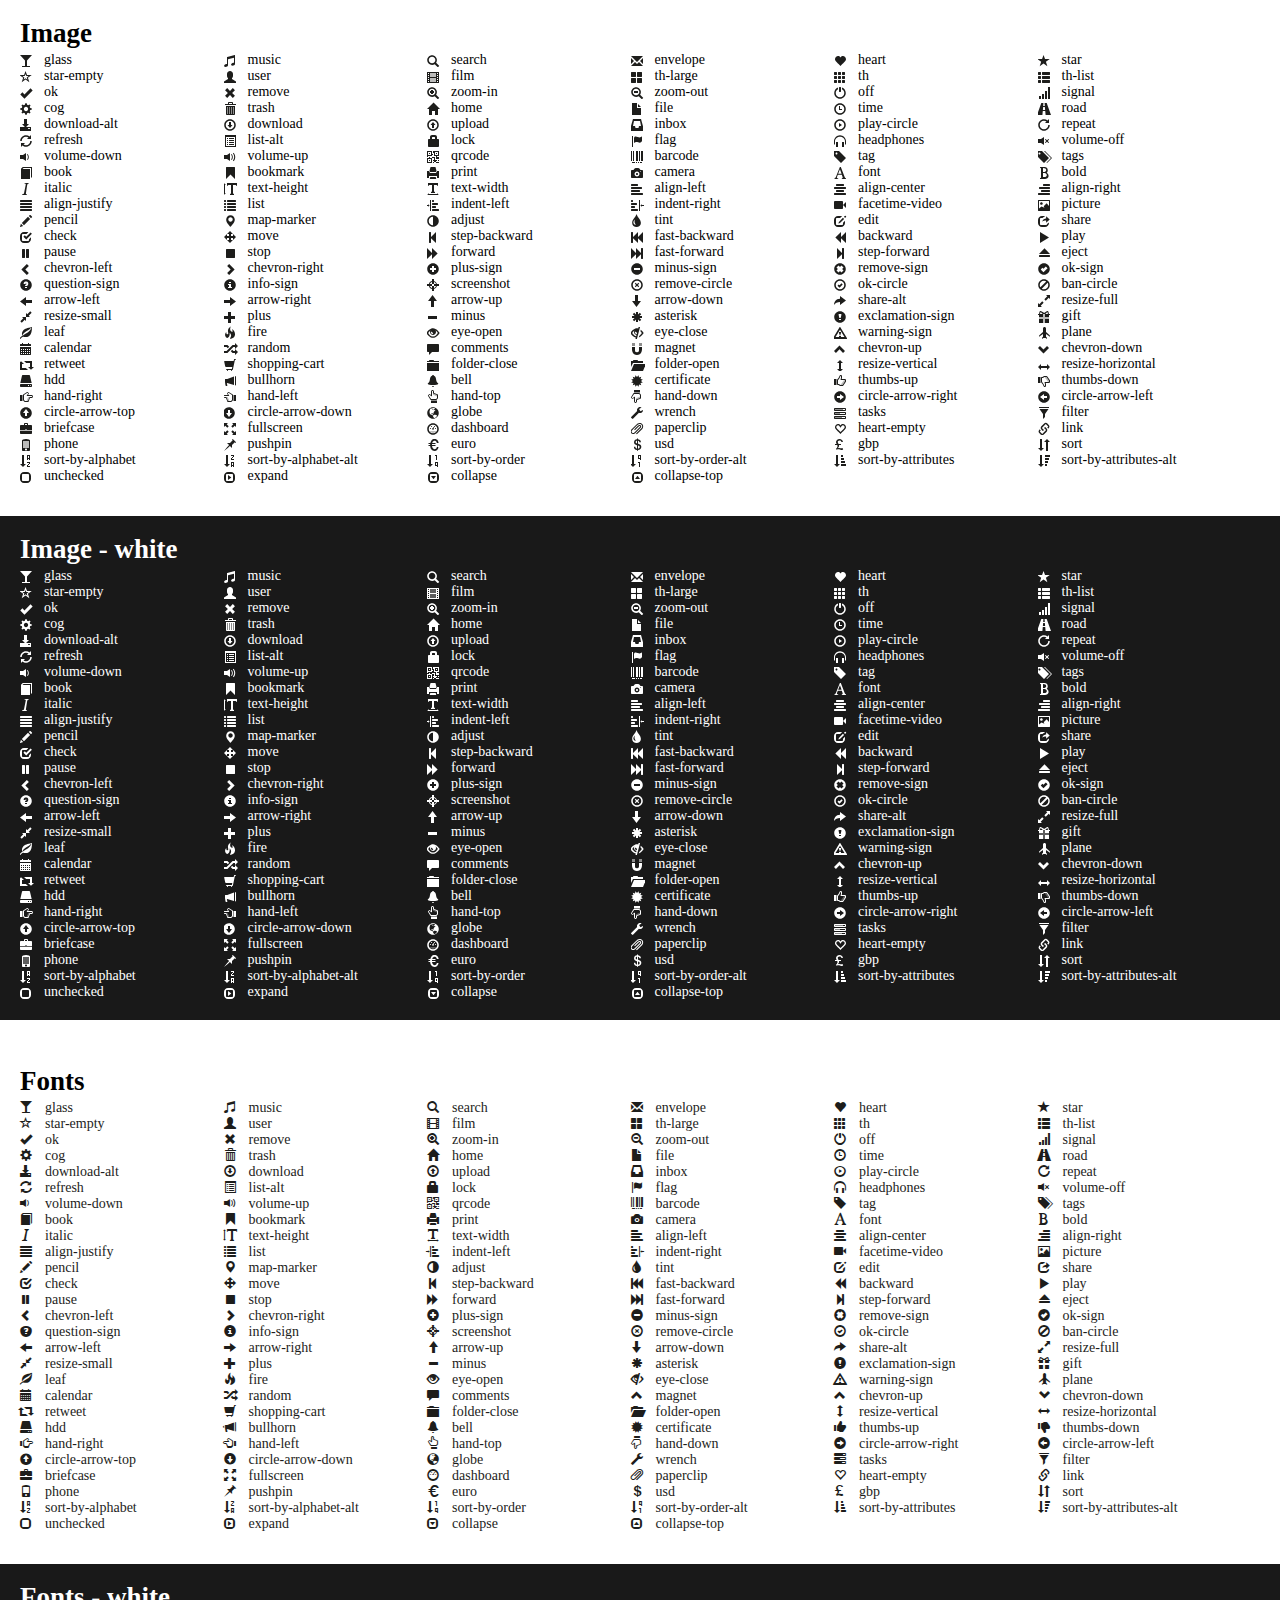
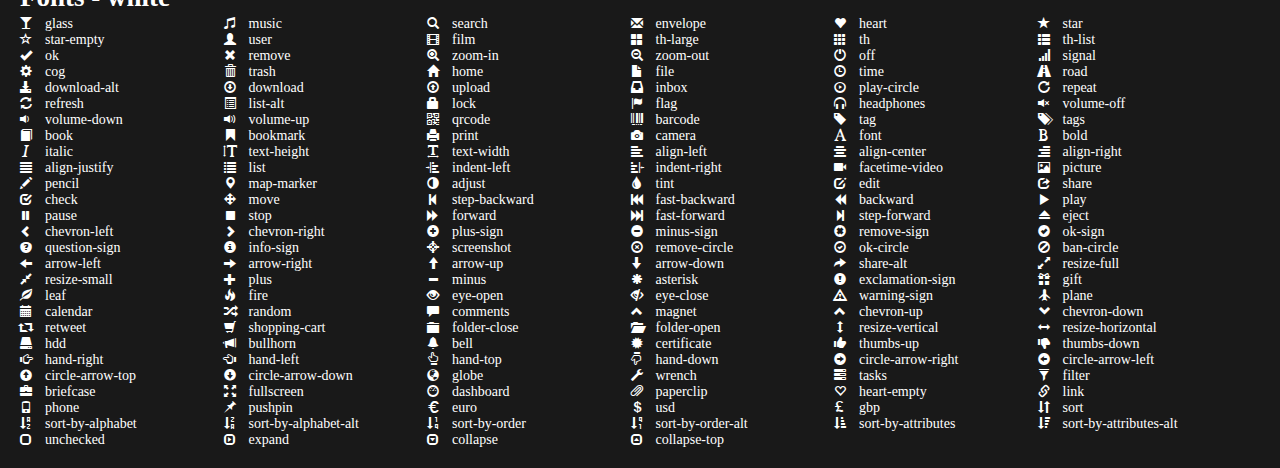
<file: Source Code/code/assets/plugins/glyphicons_halflings/index.html>
<!doctype html>
<html lang="en">
<head>
	<meta charset="utf-8">
	<meta http-equiv="X-UA-Compatible" content="IE=edge,chrome=1">
	
	<title>Glyphicons Halflings</title>
	<meta name="description" content="">
	<meta name="author" content="">
	
	<link rel="stylesheet" href="css/style.css?v=2">
	<link rel="stylesheet" href="css/halflings.css">
	
	<script src="scripts/modernizr.js"></script>

</head>
<body>
	
	<h2>Image</h2>
	<p><i class="halflings-icon glass"></i>glass</p>
	<p><i class="halflings-icon music"></i>music</p>
	<p><i class="halflings-icon search"></i>search</p>
	<p><i class="halflings-icon envelope"></i>envelope</p>
	<p><i class="halflings-icon heart"></i>heart</p>
	<p><i class="halflings-icon star"></i>star</p>
	<p><i class="halflings-icon star-empty"></i>star-empty</p>
	<p><i class="halflings-icon user"></i>user</p>
	<p><i class="halflings-icon film"></i>film</p>
	<p><i class="halflings-icon th-large"></i>th-large</p>
	<p><i class="halflings-icon th"></i>th</p>
	<p><i class="halflings-icon th-list"></i>th-list</p>
	<p><i class="halflings-icon ok"></i>ok</p>
	<p><i class="halflings-icon remove"></i>remove</p>
	<p><i class="halflings-icon zoom-in"></i>zoom-in</p>
	<p><i class="halflings-icon zoom-out"></i>zoom-out</p>
	<p><i class="halflings-icon off"></i>off</p>
	<p><i class="halflings-icon signal"></i>signal</p>
	<p><i class="halflings-icon cog"></i>cog</p>
	<p><i class="halflings-icon trash"></i>trash</p>
	<p><i class="halflings-icon home"></i>home</p>
	<p><i class="halflings-icon file"></i>file</p>
	<p><i class="halflings-icon time"></i>time</p>
	<p><i class="halflings-icon road"></i>road</p>
	<p><i class="halflings-icon download-alt"></i>download-alt</p>
	<p><i class="halflings-icon download"></i>download</p>
	<p><i class="halflings-icon upload"></i>upload</p>
	<p><i class="halflings-icon inbox"></i>inbox</p>
	<p><i class="halflings-icon play-circle"></i>play-circle</p>
	<p><i class="halflings-icon repeat"></i>repeat</p>
	<p><i class="halflings-icon refresh"></i>refresh</p>
	<p><i class="halflings-icon list-alt"></i>list-alt</p>
	<p><i class="halflings-icon lock"></i>lock</p>
	<p><i class="halflings-icon flag"></i>flag</p>
	<p><i class="halflings-icon headphones"></i>headphones</p>
	<p><i class="halflings-icon volume-off"></i>volume-off</p>
	<p><i class="halflings-icon volume-down"></i>volume-down</p>
	<p><i class="halflings-icon volume-up"></i>volume-up</p>
	<p><i class="halflings-icon qrcode"></i>qrcode</p>
	<p><i class="halflings-icon barcode"></i>barcode</p>
	<p><i class="halflings-icon tag"></i>tag</p>
	<p><i class="halflings-icon tags"></i>tags</p>
	<p><i class="halflings-icon book"></i>book</p>
	<p><i class="halflings-icon bookmark"></i>bookmark</p>
	<p><i class="halflings-icon print"></i>print</p>
	<p><i class="halflings-icon camera"></i>camera</p>
	<p><i class="halflings-icon font"></i>font</p>
	<p><i class="halflings-icon bold"></i>bold</p>
	<p><i class="halflings-icon italic"></i>italic</p>
	<p><i class="halflings-icon text-height"></i>text-height</p>
	<p><i class="halflings-icon text-width"></i>text-width</p>
	<p><i class="halflings-icon align-left"></i>align-left</p>
	<p><i class="halflings-icon align-center"></i>align-center</p>
	<p><i class="halflings-icon align-right"></i>align-right</p>
	<p><i class="halflings-icon align-justify"></i>align-justify</p>
	<p><i class="halflings-icon list"></i>list</p>
	<p><i class="halflings-icon indent-left"></i>indent-left</p>
	<p><i class="halflings-icon indent-right"></i>indent-right</p>
	<p><i class="halflings-icon facetime-video"></i>facetime-video</p>
	<p><i class="halflings-icon picture"></i>picture</p>
	<p><i class="halflings-icon pencil"></i>pencil</p>
	<p><i class="halflings-icon map-marker"></i>map-marker</p>
	<p><i class="halflings-icon adjust"></i>adjust</p>
	<p><i class="halflings-icon tint"></i>tint</p>
	<p><i class="halflings-icon edit"></i>edit</p>
	<p><i class="halflings-icon share"></i>share</p>
	<p><i class="halflings-icon check"></i>check</p>
	<p><i class="halflings-icon move"></i>move</p>
	<p><i class="halflings-icon step-backward"></i>step-backward</p>
	<p><i class="halflings-icon fast-backward"></i>fast-backward</p>
	<p><i class="halflings-icon backward"></i>backward</p>
	<p><i class="halflings-icon play"></i>play</p>
	<p><i class="halflings-icon pause"></i>pause</p>
	<p><i class="halflings-icon stop"></i>stop</p>
	<p><i class="halflings-icon forward"></i>forward</p>
	<p><i class="halflings-icon fast-forward"></i>fast-forward</p>
	<p><i class="halflings-icon step-forward"></i>step-forward</p>
	<p><i class="halflings-icon eject"></i>eject</p>
	<p><i class="halflings-icon chevron-left"></i>chevron-left</p>
	<p><i class="halflings-icon chevron-right"></i>chevron-right</p>
	<p><i class="halflings-icon plus-sign"></i>plus-sign</p>
	<p><i class="halflings-icon minus-sign"></i>minus-sign</p>
	<p><i class="halflings-icon remove-sign"></i>remove-sign</p>
	<p><i class="halflings-icon ok-sign"></i>ok-sign</p>
	<p><i class="halflings-icon question-sign"></i>question-sign</p>
	<p><i class="halflings-icon info-sign"></i>info-sign</p>
	<p><i class="halflings-icon screenshot"></i>screenshot</p>
	<p><i class="halflings-icon remove-circle"></i>remove-circle</p>
	<p><i class="halflings-icon ok-circle"></i>ok-circle</p>
	<p><i class="halflings-icon ban-circle"></i>ban-circle</p>
	<p><i class="halflings-icon arrow-left"></i>arrow-left</p>
	<p><i class="halflings-icon arrow-right"></i>arrow-right</p>
	<p><i class="halflings-icon arrow-up"></i>arrow-up</p>
	<p><i class="halflings-icon arrow-down"></i>arrow-down</p>
	<p><i class="halflings-icon share-alt"></i>share-alt</p>
	<p><i class="halflings-icon resize-full"></i>resize-full</p>
	<p><i class="halflings-icon resize-small"></i>resize-small</p>
	<p><i class="halflings-icon plus"></i>plus</p>
	<p><i class="halflings-icon minus"></i>minus</p>
	<p><i class="halflings-icon asterisk"></i>asterisk</p>
	<p><i class="halflings-icon exclamation-sign"></i>exclamation-sign</p>
	<p><i class="halflings-icon gift"></i>gift</p>
	<p><i class="halflings-icon leaf"></i>leaf</p>
	<p><i class="halflings-icon fire"></i>fire</p>
	<p><i class="halflings-icon eye-open"></i>eye-open</p>
	<p><i class="halflings-icon eye-close"></i>eye-close</p>
	<p><i class="halflings-icon warning-sign"></i>warning-sign</p>
	<p><i class="halflings-icon plane"></i>plane</p>
	<p><i class="halflings-icon calendar"></i>calendar</p>
	<p><i class="halflings-icon random"></i>random</p>
	<p><i class="halflings-icon comments"></i>comments</p>
	<p><i class="halflings-icon magnet"></i>magnet</p>
	<p><i class="halflings-icon chevron-up"></i>chevron-up</p>
	<p><i class="halflings-icon chevron-down"></i>chevron-down</p>
	<p><i class="halflings-icon retweet"></i>retweet</p>
	<p><i class="halflings-icon shopping-cart"></i>shopping-cart</p>
	<p><i class="halflings-icon folder-close"></i>folder-close</p>
	<p><i class="halflings-icon folder-open"></i>folder-open</p>
	<p><i class="halflings-icon resize-vertical"></i>resize-vertical</p>
	<p><i class="halflings-icon resize-horizontal"></i>resize-horizontal</p>
	<p><i class="halflings-icon hdd"></i>hdd</p>
	<p><i class="halflings-icon bullhorn"></i>bullhorn</p>
	<p><i class="halflings-icon bell"></i>bell</p>
	<p><i class="halflings-icon certificate"></i>certificate</p>
	<p><i class="halflings-icon thumbs-up"></i>thumbs-up</p>
	<p><i class="halflings-icon thumbs-down"></i>thumbs-down</p>
	<p><i class="halflings-icon hand-right"></i>hand-right</p>
	<p><i class="halflings-icon hand-left"></i>hand-left</p>
	<p><i class="halflings-icon hand-top"></i>hand-top</p>
	<p><i class="halflings-icon hand-down"></i>hand-down</p>
	<p><i class="halflings-icon circle-arrow-right"></i>circle-arrow-right</p>
	<p><i class="halflings-icon circle-arrow-left"></i>circle-arrow-left</p>
	<p><i class="halflings-icon circle-arrow-top"></i>circle-arrow-top</p>
	<p><i class="halflings-icon circle-arrow-down"></i>circle-arrow-down</p>
	<p><i class="halflings-icon globe"></i>globe</p>
	<p><i class="halflings-icon wrench"></i>wrench</p>
	<p><i class="halflings-icon tasks"></i>tasks</p>
	<p><i class="halflings-icon filter"></i>filter</p>
	<p><i class="halflings-icon briefcase"></i>briefcase</p>
	<p><i class="halflings-icon fullscreen"></i>fullscreen</p>
	<p><i class="halflings-icon dashboard"></i>dashboard</p>
	<p><i class="halflings-icon paperclip"></i>paperclip</p>
	<p><i class="halflings-icon heart-empty"></i>heart-empty</p>
	<p><i class="halflings-icon link"></i>link</p>
	<p><i class="halflings-icon phone"></i>phone</p>
	<p><i class="halflings-icon pushpin"></i>pushpin</p>
	<p><i class="halflings-icon euro"></i>euro</p>
	<p><i class="halflings-icon usd"></i>usd</p>
	<p><i class="halflings-icon gbp"></i>gbp</p>
	<p><i class="halflings-icon sort"></i>sort</p>
	<p><i class="halflings-icon sort-by-alphabet"></i>sort-by-alphabet</p>
	<p><i class="halflings-icon sort-by-alphabet-alt"></i>sort-by-alphabet-alt</p>
	<p><i class="halflings-icon sort-by-order"></i>sort-by-order</p>
	<p><i class="halflings-icon sort-by-order-alt"></i>sort-by-order-alt</p>
	<p><i class="halflings-icon sort-by-attributes"></i>sort-by-attributes</p>
	<p><i class="halflings-icon sort-by-attributes-alt"></i>sort-by-attributes-alt</p>
	<p><i class="halflings-icon unchecked"></i>unchecked</p>
	<p><i class="halflings-icon expand"></i>expand</p>
	<p><i class="halflings-icon collapse"></i>collapse</p>
	<p><i class="halflings-icon collapse-top"></i>collapse-top</p>

	<br><br><br>

<div class="white-content">
	<h2>Image - white</h2>
	<p><i class="halflings-icon white glass"></i>glass</p>
	<p><i class="halflings-icon white music"></i>music</p>
	<p><i class="halflings-icon white search"></i>search</p>
	<p><i class="halflings-icon white envelope"></i>envelope</p>
	<p><i class="halflings-icon white heart"></i>heart</p>
	<p><i class="halflings-icon white star"></i>star</p>
	<p><i class="halflings-icon white star-empty"></i>star-empty</p>
	<p><i class="halflings-icon white user"></i>user</p>
	<p><i class="halflings-icon white film"></i>film</p>
	<p><i class="halflings-icon white th-large"></i>th-large</p>
	<p><i class="halflings-icon white th"></i>th</p>
	<p><i class="halflings-icon white th-list"></i>th-list</p>
	<p><i class="halflings-icon white ok"></i>ok</p>
	<p><i class="halflings-icon white remove"></i>remove</p>
	<p><i class="halflings-icon white zoom-in"></i>zoom-in</p>
	<p><i class="halflings-icon white zoom-out"></i>zoom-out</p>
	<p><i class="halflings-icon white off"></i>off</p>
	<p><i class="halflings-icon white signal"></i>signal</p>
	<p><i class="halflings-icon white cog"></i>cog</p>
	<p><i class="halflings-icon white trash"></i>trash</p>
	<p><i class="halflings-icon white home"></i>home</p>
	<p><i class="halflings-icon white file"></i>file</p>
	<p><i class="halflings-icon white time"></i>time</p>
	<p><i class="halflings-icon white road"></i>road</p>
	<p><i class="halflings-icon white download-alt"></i>download-alt</p>
	<p><i class="halflings-icon white download"></i>download</p>
	<p><i class="halflings-icon white upload"></i>upload</p>
	<p><i class="halflings-icon white inbox"></i>inbox</p>
	<p><i class="halflings-icon white play-circle"></i>play-circle</p>
	<p><i class="halflings-icon white repeat"></i>repeat</p>
	<p><i class="halflings-icon white refresh"></i>refresh</p>
	<p><i class="halflings-icon white list-alt"></i>list-alt</p>
	<p><i class="halflings-icon white lock"></i>lock</p>
	<p><i class="halflings-icon white flag"></i>flag</p>
	<p><i class="halflings-icon white headphones"></i>headphones</p>
	<p><i class="halflings-icon white volume-off"></i>volume-off</p>
	<p><i class="halflings-icon white volume-down"></i>volume-down</p>
	<p><i class="halflings-icon white volume-up"></i>volume-up</p>
	<p><i class="halflings-icon white qrcode"></i>qrcode</p>
	<p><i class="halflings-icon white barcode"></i>barcode</p>
	<p><i class="halflings-icon white tag"></i>tag</p>
	<p><i class="halflings-icon white tags"></i>tags</p>
	<p><i class="halflings-icon white book"></i>book</p>
	<p><i class="halflings-icon white bookmark"></i>bookmark</p>
	<p><i class="halflings-icon white print"></i>print</p>
	<p><i class="halflings-icon white camera"></i>camera</p>
	<p><i class="halflings-icon white font"></i>font</p>
	<p><i class="halflings-icon white bold"></i>bold</p>
	<p><i class="halflings-icon white italic"></i>italic</p>
	<p><i class="halflings-icon white text-height"></i>text-height</p>
	<p><i class="halflings-icon white text-width"></i>text-width</p>
	<p><i class="halflings-icon white align-left"></i>align-left</p>
	<p><i class="halflings-icon white align-center"></i>align-center</p>
	<p><i class="halflings-icon white align-right"></i>align-right</p>
	<p><i class="halflings-icon white align-justify"></i>align-justify</p>
	<p><i class="halflings-icon white list"></i>list</p>
	<p><i class="halflings-icon white indent-left"></i>indent-left</p>
	<p><i class="halflings-icon white indent-right"></i>indent-right</p>
	<p><i class="halflings-icon white facetime-video"></i>facetime-video</p>
	<p><i class="halflings-icon white picture"></i>picture</p>
	<p><i class="halflings-icon white pencil"></i>pencil</p>
	<p><i class="halflings-icon white map-marker"></i>map-marker</p>
	<p><i class="halflings-icon white adjust"></i>adjust</p>
	<p><i class="halflings-icon white tint"></i>tint</p>
	<p><i class="halflings-icon white edit"></i>edit</p>
	<p><i class="halflings-icon white share"></i>share</p>
	<p><i class="halflings-icon white check"></i>check</p>
	<p><i class="halflings-icon white move"></i>move</p>
	<p><i class="halflings-icon white step-backward"></i>step-backward</p>
	<p><i class="halflings-icon white fast-backward"></i>fast-backward</p>
	<p><i class="halflings-icon white backward"></i>backward</p>
	<p><i class="halflings-icon white play"></i>play</p>
	<p><i class="halflings-icon white pause"></i>pause</p>
	<p><i class="halflings-icon white stop"></i>stop</p>
	<p><i class="halflings-icon white forward"></i>forward</p>
	<p><i class="halflings-icon white fast-forward"></i>fast-forward</p>
	<p><i class="halflings-icon white step-forward"></i>step-forward</p>
	<p><i class="halflings-icon white eject"></i>eject</p>
	<p><i class="halflings-icon white chevron-left"></i>chevron-left</p>
	<p><i class="halflings-icon white chevron-right"></i>chevron-right</p>
	<p><i class="halflings-icon white plus-sign"></i>plus-sign</p>
	<p><i class="halflings-icon white minus-sign"></i>minus-sign</p>
	<p><i class="halflings-icon white remove-sign"></i>remove-sign</p>
	<p><i class="halflings-icon white ok-sign"></i>ok-sign</p>
	<p><i class="halflings-icon white question-sign"></i>question-sign</p>
	<p><i class="halflings-icon white info-sign"></i>info-sign</p>
	<p><i class="halflings-icon white screenshot"></i>screenshot</p>
	<p><i class="halflings-icon white remove-circle"></i>remove-circle</p>
	<p><i class="halflings-icon white ok-circle"></i>ok-circle</p>
	<p><i class="halflings-icon white ban-circle"></i>ban-circle</p>
	<p><i class="halflings-icon white arrow-left"></i>arrow-left</p>
	<p><i class="halflings-icon white arrow-right"></i>arrow-right</p>
	<p><i class="halflings-icon white arrow-up"></i>arrow-up</p>
	<p><i class="halflings-icon white arrow-down"></i>arrow-down</p>
	<p><i class="halflings-icon white share-alt"></i>share-alt</p>
	<p><i class="halflings-icon white resize-full"></i>resize-full</p>
	<p><i class="halflings-icon white resize-small"></i>resize-small</p>
	<p><i class="halflings-icon white plus"></i>plus</p>
	<p><i class="halflings-icon white minus"></i>minus</p>
	<p><i class="halflings-icon white asterisk"></i>asterisk</p>
	<p><i class="halflings-icon white exclamation-sign"></i>exclamation-sign</p>
	<p><i class="halflings-icon white gift"></i>gift</p>
	<p><i class="halflings-icon white leaf"></i>leaf</p>
	<p><i class="halflings-icon white fire"></i>fire</p>
	<p><i class="halflings-icon white eye-open"></i>eye-open</p>
	<p><i class="halflings-icon white eye-close"></i>eye-close</p>
	<p><i class="halflings-icon white warning-sign"></i>warning-sign</p>
	<p><i class="halflings-icon white plane"></i>plane</p>
	<p><i class="halflings-icon white calendar"></i>calendar</p>
	<p><i class="halflings-icon white random"></i>random</p>
	<p><i class="halflings-icon white comments"></i>comments</p>
	<p><i class="halflings-icon white magnet"></i>magnet</p>
	<p><i class="halflings-icon white chevron-up"></i>chevron-up</p>
	<p><i class="halflings-icon white chevron-down"></i>chevron-down</p>
	<p><i class="halflings-icon white retweet"></i>retweet</p>
	<p><i class="halflings-icon white shopping-cart"></i>shopping-cart</p>
	<p><i class="halflings-icon white folder-close"></i>folder-close</p>
	<p><i class="halflings-icon white folder-open"></i>folder-open</p>
	<p><i class="halflings-icon white resize-vertical"></i>resize-vertical</p>
	<p><i class="halflings-icon white resize-horizontal"></i>resize-horizontal</p>
	<p><i class="halflings-icon white hdd"></i>hdd</p>
	<p><i class="halflings-icon white bullhorn"></i>bullhorn</p>
	<p><i class="halflings-icon white bell"></i>bell</p>
	<p><i class="halflings-icon white certificate"></i>certificate</p>
	<p><i class="halflings-icon white thumbs-up"></i>thumbs-up</p>
	<p><i class="halflings-icon white thumbs-down"></i>thumbs-down</p>
	<p><i class="halflings-icon white hand-right"></i>hand-right</p>
	<p><i class="halflings-icon white hand-left"></i>hand-left</p>
	<p><i class="halflings-icon white hand-top"></i>hand-top</p>
	<p><i class="halflings-icon white hand-down"></i>hand-down</p>
	<p><i class="halflings-icon white circle-arrow-right"></i>circle-arrow-right</p>
	<p><i class="halflings-icon white circle-arrow-left"></i>circle-arrow-left</p>
	<p><i class="halflings-icon white circle-arrow-top"></i>circle-arrow-top</p>
	<p><i class="halflings-icon white circle-arrow-down"></i>circle-arrow-down</p>
	<p><i class="halflings-icon white globe"></i>globe</p>
	<p><i class="halflings-icon white wrench"></i>wrench</p>
	<p><i class="halflings-icon white tasks"></i>tasks</p>
	<p><i class="halflings-icon white filter"></i>filter</p>
	<p><i class="halflings-icon white briefcase"></i>briefcase</p>
	<p><i class="halflings-icon white fullscreen"></i>fullscreen</p>
	<p><i class="halflings-icon white dashboard"></i>dashboard</p>
	<p><i class="halflings-icon white paperclip"></i>paperclip</p>
	<p><i class="halflings-icon white heart-empty"></i>heart-empty</p>
	<p><i class="halflings-icon white link"></i>link</p>
	<p><i class="halflings-icon white phone"></i>phone</p>
	<p><i class="halflings-icon white pushpin"></i>pushpin</p>
	<p><i class="halflings-icon white euro"></i>euro</p>
	<p><i class="halflings-icon white usd"></i>usd</p>
	<p><i class="halflings-icon white gbp"></i>gbp</p>
	<p><i class="halflings-icon white sort"></i>sort</p>
	<p><i class="halflings-icon white sort-by-alphabet"></i>sort-by-alphabet</p>
	<p><i class="halflings-icon white sort-by-alphabet-alt"></i>sort-by-alphabet-alt</p>
	<p><i class="halflings-icon white sort-by-order"></i>sort-by-order</p>
	<p><i class="halflings-icon white sort-by-order-alt"></i>sort-by-order-alt</p>
	<p><i class="halflings-icon white sort-by-attributes"></i>sort-by-attributes</p>
	<p><i class="halflings-icon white sort-by-attributes-alt"></i>sort-by-attributes-alt</p>
	<p><i class="halflings-icon white unchecked"></i>unchecked</p>
	<p><i class="halflings-icon white expand"></i>expand</p>
	<p><i class="halflings-icon white collapse"></i>collapse</p>
	<p><i class="halflings-icon white collapse-top"></i>collapse-top</p>
</div>

	<br><br><br>

	<h2>Fonts</h2>
	<a href="" class="halflings glass"><i></i>glass</a>
	<a href="" class="halflings music"><i></i>music</a>
	<a href="" class="halflings search"><i></i>search</a>
	<a href="" class="halflings envelope"><i></i>envelope</a>
	<a href="" class="halflings heart"><i></i>heart</a>
	<a href="" class="halflings star"><i></i>star</a>
	<a href="" class="halflings star-empty"><i></i>star-empty</a>
	<a href="" class="halflings user"><i></i>user</a>
	<a href="" class="halflings film"><i></i>film</a>
	<a href="" class="halflings th-large"><i></i>th-large</a>
	<a href="" class="halflings th"><i></i>th</a>
	<a href="" class="halflings th-list"><i></i>th-list</a>
	<a href="" class="halflings ok"><i></i>ok</a>
	<a href="" class="halflings remove"><i></i>remove</a>
	<a href="" class="halflings zoom-in"><i></i>zoom-in</a>
	<a href="" class="halflings zoom-out"><i></i>zoom-out</a>
	<a href="" class="halflings off"><i></i>off</a>
	<a href="" class="halflings signal"><i></i>signal</a>
	<a href="" class="halflings cog"><i></i>cog</a>
	<a href="" class="halflings trash"><i></i>trash</a>
	<a href="" class="halflings home"><i></i>home</a>
	<a href="" class="halflings file"><i></i>file</a>
	<a href="" class="halflings time"><i></i>time</a>
	<a href="" class="halflings road"><i></i>road</a>
	<a href="" class="halflings download-alt"><i></i>download-alt</a>
	<a href="" class="halflings download"><i></i>download</a>
	<a href="" class="halflings upload"><i></i>upload</a>
	<a href="" class="halflings inbox"><i></i>inbox</a>
	<a href="" class="halflings play-circle"><i></i>play-circle</a>
	<a href="" class="halflings repeat"><i></i>repeat</a>
	<a href="" class="halflings refresh"><i></i>refresh</a>
	<a href="" class="halflings list-alt"><i></i>list-alt</a>
	<a href="" class="halflings lock"><i></i>lock</a>
	<a href="" class="halflings flag"><i></i>flag</a>
	<a href="" class="halflings headphones"><i></i>headphones</a>
	<a href="" class="halflings volume-off"><i></i>volume-off</a>
	<a href="" class="halflings volume-down"><i></i>volume-down</a>
	<a href="" class="halflings volume-up"><i></i>volume-up</a>
	<a href="" class="halflings qrcode"><i></i>qrcode</a>
	<a href="" class="halflings barcode"><i></i>barcode</a>
	<a href="" class="halflings tag"><i></i>tag</a>
	<a href="" class="halflings tags"><i></i>tags</a>
	<a href="" class="halflings book"><i></i>book</a>
	<a href="" class="halflings bookmark"><i></i>bookmark</a>
	<a href="" class="halflings print"><i></i>print</a>
	<a href="" class="halflings camera"><i></i>camera</a>
	<a href="" class="halflings font"><i></i>font</a>
	<a href="" class="halflings bold"><i></i>bold</a>
	<a href="" class="halflings italic"><i></i>italic</a>
	<a href="" class="halflings text-height"><i></i>text-height</a>
	<a href="" class="halflings text-width"><i></i>text-width</a>
	<a href="" class="halflings align-left"><i></i>align-left</a>
	<a href="" class="halflings align-center"><i></i>align-center</a>
	<a href="" class="halflings align-right"><i></i>align-right</a>
	<a href="" class="halflings align-justify"><i></i>align-justify</a>
	<a href="" class="halflings list"><i></i>list</a>
	<a href="" class="halflings indent-left"><i></i>indent-left</a>
	<a href="" class="halflings indent-right"><i></i>indent-right</a>
	<a href="" class="halflings facetime-video"><i></i>facetime-video</a>
	<a href="" class="halflings picture"><i></i>picture</a>
	<a href="" class="halflings pencil"><i></i>pencil</a>
	<a href="" class="halflings map-marker"><i></i>map-marker</a>
	<a href="" class="halflings adjust"><i></i>adjust</a>
	<a href="" class="halflings tint"><i></i>tint</a>
	<a href="" class="halflings edit"><i></i>edit</a>
	<a href="" class="halflings share"><i></i>share</a>
	<a href="" class="halflings check"><i></i>check</a>
	<a href="" class="halflings move"><i></i>move</a>
	<a href="" class="halflings step-backward"><i></i>step-backward</a>
	<a href="" class="halflings fast-backward"><i></i>fast-backward</a>
	<a href="" class="halflings backward"><i></i>backward</a>
	<a href="" class="halflings play"><i></i>play</a>
	<a href="" class="halflings pause"><i></i>pause</a>
	<a href="" class="halflings stop"><i></i>stop</a>
	<a href="" class="halflings forward"><i></i>forward</a>
	<a href="" class="halflings fast-forward"><i></i>fast-forward</a>
	<a href="" class="halflings step-forward"><i></i>step-forward</a>
	<a href="" class="halflings eject"><i></i>eject</a>
	<a href="" class="halflings chevron-left"><i></i>chevron-left</a>
	<a href="" class="halflings chevron-right"><i></i>chevron-right</a>
	<a href="" class="halflings plus-sign"><i></i>plus-sign</a>
	<a href="" class="halflings minus-sign"><i></i>minus-sign</a>
	<a href="" class="halflings remove-sign"><i></i>remove-sign</a>
	<a href="" class="halflings ok-sign"><i></i>ok-sign</a>
	<a href="" class="halflings question-sign"><i></i>question-sign</a>
	<a href="" class="halflings info-sign"><i></i>info-sign</a>
	<a href="" class="halflings screenshot"><i></i>screenshot</a>
	<a href="" class="halflings remove-circle"><i></i>remove-circle</a>
	<a href="" class="halflings ok-circle"><i></i>ok-circle</a>
	<a href="" class="halflings ban-circle"><i></i>ban-circle</a>
	<a href="" class="halflings arrow-left"><i></i>arrow-left</a>
	<a href="" class="halflings arrow-right"><i></i>arrow-right</a>
	<a href="" class="halflings arrow-up"><i></i>arrow-up</a>
	<a href="" class="halflings arrow-down"><i></i>arrow-down</a>
	<a href="" class="halflings share-alt"><i></i>share-alt</a>
	<a href="" class="halflings resize-full"><i></i>resize-full</a>
	<a href="" class="halflings resize-small"><i></i>resize-small</a>
	<a href="" class="halflings plus"><i></i>plus</a>
	<a href="" class="halflings minus"><i></i>minus</a>
	<a href="" class="halflings asterisk"><i></i>asterisk</a>
	<a href="" class="halflings exclamation-sign"><i></i>exclamation-sign</a>
	<a href="" class="halflings gift"><i></i>gift</a>
	<a href="" class="halflings leaf"><i></i>leaf</a>
	<a href="" class="halflings fire"><i></i>fire</a>
	<a href="" class="halflings eye-open"><i></i>eye-open</a>
	<a href="" class="halflings eye-close"><i></i>eye-close</a>
	<a href="" class="halflings warning-sign"><i></i>warning-sign</a>
	<a href="" class="halflings plane"><i></i>plane</a>
	<a href="" class="halflings calendar"><i></i>calendar</a>
	<a href="" class="halflings random"><i></i>random</a>
	<a href="" class="halflings comments"><i></i>comments</a>
	<a href="" class="halflings magnet"><i></i>magnet</a>
	<a href="" class="halflings chevron-up"><i></i>chevron-up</a>
	<a href="" class="halflings chevron-down"><i></i>chevron-down</a>
	<a href="" class="halflings retweet"><i></i>retweet</a>
	<a href="" class="halflings shopping-cart"><i></i>shopping-cart</a>
	<a href="" class="halflings folder-close"><i></i>folder-close</a>
	<a href="" class="halflings folder-open"><i></i>folder-open</a>
	<a href="" class="halflings resize-vertical"><i></i>resize-vertical</a>
	<a href="" class="halflings resize-horizontal"><i></i>resize-horizontal</a>
	<a href="" class="halflings hdd"><i></i>hdd</a>
	<a href="" class="halflings bullhorn"><i></i>bullhorn</a>
	<a href="" class="halflings bell"><i></i>bell</a>
	<a href="" class="halflings certificate"><i></i>certificate</a>
	<a href="" class="halflings thumbs-up"><i></i>thumbs-up</a>
	<a href="" class="halflings thumbs-down"><i></i>thumbs-down</a>
	<a href="" class="halflings hand-right"><i></i>hand-right</a>
	<a href="" class="halflings hand-left"><i></i>hand-left</a>
	<a href="" class="halflings hand-top"><i></i>hand-top</a>
	<a href="" class="halflings hand-down"><i></i>hand-down</a>
	<a href="" class="halflings circle-arrow-right"><i></i>circle-arrow-right</a>
	<a href="" class="halflings circle-arrow-left"><i></i>circle-arrow-left</a>
	<a href="" class="halflings circle-arrow-top"><i></i>circle-arrow-top</a>
	<a href="" class="halflings circle-arrow-down"><i></i>circle-arrow-down</a>
	<a href="" class="halflings globe"><i></i>globe</a>
	<a href="" class="halflings wrench"><i></i>wrench</a>
	<a href="" class="halflings tasks"><i></i>tasks</a>
	<a href="" class="halflings filter"><i></i>filter</a>
	<a href="" class="halflings briefcase"><i></i>briefcase</a>
	<a href="" class="halflings fullscreen"><i></i>fullscreen</a>
	<a href="" class="halflings dashboard"><i></i>dashboard</a>
	<a href="" class="halflings paperclip"><i></i>paperclip</a>
	<a href="" class="halflings heart-empty"><i></i>heart-empty</a>
	<a href="" class="halflings link"><i></i>link</a>
	<a href="" class="halflings phone"><i></i>phone</a>
	<a href="" class="halflings pushpin"><i></i>pushpin</a>
	<a href="" class="halflings euro"><i></i>euro</a>
	<a href="" class="halflings usd"><i></i>usd</a>
	<a href="" class="halflings gbp"><i></i>gbp</a>
	<a href="" class="halflings sort"><i></i>sort</a>
	<a href="" class="halflings sort-by-alphabet"><i></i>sort-by-alphabet</a>
	<a href="" class="halflings sort-by-alphabet-alt"><i></i>sort-by-alphabet-alt</a>
	<a href="" class="halflings sort-by-order"><i></i>sort-by-order</a>
	<a href="" class="halflings sort-by-order-alt"><i></i>sort-by-order-alt</a>
	<a href="" class="halflings sort-by-attributes"><i></i>sort-by-attributes</a>
	<a href="" class="halflings sort-by-attributes-alt"><i></i>sort-by-attributes-alt</a>
	<a href="" class="halflings unchecked"><i></i>unchecked</a>
	<a href="" class="halflings expand"><i></i>expand</a>
	<a href="" class="halflings collapse"><i></i>collapse</a>
	<a href="" class="halflings collapse-top"><i></i>collapse-top</a>

	<br><br><br>

<div class="white-content">
	<h2>Fonts - white</h2>
	<a href="" class="halflings white glass"><i></i>glass</a>
	<a href="" class="halflings white music"><i></i>music</a>
	<a href="" class="halflings white search"><i></i>search</a>
	<a href="" class="halflings white envelope"><i></i>envelope</a>
	<a href="" class="halflings white heart"><i></i>heart</a>
	<a href="" class="halflings white star"><i></i>star</a>
	<a href="" class="halflings white star-empty"><i></i>star-empty</a>
	<a href="" class="halflings white user"><i></i>user</a>
	<a href="" class="halflings white film"><i></i>film</a>
	<a href="" class="halflings white th-large"><i></i>th-large</a>
	<a href="" class="halflings white th"><i></i>th</a>
	<a href="" class="halflings white th-list"><i></i>th-list</a>
	<a href="" class="halflings white ok"><i></i>ok</a>
	<a href="" class="halflings white remove"><i></i>remove</a>
	<a href="" class="halflings white zoom-in"><i></i>zoom-in</a>
	<a href="" class="halflings white zoom-out"><i></i>zoom-out</a>
	<a href="" class="halflings white off"><i></i>off</a>
	<a href="" class="halflings white signal"><i></i>signal</a>
	<a href="" class="halflings white cog"><i></i>cog</a>
	<a href="" class="halflings white trash"><i></i>trash</a>
	<a href="" class="halflings white home"><i></i>home</a>
	<a href="" class="halflings white file"><i></i>file</a>
	<a href="" class="halflings white time"><i></i>time</a>
	<a href="" class="halflings white road"><i></i>road</a>
	<a href="" class="halflings white download-alt"><i></i>download-alt</a>
	<a href="" class="halflings white download"><i></i>download</a>
	<a href="" class="halflings white upload"><i></i>upload</a>
	<a href="" class="halflings white inbox"><i></i>inbox</a>
	<a href="" class="halflings white play-circle"><i></i>play-circle</a>
	<a href="" class="halflings white repeat"><i></i>repeat</a>
	<a href="" class="halflings white refresh"><i></i>refresh</a>
	<a href="" class="halflings white list-alt"><i></i>list-alt</a>
	<a href="" class="halflings white lock"><i></i>lock</a>
	<a href="" class="halflings white flag"><i></i>flag</a>
	<a href="" class="halflings white headphones"><i></i>headphones</a>
	<a href="" class="halflings white volume-off"><i></i>volume-off</a>
	<a href="" class="halflings white volume-down"><i></i>volume-down</a>
	<a href="" class="halflings white volume-up"><i></i>volume-up</a>
	<a href="" class="halflings white qrcode"><i></i>qrcode</a>
	<a href="" class="halflings white barcode"><i></i>barcode</a>
	<a href="" class="halflings white tag"><i></i>tag</a>
	<a href="" class="halflings white tags"><i></i>tags</a>
	<a href="" class="halflings white book"><i></i>book</a>
	<a href="" class="halflings white bookmark"><i></i>bookmark</a>
	<a href="" class="halflings white print"><i></i>print</a>
	<a href="" class="halflings white camera"><i></i>camera</a>
	<a href="" class="halflings white font"><i></i>font</a>
	<a href="" class="halflings white bold"><i></i>bold</a>
	<a href="" class="halflings white italic"><i></i>italic</a>
	<a href="" class="halflings white text-height"><i></i>text-height</a>
	<a href="" class="halflings white text-width"><i></i>text-width</a>
	<a href="" class="halflings white align-left"><i></i>align-left</a>
	<a href="" class="halflings white align-center"><i></i>align-center</a>
	<a href="" class="halflings white align-right"><i></i>align-right</a>
	<a href="" class="halflings white align-justify"><i></i>align-justify</a>
	<a href="" class="halflings white list"><i></i>list</a>
	<a href="" class="halflings white indent-left"><i></i>indent-left</a>
	<a href="" class="halflings white indent-right"><i></i>indent-right</a>
	<a href="" class="halflings white facetime-video"><i></i>facetime-video</a>
	<a href="" class="halflings white picture"><i></i>picture</a>
	<a href="" class="halflings white pencil"><i></i>pencil</a>
	<a href="" class="halflings white map-marker"><i></i>map-marker</a>
	<a href="" class="halflings white adjust"><i></i>adjust</a>
	<a href="" class="halflings white tint"><i></i>tint</a>
	<a href="" class="halflings white edit"><i></i>edit</a>
	<a href="" class="halflings white share"><i></i>share</a>
	<a href="" class="halflings white check"><i></i>check</a>
	<a href="" class="halflings white move"><i></i>move</a>
	<a href="" class="halflings white step-backward"><i></i>step-backward</a>
	<a href="" class="halflings white fast-backward"><i></i>fast-backward</a>
	<a href="" class="halflings white backward"><i></i>backward</a>
	<a href="" class="halflings white play"><i></i>play</a>
	<a href="" class="halflings white pause"><i></i>pause</a>
	<a href="" class="halflings white stop"><i></i>stop</a>
	<a href="" class="halflings white forward"><i></i>forward</a>
	<a href="" class="halflings white fast-forward"><i></i>fast-forward</a>
	<a href="" class="halflings white step-forward"><i></i>step-forward</a>
	<a href="" class="halflings white eject"><i></i>eject</a>
	<a href="" class="halflings white chevron-left"><i></i>chevron-left</a>
	<a href="" class="halflings white chevron-right"><i></i>chevron-right</a>
	<a href="" class="halflings white plus-sign"><i></i>plus-sign</a>
	<a href="" class="halflings white minus-sign"><i></i>minus-sign</a>
	<a href="" class="halflings white remove-sign"><i></i>remove-sign</a>
	<a href="" class="halflings white ok-sign"><i></i>ok-sign</a>
	<a href="" class="halflings white question-sign"><i></i>question-sign</a>
	<a href="" class="halflings white info-sign"><i></i>info-sign</a>
	<a href="" class="halflings white screenshot"><i></i>screenshot</a>
	<a href="" class="halflings white remove-circle"><i></i>remove-circle</a>
	<a href="" class="halflings white ok-circle"><i></i>ok-circle</a>
	<a href="" class="halflings white ban-circle"><i></i>ban-circle</a>
	<a href="" class="halflings white arrow-left"><i></i>arrow-left</a>
	<a href="" class="halflings white arrow-right"><i></i>arrow-right</a>
	<a href="" class="halflings white arrow-up"><i></i>arrow-up</a>
	<a href="" class="halflings white arrow-down"><i></i>arrow-down</a>
	<a href="" class="halflings white share-alt"><i></i>share-alt</a>
	<a href="" class="halflings white resize-full"><i></i>resize-full</a>
	<a href="" class="halflings white resize-small"><i></i>resize-small</a>
	<a href="" class="halflings white plus"><i></i>plus</a>
	<a href="" class="halflings white minus"><i></i>minus</a>
	<a href="" class="halflings white asterisk"><i></i>asterisk</a>
	<a href="" class="halflings white exclamation-sign"><i></i>exclamation-sign</a>
	<a href="" class="halflings white gift"><i></i>gift</a>
	<a href="" class="halflings white leaf"><i></i>leaf</a>
	<a href="" class="halflings white fire"><i></i>fire</a>
	<a href="" class="halflings white eye-open"><i></i>eye-open</a>
	<a href="" class="halflings white eye-close"><i></i>eye-close</a>
	<a href="" class="halflings white warning-sign"><i></i>warning-sign</a>
	<a href="" class="halflings white plane"><i></i>plane</a>
	<a href="" class="halflings white calendar"><i></i>calendar</a>
	<a href="" class="halflings white random"><i></i>random</a>
	<a href="" class="halflings white comments"><i></i>comments</a>
	<a href="" class="halflings white magnet"><i></i>magnet</a>
	<a href="" class="halflings white chevron-up"><i></i>chevron-up</a>
	<a href="" class="halflings white chevron-down"><i></i>chevron-down</a>
	<a href="" class="halflings white retweet"><i></i>retweet</a>
	<a href="" class="halflings white shopping-cart"><i></i>shopping-cart</a>
	<a href="" class="halflings white folder-close"><i></i>folder-close</a>
	<a href="" class="halflings white folder-open"><i></i>folder-open</a>
	<a href="" class="halflings white resize-vertical"><i></i>resize-vertical</a>
	<a href="" class="halflings white resize-horizontal"><i></i>resize-horizontal</a>
	<a href="" class="halflings white hdd"><i></i>hdd</a>
	<a href="" class="halflings white bullhorn"><i></i>bullhorn</a>
	<a href="" class="halflings white bell"><i></i>bell</a>
	<a href="" class="halflings white certificate"><i></i>certificate</a>
	<a href="" class="halflings white thumbs-up"><i></i>thumbs-up</a>
	<a href="" class="halflings white thumbs-down"><i></i>thumbs-down</a>
	<a href="" class="halflings white hand-right"><i></i>hand-right</a>
	<a href="" class="halflings white hand-left"><i></i>hand-left</a>
	<a href="" class="halflings white hand-top"><i></i>hand-top</a>
	<a href="" class="halflings white hand-down"><i></i>hand-down</a>
	<a href="" class="halflings white circle-arrow-right"><i></i>circle-arrow-right</a>
	<a href="" class="halflings white circle-arrow-left"><i></i>circle-arrow-left</a>
	<a href="" class="halflings white circle-arrow-top"><i></i>circle-arrow-top</a>
	<a href="" class="halflings white circle-arrow-down"><i></i>circle-arrow-down</a>
	<a href="" class="halflings white globe"><i></i>globe</a>
	<a href="" class="halflings white wrench"><i></i>wrench</a>
	<a href="" class="halflings white tasks"><i></i>tasks</a>
	<a href="" class="halflings white filter"><i></i>filter</a>
	<a href="" class="halflings white briefcase"><i></i>briefcase</a>
	<a href="" class="halflings white fullscreen"><i></i>fullscreen</a>
	<a href="" class="halflings white dashboard"><i></i>dashboard</a>
	<a href="" class="halflings white paperclip"><i></i>paperclip</a>
	<a href="" class="halflings white heart-empty"><i></i>heart-empty</a>
	<a href="" class="halflings white link"><i></i>link</a>
	<a href="" class="halflings white phone"><i></i>phone</a>
	<a href="" class="halflings white pushpin"><i></i>pushpin</a>
	<a href="" class="halflings white euro"><i></i>euro</a>
	<a href="" class="halflings white usd"><i></i>usd</a>
	<a href="" class="halflings white gbp"><i></i>gbp</a>
	<a href="" class="halflings white sort"><i></i>sort</a>
	<a href="" class="halflings white sort-by-alphabet"><i></i>sort-by-alphabet</a>
	<a href="" class="halflings white sort-by-alphabet-alt"><i></i>sort-by-alphabet-alt</a>
	<a href="" class="halflings white sort-by-order"><i></i>sort-by-order</a>
	<a href="" class="halflings white sort-by-order-alt"><i></i>sort-by-order-alt</a>
	<a href="" class="halflings white sort-by-attributes"><i></i>sort-by-attributes</a>
	<a href="" class="halflings white sort-by-attributes-alt"><i></i>sort-by-attributes-alt</a>
	<a href="" class="halflings white unchecked"><i></i>unchecked</a>
	<a href="" class="halflings white expand"><i></i>expand</a>
	<a href="" class="halflings white collapse"><i></i>collapse</a>
	<a href="" class="halflings white collapse-top"><i></i>collapse-top</a>
</div>

</body>
</html>
</file>
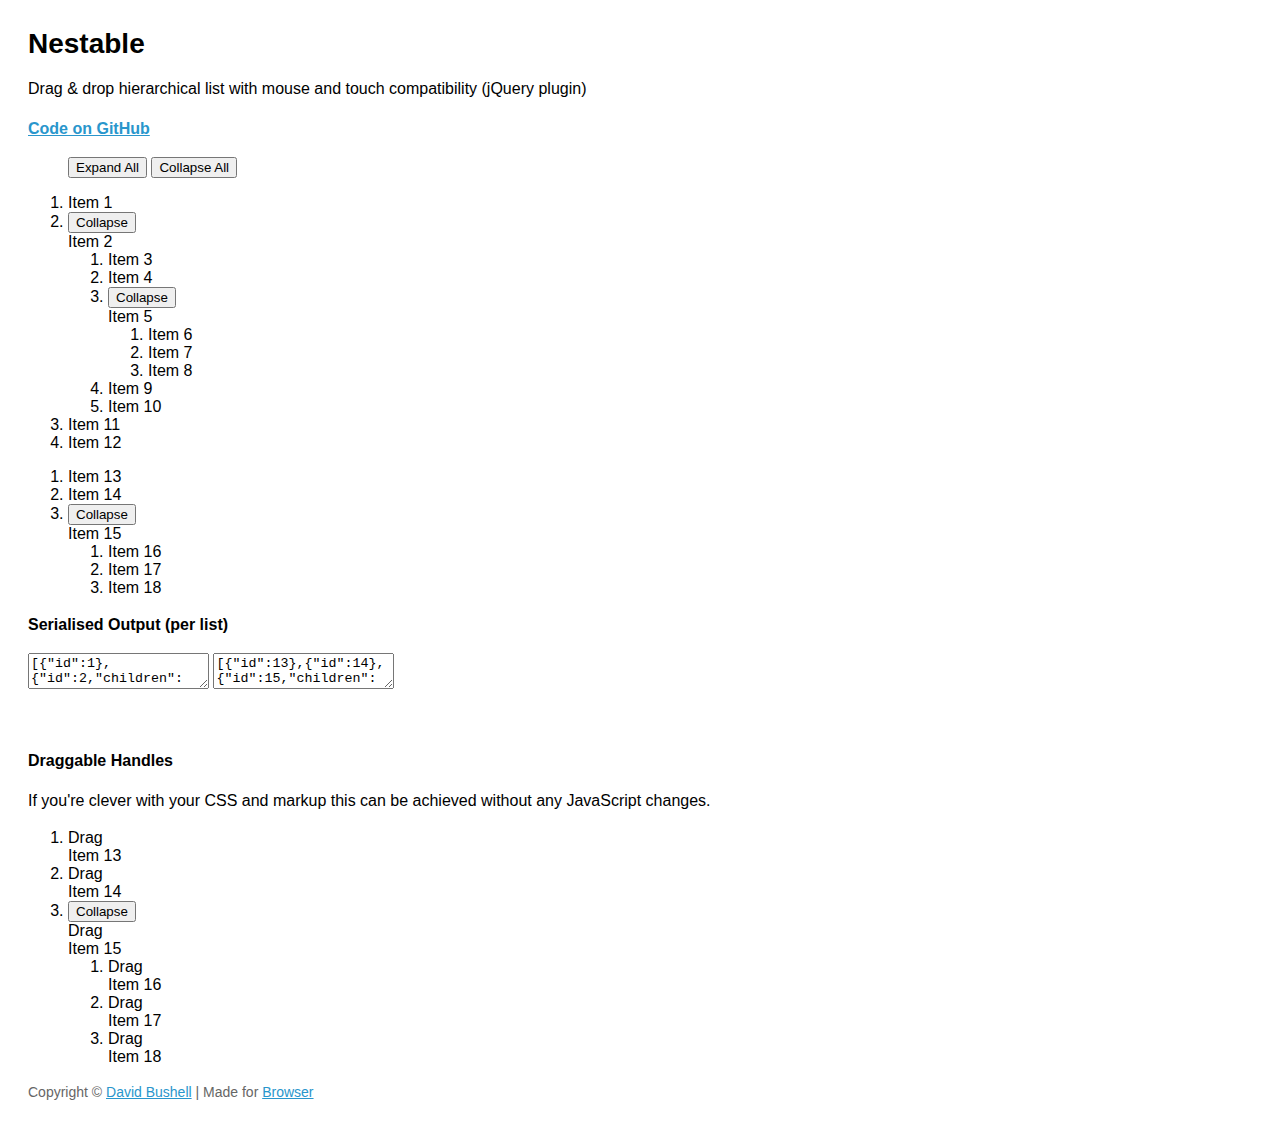
<file: Source Code/code/assets/plugins/jquery-nestable/index.html>
<!DOCTYPE html>
<!--[if lt IE 7]> <html lang="en" class="lt-ie9 lt-ie8 lt-ie7"> <![endif]-->
<!--[if IE 7]>    <html lang="en" class="lt-ie9 lt-ie8"> <![endif]-->
<!--[if IE 8]>    <html lang="en" class="lt-ie9"> <![endif]-->
<!--[if IE 9]>    <html lang="en" class="ie9"> <![endif]-->
<!--[if gt IE 9]><!--> <html lang="en"> <!--<![endif]-->
<head>
    <meta charset="utf-8">
    <meta name="viewport" content="width=device-width, initial-scale=1, minimum-scale=1">
    <title>Nestable</title>
    <style type="text/css">

.cf:after { visibility: hidden; display: block; font-size: 0; content: " "; clear: both; height: 0; }
* html .cf { zoom: 1; }
*:first-child+html .cf { zoom: 1; }

html { margin: 0; padding: 0; }
body { font-size: 100%; margin: 0; padding: 1.75em; font-family: 'Helvetica Neue', Arial, sans-serif; }

h1 { font-size: 1.75em; margin: 0 0 0.6em 0; }

a { color: #2996cc; }
a:hover { text-decoration: none; }

p { line-height: 1.5em; }
.small { color: #666; font-size: 0.875em; }
.large { font-size: 1.25em; }



    </style>
</head>
<body>

    <h1>Nestable</h1>

    <p>Drag &amp; drop hierarchical list with mouse and touch compatibility (jQuery plugin)</p>

    <p><strong><a href="https://github.com/dbushell/Nestable">Code on GitHub</a></strong></p>

    <menu id="nestable-menu">
        <button type="button" data-action="expand-all">Expand All</button>
        <button type="button" data-action="collapse-all">Collapse All</button>
    </menu>

    <div class="cf nestable-lists">

        <div class="dd" id="nestable">
            <ol class="dd-list">
                <li class="dd-item" data-id="1">
                    <div class="dd-handle">Item 1</div>
                </li>
                <li class="dd-item" data-id="2">
                    <div class="dd-handle">Item 2</div>
                    <ol class="dd-list">
                        <li class="dd-item" data-id="3"><div class="dd-handle">Item 3</div></li>
                        <li class="dd-item" data-id="4"><div class="dd-handle">Item 4</div></li>
                        <li class="dd-item" data-id="5">
                            <div class="dd-handle">Item 5</div>
                            <ol class="dd-list">
                                <li class="dd-item" data-id="6"><div class="dd-handle">Item 6</div></li>
                                <li class="dd-item" data-id="7"><div class="dd-handle">Item 7</div></li>
                                <li class="dd-item" data-id="8"><div class="dd-handle">Item 8</div></li>
                            </ol>
                        </li>
                        <li class="dd-item" data-id="9"><div class="dd-handle">Item 9</div></li>
                        <li class="dd-item" data-id="10"><div class="dd-handle">Item 10</div></li>
                    </ol>
                </li>
                <li class="dd-item" data-id="11">
                    <div class="dd-handle">Item 11</div>
                </li>
                <li class="dd-item" data-id="12">
                    <div class="dd-handle">Item 12</div>
                </li>
            </ol>
        </div>

        <div class="dd" id="nestable2">
            <ol class="dd-list">
                <li class="dd-item" data-id="13">
                    <div class="dd-handle">Item 13</div>
                </li>
                <li class="dd-item" data-id="14">
                    <div class="dd-handle">Item 14</div>
                </li>
                <li class="dd-item" data-id="15">
                    <div class="dd-handle">Item 15</div>
                    <ol class="dd-list">
                        <li class="dd-item" data-id="16"><div class="dd-handle">Item 16</div></li>
                        <li class="dd-item" data-id="17"><div class="dd-handle">Item 17</div></li>
                        <li class="dd-item" data-id="18"><div class="dd-handle">Item 18</div></li>
                    </ol>
                </li>
            </ol>
        </div>

    </div>

    <p><strong>Serialised Output (per list)</strong></p>

    <textarea id="nestable-output"></textarea>
    <textarea id="nestable2-output"></textarea>

    <p>&nbsp;</p>

    <div class="cf nestable-lists">

    <p><strong>Draggable Handles</strong></p>

    <p>If you're clever with your CSS and markup this can be achieved without any JavaScript changes.</p>

        <div class="dd" id="nestable3">
            <ol class="dd-list">
                <li class="dd-item dd3-item" data-id="13">
                    <div class="dd-handle dd3-handle">Drag</div><div class="dd3-content">Item 13</div>
                </li>
                <li class="dd-item dd3-item" data-id="14">
                    <div class="dd-handle dd3-handle">Drag</div><div class="dd3-content">Item 14</div>
                </li>
                <li class="dd-item dd3-item" data-id="15">
                    <div class="dd-handle dd3-handle">Drag</div><div class="dd3-content">Item 15</div>
                    <ol class="dd-list">
                        <li class="dd-item dd3-item" data-id="16">
                            <div class="dd-handle dd3-handle">Drag</div><div class="dd3-content">Item 16</div>
                        </li>
                        <li class="dd-item dd3-item" data-id="17">
                            <div class="dd-handle dd3-handle">Drag</div><div class="dd3-content">Item 17</div>
                        </li>
                        <li class="dd-item dd3-item" data-id="18">
                            <div class="dd-handle dd3-handle">Drag</div><div class="dd3-content">Item 18</div>
                        </li>
                    </ol>
                </li>
            </ol>
        </div>

    </div>

    <p class="small">Copyright &copy; <a href="http://dbushell.com/">David Bushell</a> | Made for <a href="http://www.browserlondon.com/">Browser</a></p>

<script src="http://ajax.googleapis.com/ajax/libs/jquery/1.7.2/jquery.min.js"></script>
<script src="jquery.nestable.js"></script>
<script>

$(document).ready(function()
{

    var updateOutput = function(e)
    {
        var list   = e.length ? e : $(e.target),
            output = list.data('output');
        if (window.JSON) {
            output.val(window.JSON.stringify(list.nestable('serialize')));//, null, 2));
        } else {
            output.val('JSON browser support required for this demo.');
        }
    };

    // activate Nestable for list 1
    $('#nestable').nestable({
        group: 1
    })
    .on('change', updateOutput);
    
    // activate Nestable for list 2
    $('#nestable2').nestable({
        group: 1
    })
    .on('change', updateOutput);

    // output initial serialised data
    updateOutput($('#nestable').data('output', $('#nestable-output')));
    updateOutput($('#nestable2').data('output', $('#nestable2-output')));

    $('#nestable-menu').on('click', function(e)
    {
        var target = $(e.target),
            action = target.data('action');
        if (action === 'expand-all') {
            $('.dd').nestable('expandAll');
        }
        if (action === 'collapse-all') {
            $('.dd').nestable('collapseAll');
        }
    });

    $('#nestable3').nestable();

});
</script>
</body>
</html>
</file>
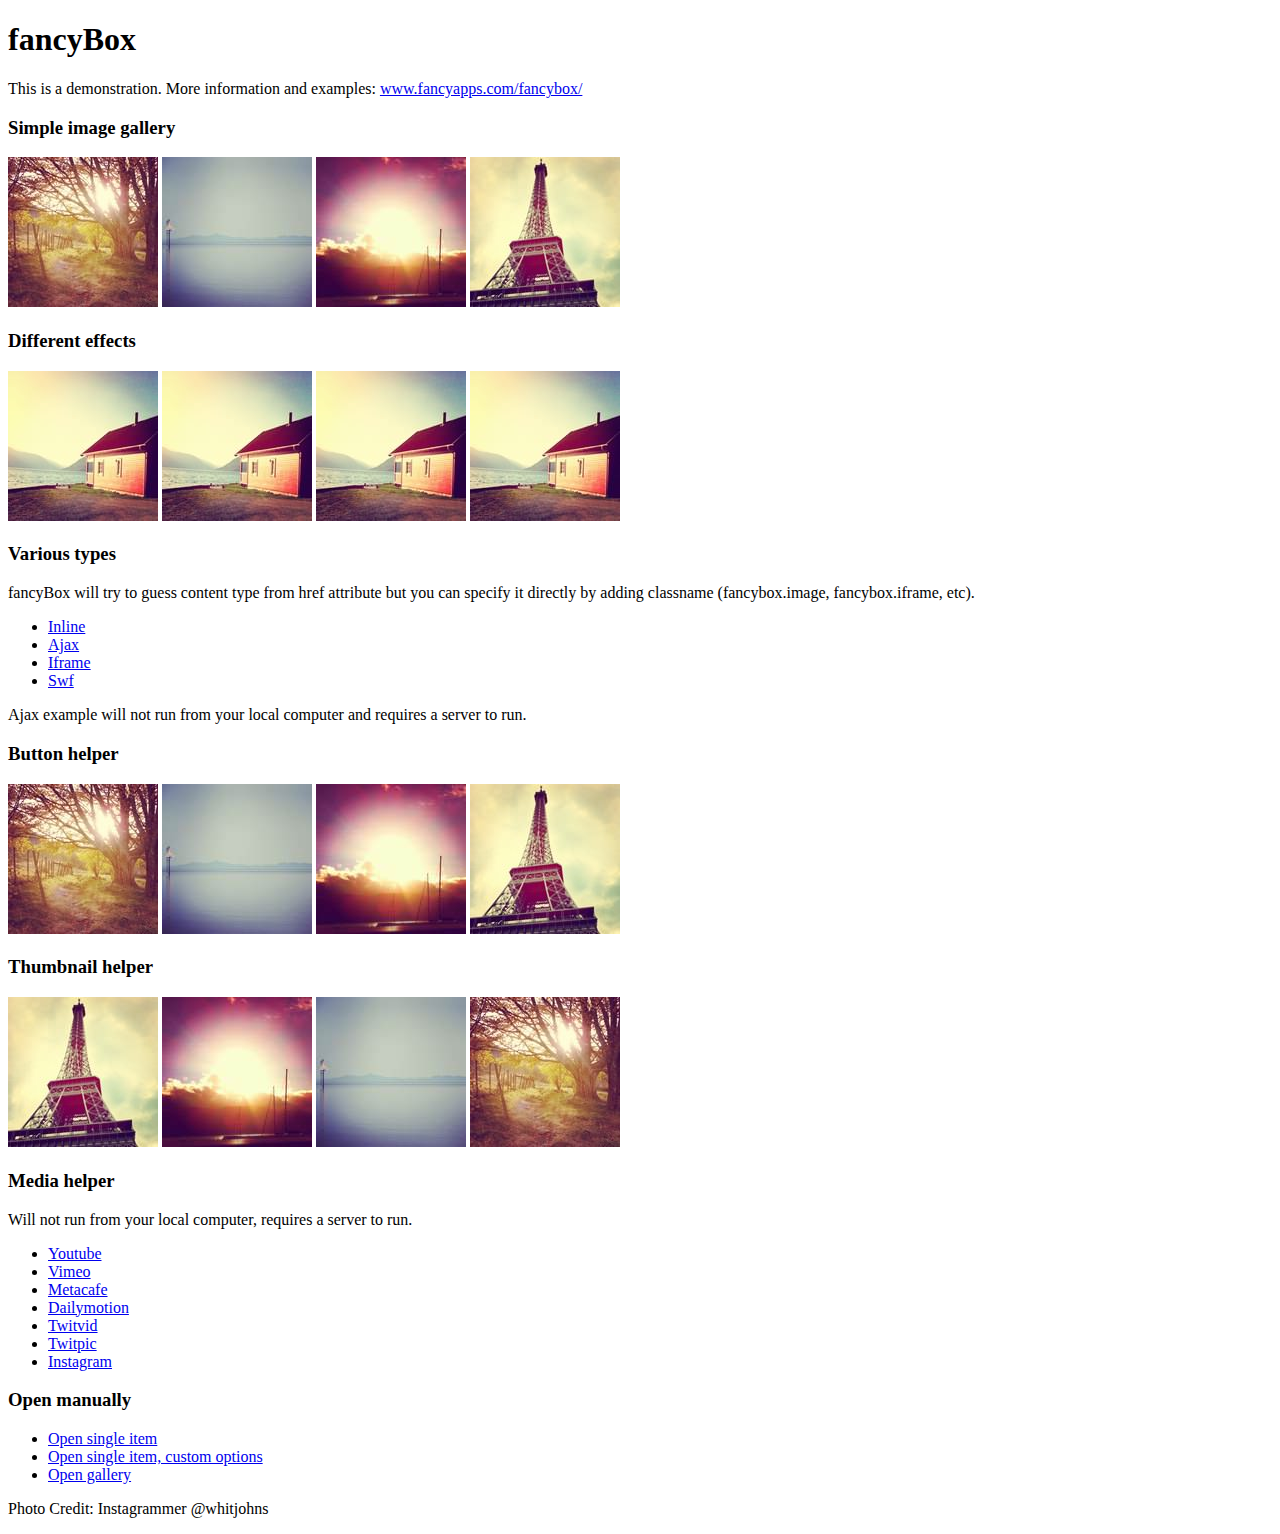
<file: Source Code/code/assets/plugins/fancybox/demo/index.html>
<!DOCTYPE html>
<html>
<head>
	<title>fancyBox - Fancy jQuery Lightbox Alternative | Demonstration</title>
	<meta http-equiv="Content-Type" content="text/html; charset=UTF-8" />

	<!-- Add jQuery library -->
	<script type="text/javascript" src="../lib/jquery-1.8.2.min.js"></script>

	<!-- Add mousewheel plugin (this is optional) -->
	<script type="text/javascript" src="../lib/jquery.mousewheel-3.0.6.pack.js"></script>

	<!-- Add fancyBox main JS and CSS files -->
	<script type="text/javascript" src="../source/jquery.fancybox.js?v=2.1.3"></script>
	<link rel="stylesheet" type="text/css" href="../source/jquery.fancybox.css?v=2.1.2" media="screen" />

	<!-- Add Button helper (this is optional) -->
	<link rel="stylesheet" type="text/css" href="../source/helpers/jquery.fancybox-buttons.css?v=1.0.5" />
	<script type="text/javascript" src="../source/helpers/jquery.fancybox-buttons.js?v=1.0.5"></script>

	<!-- Add Thumbnail helper (this is optional) -->
	<link rel="stylesheet" type="text/css" href="../source/helpers/jquery.fancybox-thumbs.css?v=1.0.7" />
	<script type="text/javascript" src="../source/helpers/jquery.fancybox-thumbs.js?v=1.0.7"></script>

	<!-- Add Media helper (this is optional) -->
	<script type="text/javascript" src="../source/helpers/jquery.fancybox-media.js?v=1.0.5"></script>

	<script type="text/javascript">
		$(document).ready(function() {
			/*
			 *  Simple image gallery. Uses default settings
			 */

			$('.fancybox').fancybox();

			/*
			 *  Different effects
			 */

			// Change title type, overlay closing speed
			$(".fancybox-effects-a").fancybox({
				helpers: {
					title : {
						type : 'outside'
					},
					overlay : {
						speedOut : 0
					}
				}
			});

			// Disable opening and closing animations, change title type
			$(".fancybox-effects-b").fancybox({
				openEffect  : 'none',
				closeEffect	: 'none',

				helpers : {
					title : {
						type : 'over'
					}
				}
			});

			// Set custom style, close if clicked, change title type and overlay color
			$(".fancybox-effects-c").fancybox({
				wrapCSS    : 'fancybox-custom',
				closeClick : true,

				openEffect : 'none',

				helpers : {
					title : {
						type : 'inside'
					},
					overlay : {
						css : {
							'background' : 'rgba(238,238,238,0.85)'
						}
					}
				}
			});

			// Remove padding, set opening and closing animations, close if clicked and disable overlay
			$(".fancybox-effects-d").fancybox({
				padding: 0,

				openEffect : 'elastic',
				openSpeed  : 150,

				closeEffect : 'elastic',
				closeSpeed  : 150,

				closeClick : true,

				helpers : {
					overlay : null
				}
			});

			/*
			 *  Button helper. Disable animations, hide close button, change title type and content
			 */

			$('.fancybox-buttons').fancybox({
				openEffect  : 'none',
				closeEffect : 'none',

				prevEffect : 'none',
				nextEffect : 'none',

				closeBtn  : false,

				helpers : {
					title : {
						type : 'inside'
					},
					buttons	: {}
				},

				afterLoad : function() {
					this.title = 'Image ' + (this.index + 1) + ' of ' + this.group.length + (this.title ? ' - ' + this.title : '');
				}
			});


			/*
			 *  Thumbnail helper. Disable animations, hide close button, arrows and slide to next gallery item if clicked
			 */

			$('.fancybox-thumbs').fancybox({
				prevEffect : 'none',
				nextEffect : 'none',

				closeBtn  : false,
				arrows    : false,
				nextClick : true,

				helpers : {
					thumbs : {
						width  : 50,
						height : 50
					}
				}
			});

			/*
			 *  Media helper. Group items, disable animations, hide arrows, enable media and button helpers.
			*/
			$('.fancybox-media')
				.attr('rel', 'media-gallery')
				.fancybox({
					openEffect : 'none',
					closeEffect : 'none',
					prevEffect : 'none',
					nextEffect : 'none',

					arrows : false,
					helpers : {
						media : {},
						buttons : {}
					}
				});

			/*
			 *  Open manually
			 */

			$("#fancybox-manual-a").click(function() {
				$.fancybox.open('1_b.jpg');
			});

			$("#fancybox-manual-b").click(function() {
				$.fancybox.open({
					href : 'iframe.html',
					type : 'iframe',
					padding : 5
				});
			});

			$("#fancybox-manual-c").click(function() {
				$.fancybox.open([
					{
						href : '1_b.jpg',
						title : 'My title'
					}, {
						href : '2_b.jpg',
						title : '2nd title'
					}, {
						href : '3_b.jpg'
					}
				], {
					helpers : {
						thumbs : {
							width: 75,
							height: 50
						}
					}
				});
			});


		});
	</script>
	<style type="text/css">
		.fancybox-custom .fancybox-skin {
			box-shadow: 0 0 50px #222;
		}
	</style>
</head>
<body>
	<h1>fancyBox</h1>

	<p>This is a demonstration. More information and examples: <a href="http://fancyapps.com/fancybox/">www.fancyapps.com/fancybox/</a></p>

	<h3>Simple image gallery</h3>
	<p>
		<a class="fancybox" href="1_b.jpg" data-fancybox-group="gallery" title="Lorem ipsum dolor sit amet"><img src="1_s.jpg" alt="" /></a>

		<a class="fancybox" href="2_b.jpg" data-fancybox-group="gallery" title="Etiam quis mi eu elit temp"><img src="2_s.jpg" alt="" /></a>

		<a class="fancybox" href="3_b.jpg" data-fancybox-group="gallery" title="Cras neque mi, semper leon"><img src="3_s.jpg" alt="" /></a>

		<a class="fancybox" href="4_b.jpg" data-fancybox-group="gallery" title="Sed vel sapien vel sem uno"><img src="4_s.jpg" alt="" /></a>
	</p>

	<h3>Different effects</h3>
	<p>
		<a class="fancybox-effects-a" href="5_b.jpg" title="Lorem ipsum dolor sit amet, consectetur adipiscing elit"><img src="5_s.jpg" alt="" /></a>

		<a class="fancybox-effects-b" href="5_b.jpg" title="Lorem ipsum dolor sit amet, consectetur adipiscing elit"><img src="5_s.jpg" alt="" /></a>

		<a class="fancybox-effects-c" href="5_b.jpg" title="Lorem ipsum dolor sit amet, consectetur adipiscing elit"><img src="5_s.jpg" alt="" /></a>

		<a class="fancybox-effects-d" href="5_b.jpg" title="Lorem ipsum dolor sit amet, consectetur adipiscing elit"><img src="5_s.jpg" alt="" /></a>
	</p>

	<h3>Various types</h3>
	<p>
		fancyBox will try to guess content type from href attribute but you can specify it directly by adding classname (fancybox.image, fancybox.iframe, etc).
	</p>
	<ul>
		<li><a class="fancybox" href="#inline1" title="Lorem ipsum dolor sit amet">Inline</a></li>
		<li><a class="fancybox fancybox.ajax" href="ajax.txt">Ajax</a></li>
		<li><a class="fancybox fancybox.iframe" href="iframe.html">Iframe</a></li>
		<li><a class="fancybox" href="http://www.adobe.com/jp/events/cs3_web_edition_tour/swfs/perform.swf">Swf</a></li>
	</ul>

	<div id="inline1" style="width:400px;display: none;">
		<h3>Etiam quis mi eu elit</h3>
		<p>
			Lorem ipsum dolor sit amet, consectetur adipiscing elit. Etiam quis mi eu elit tempor facilisis id et neque. Nulla sit amet sem sapien. Vestibulum imperdiet porta ante ac ornare. Nulla et lorem eu nibh adipiscing ultricies nec at lacus. Cras laoreet ultricies sem, at blandit mi eleifend aliquam. Nunc enim ipsum, vehicula non pretium varius, cursus ac tortor. Vivamus fringilla congue laoreet. Quisque ultrices sodales orci, quis rhoncus justo auctor in. Phasellus dui eros, bibendum eu feugiat ornare, faucibus eu mi. Nunc aliquet tempus sem, id aliquam diam varius ac. Maecenas nisl nunc, molestie vitae eleifend vel, iaculis sed magna. Aenean tempus lacus vitae orci posuere porttitor eget non felis. Donec lectus elit, aliquam nec eleifend sit amet, vestibulum sed nunc.
		</p>
	</div>

	<p>
		Ajax example will not run from your local computer and requires a server to run.
	</p>

	<h3>Button helper</h3>
	<p>
		<a class="fancybox-buttons" data-fancybox-group="button" href="1_b.jpg"><img src="1_s.jpg" alt="" /></a>

		<a class="fancybox-buttons" data-fancybox-group="button" href="2_b.jpg"><img src="2_s.jpg" alt="" /></a>

		<a class="fancybox-buttons" data-fancybox-group="button" href="3_b.jpg"><img src="3_s.jpg" alt="" /></a>

		<a class="fancybox-buttons" data-fancybox-group="button" href="4_b.jpg"><img src="4_s.jpg" alt="" /></a>
	</p>

	<h3>Thumbnail helper</h3>
	<p>
		<a class="fancybox-thumbs" data-fancybox-group="thumb" href="4_b.jpg"><img src="4_s.jpg" alt="" /></a>

		<a class="fancybox-thumbs" data-fancybox-group="thumb" href="3_b.jpg"><img src="3_s.jpg" alt="" /></a>

		<a class="fancybox-thumbs" data-fancybox-group="thumb" href="2_b.jpg"><img src="2_s.jpg" alt="" /></a>

		<a class="fancybox-thumbs" data-fancybox-group="thumb" href="1_b.jpg"><img src="1_s.jpg" alt="" /></a>
	</p>

	<h3>Media helper</h3>
	<p>
		Will not run from your local computer, requires a server to run.
	</p>

	<ul>
		<li><a class="fancybox-media" href="http://www.youtube.com/watch?v=opj24KnzrWo">Youtube</a></li>
		<li><a class="fancybox-media" href="http://vimeo.com/25634903">Vimeo</a></li>
		<li><a class="fancybox-media" href="http://www.metacafe.com/watch/7635964/">Metacafe</a></li>
		<li><a class="fancybox-media" href="http://www.dailymotion.com/video/xoeylt_electric-guest-this-head-i-hold_music">Dailymotion</a></li>
		<li><a class="fancybox-media" href="http://twitvid.com/QY7MD">Twitvid</a></li>
		<li><a class="fancybox-media" href="http://twitpic.com/7p93st">Twitpic</a></li>
		<li><a class="fancybox-media" href="http://instagr.am/p/IejkuUGxQn">Instagram</a></li>
	</ul>

	<h3>Open manually</h3>
	<ul>
		<li><a id="fancybox-manual-a" href="javascript:;">Open single item</a></li>
		<li><a id="fancybox-manual-b" href="javascript:;">Open single item, custom options</a></li>
		<li><a id="fancybox-manual-c" href="javascript:;">Open gallery</a></li>
	</ul>

	<p>
		Photo Credit: Instagrammer @whitjohns
	</p>
</body>
</html>
</file>
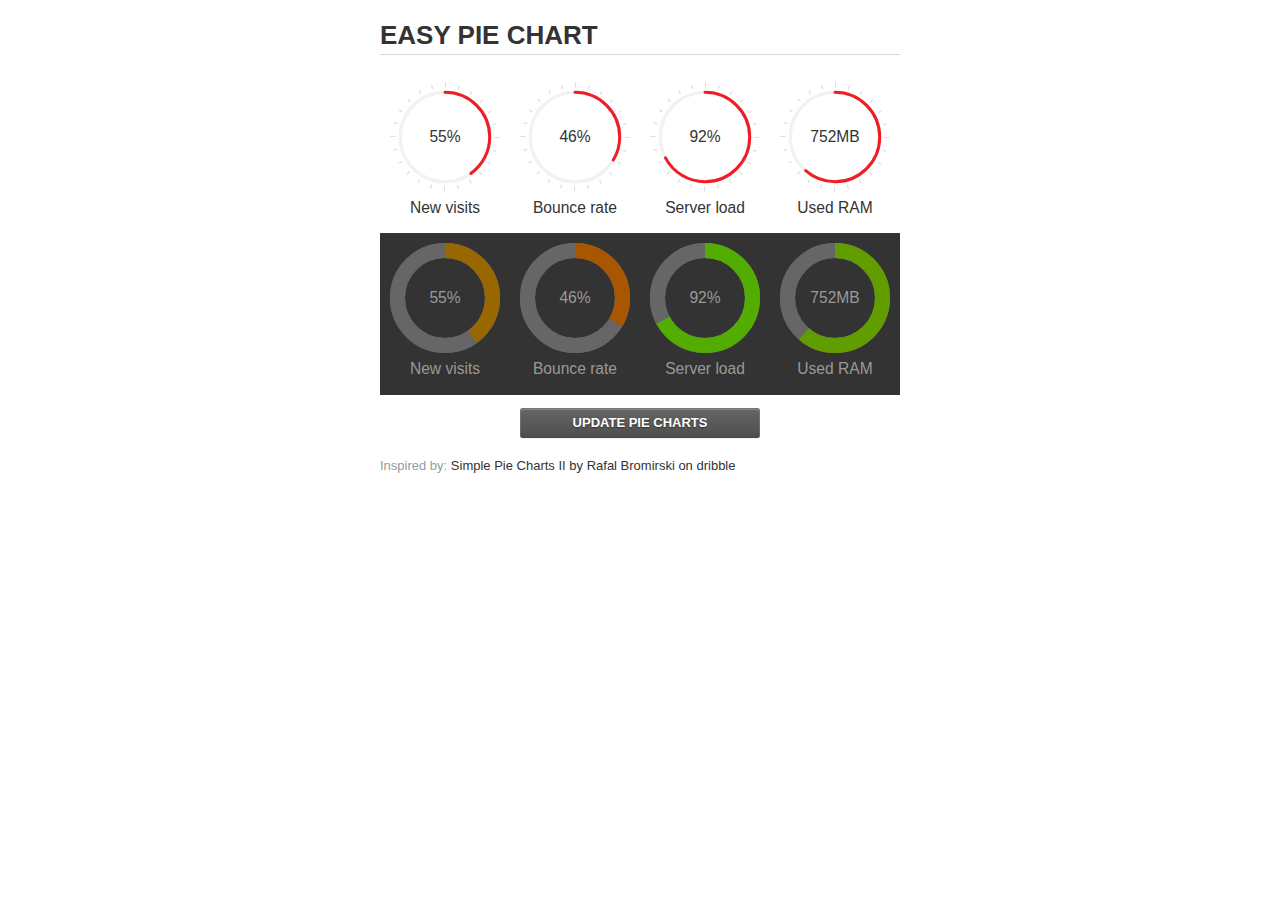
<file: Source Code/code/assets/plugins/jquery-easy-pie-chart/examples/index.html>
<!doctype html>
<html>
    <head>
        <meta charset="utf-8">
        <title>Easy Pie Chart</title>
        <script type="text/javascript" src="https://ajax.googleapis.com/ajax/libs/jquery/1.7.2/jquery.min.js"></script>
        <script type="text/javascript" src="http://html5shiv.googlecode.com/svn/trunk/html5.js"></script>
        <script type="text/javascript" src="excanvas.js"></script>
        <script type="text/javascript" src="../jquery.easy-pie-chart.js"></script>

        <link rel="stylesheet" type="text/css" href="style.css" media="screen">
        <link rel="stylesheet" type="text/css" href="../jquery.easy-pie-chart.css" media="screen">

        <meta name="viewport" content="width=device-width, initial-scale=1.0">

        <script type="text/javascript">
            var initPieChart = function() {
                $('.percentage').easyPieChart({
                    animate: 1000
                });
                $('.percentage-light').easyPieChart({
                    barColor: function(percent) {
                        percent /= 100;
                        return "rgb(" + Math.round(255 * (1-percent)) + ", " + Math.round(255 * percent) + ", 0)";
                    },
                    trackColor: '#666',
                    scaleColor: false,
                    lineCap: 'butt',
                    lineWidth: 15,
                    animate: 1000
                });

                $('.updateEasyPieChart').on('click', function(e) {
                  e.preventDefault();
                  $('.percentage, .percentage-light').each(function() {
                    var newValue = Math.round(100*Math.random());
                    $(this).data('easyPieChart').update(newValue);
                    $('span', this).text(newValue);
                  });
                });
            };
        </script>
    </head>
    <body onload="initPieChart();">
        <div class="container">
            <h1>EASY PIE CHART</h1>
            <div class="chart">
                <div class="percentage success" data-percent="55"><span>55</span>%</div>
                <div class="label">New visits</div>
            </div>
            <div class="chart">
                <div class="percentage" data-percent="46"><span>46</span>%</div>
                <div class="label">Bounce rate</div>
            </div>
            <div class="chart">
                <div class="percentage" data-percent="92"><span>92</span>%</div>
                <div class="label">Server load</div>
            </div>
            <div class="chart">
                <div class="percentage" data-percent="84"><span>752</span>MB</div>
                <div class="label">Used RAM</div>
            </div>
            <div style="clear:both;"></div>
            <div class="dark">
                <div class="chart">
                    <div id="sparkline_bar" class="percentage-light" data-percent="55"><span>55</span>%</div>
                    <div class="label">New visits</div>
                </div>
                <div class="chart">
                    <div id="sparkline_bar" class="percentage-light" data-percent="46"><span>46</span>%</div>
                    <div class="label">Bounce rate</div>
                </div>
                <div class="chart">
                    <div class="percentage-light" data-percent="92"><span>92</span>%</div>
                    <div class="label">Server load</div>
                </div>
                <div class="chart">
                    <div class="percentage-light" data-percent="84"><span>752</span>MB</div>
                    <div class="label">Used RAM</div>
                </div>
                <div style="clear:both;"></div>
            </div>

            <p><a href="#" class="button updateEasyPieChart">Update pie charts</a></p>

            <p class="credits">Inspired by: <a href="http://drbl.in/ezuc" target="_blank">Simple Pie Charts II by Rafal Bromirski on dribble</a></p>
        </div>
    </body>
</html>
</file>
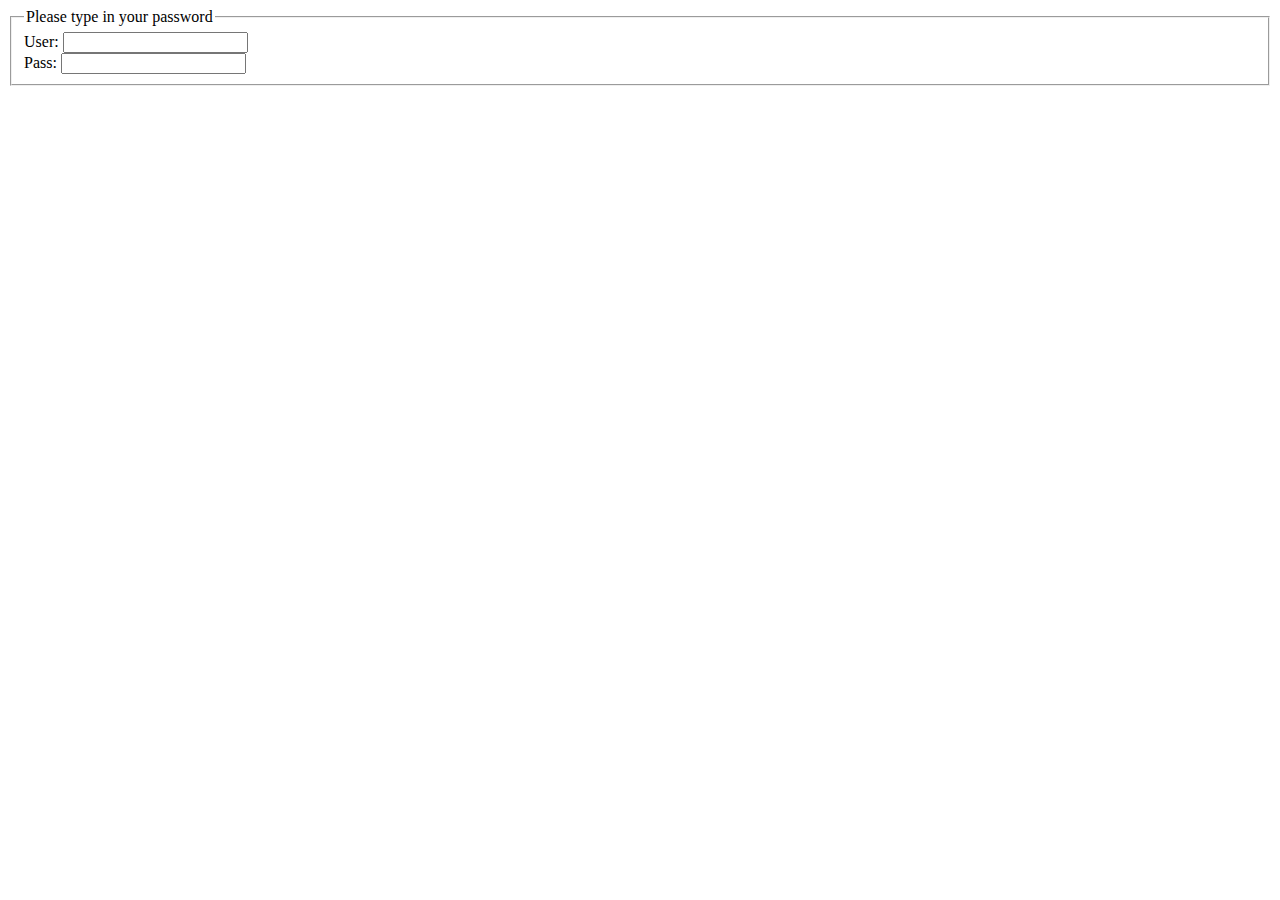
<file: Source Code/code/assets/plugins/jquery.pwstrength.bootstrap/test/index.html>
<!DOCTYPE html>
<html>
<head>
    <title>Bootstrap Password Strength Meter Example</title>
    <link rel="stylesheet" media="screen" href="bootstrap.css" />
</head>
<body>
    <form>
        <fieldset>
            <legend>Please type in your password</legend>
            User: <input type="text" id="username" /><br />
            Pass: <input type="password" id="password" />
            <div id="messages"></div>
        </fieldset>
    </form>

    <script src="//ajax.googleapis.com/ajax/libs/jquery/1.8.3/jquery.min.js"></script>
    <script type="text/javascript" src="pwstrength.js"></script>
    <script type="text/javascript">
        jQuery(document).ready(function () {
            "use strict";
            var options = {
                onLoad: function () {
                    $('#messages').text('Start typing password');
                },
                onKeyUp: function (evt) {
                    $(evt.target).pwstrength("outputErrorList");
                }
            };
            $(':password').pwstrength(options);
        });
    </script>
</body>
</html>
</file>
<file: Source Code/code/kite/default/assets/css/style.css>
/*------------------------------------------------------------------- /

Template Name: Kite
Template URI: http://jwtheme.com/
Author: JWTheme
Author URI: http://jwtheme.com/
Description: Kite Coming Soon HTML Template by JWTheme
Version: 1.1
License: GNU General Public License v2 or later
License URI: http://www.gnu.org/licenses/gpl-2.0.html
Tags: HTML, Template, Coming Soon, Kite

--------------------------------------------------------------------- */


/* Table of contents
---------------------------------------------------------------------- /
*
*  1 - Import Google Font
*  2 - Global Style
*    2.1 - Next Section
*    2.2 - Social Button
*    2.3 - Placeholder color
*    2.4 - Height Resize
*  3 - Main Menu 
*  4 - Page Top Section   
*  5 - About Us Section
*  6 - Subscribe Section
*  7 - Contact Section
*  8 - Footer Section  
*  9 - Media Query 
*    9.1 - media screen and (max-width: 992px)
*    9.2 - media screen and (max-width: 768px)
*    9.3 - media screen and (max-width: 1170px) 
*  10 - Preloader
*
---------------------------------------------------------------------- */




/* 1 - Import Google Font
---------------------------------------------------------------------- */
@import url(http://fonts.googleapis.com/css?family=Pacifico);
@import url(http://fonts.googleapis.com/css?family=Roboto:400,300,400italic,700);
/* 1 - Import Google Font End 
---------------------------------------------------------------------- */




/* 2 - Global Style
---------------------------------------------------------------------- */
body{
	font-family:'Roboto', sans-serif;
	color:#fff;
	-webkit-font-smoothing:antialiased;
	-moz-osx-font-smoothing:grayscale;
}

a{
	color: #3498db;
}
a:focus{
	outline:none;
	outline-offset:inherit;
}
.section-style{
	background-attachment:inherit;
	background-position:50% 0;
	background-repeat:no-repeat;
	margin:0 auto;
	width:100%;
	background-size:cover;
}
.pattern{
	background:rgba(0,0,0,.5) url(../images/pattern.png);
	padding-top:100px;
}
.container{
	overflow:hidden;
}
.section-name{
	font-weight:700;
	text-align:center;
	text-transform:uppercase;
	margin:0;
}
.section-name span{
	display:inline-block;
	position:relative;
	padding-bottom:15px;
}
.section-name span:before,
.section-name span:after{
	content:"";
	width:100%;
	height:10px;
	border-bottom:1px double #fff;
	position:absolute;
	left:0;
}
.section-name span:before{
	bottom:0;
}
.section-name span:after{
	bottom:2px;
}
.section-title{
	text-align:center;
	text-transform:uppercase;
	font-weight:300;
	font-size:80px;
}
.section-description{
	font-weight:300;
	text-align:center;
	line-height:30px;
}
.form-control{
	padding: 6px 30px;
}
.form-control,
.btn{
	background-color:transparent;

	-webkit-border-radius:0;
	   -moz-border-radius:0;
	    -ms-border-radius:0;
	     -o-border-radius:0;
	        border-radius:0;

	-webkit-transition:all .25s;
	   -moz-transition:all .25s;
	    -ms-transition:all .25s;
	     -o-transition:all .25s;
	        transition:all .25s;
}
.btn:focus, .btn:active:focus, .btn.active:focus {
 	outline: none; 
 	color: #ffffff;
}
.form-control,
.form-control:focus{
	border-color:#fff;
	color:#fff;

	-webkit-box-shadow:none;
	   -moz-box-shadow:none;
	    -ms-box-shadow:none;
	     -o-box-shadow:none;
	        box-shadow:none;
}

/* 2.1 - Next Section
------------------------------------------ */
.next-section{
	text-align:center;
}
.next-section a{
	cursor:pointer;
	display:inline-block;
	width:120px;
	height:120px;
	
	-webkit-border-radius:100%;
	   -moz-border-radius:100%;
	    -ms-border-radius:100%;
	     -o-border-radius:100%;
	        border-radius:100%;

	background-color:rgba(0,0,0,.2);
	box-shadow: 0 0 1px rgba(255,255,255,.2);
	margin:70px;
	padding-top:45px;
	position:relative;
}

.next-section a span{
	display:inline-block;
	width:50px;
	height:50px;
	border:2px solid #fff;
	border-left-color:transparent;
	border-top-color:transparent;
	position:absolute;
	top:20px;
	left:35px;
	
	-webkit-transform:rotate(45deg);
	   -moz-transform:rotate(45deg);
	    -ms-transform:rotate(45deg);
	     -o-transform:rotate(45deg);
	        transform:rotate(45deg);

	opacity:.4;

	-webkit-transition:all .25s;
	   -moz-transition:all .25s;
	    -ms-transition:all .25s;
	     -o-transition:all .25s;
	        transition:all .25s;
}
.next-section a:hover span{
	opacity:1;
}
/* 2.1 - Next Section
------------------------------------------ */



/* 2.2 - Social Button
------------------------------------------ */
.social-btn-container{
	text-align:center;
	margin:50px auto 0 auto;
}
.social-btn-container .social-btn-box{
	display:inline-block;
	width:60px;
	height:60px;

	-webkit-transform:rotate(45deg);
	   -moz-transform:rotate(45deg);
	    -ms-transform:rotate(45deg);
	     -o-transform:rotate(45deg);
	        transform:rotate(45deg);

	border:1px solid #fff;

	-webkit-border-radius:5px;
	   -moz-border-radius:5px;
	    -ms-border-radius:5px;
	     -o-border-radius:5px;
	        border-radius:5px;

	margin:15px;
	position:relative;
	overflow:hidden;
}
.social-btn-container .social-btn-box a{
	color:#fff;
	font-size:26px;
	line-height:80px;
	display:inline-block;
	width:80px;
	height:80px;
	position:absolute;
	top:-10px;
	left:-10px;

	-webkit-transform:rotate(-45deg);
	   -moz-transform:rotate(-45deg);
	    -ms-transform:rotate(-45deg);
	     -o-transform:rotate(-45deg);
	        transform:rotate(-45deg);
}
.social-btn-box,
.social-btn-box a{
	
	-webkit-transition:all .25s;
	   -moz-transition:all .25s;
	    -ms-transition:all .25s;
	     -o-transition:all .25s;
	        transition:all .25s;
}
.social-btn-box:hover{
	border-color:transparent;
}
.social-btn-box .facebook-btn:hover{
	background:#3B5998;
	color: #fff;
}
.social-btn-box .twitter-btn:hover{
	background:#55ACEE;
	color: #fff;
}
.social-btn-box .linkedin-btn:hover{
	background:#0077b5;
	color: #fff;
}
.social-btn-box .google-plus-btn:hover{
	background:#db514f;
	color: #fff;
}
.social-btn-box .youtube-btn:hover{
	background:#cc181e;
	color: #fff;
}
.social-btn-box .github-btn:hover{
	background:#2b2e30;
	color: #fff;
}
.social-btn-box .a:hover{
	background:#3498db;
	color: #fff;
}
/* 2.2 - Social Button
------------------------------------------ */


/* 2.3 - Placeholder color
------------------------------------------ */
.form-control::-webkit-input-placeholder {
   color: #ffffff;
}

.form-control:-moz-placeholder { 
   color: #ffffff;  
}

.form-control::-moz-placeholder { 
   color: #ffffff;  
}

.form-control:-ms-input-placeholder{
	color:#ffffff;
}
/* 2.3 - Placeholder color End 
------------------------------------------ */


/* 2.4 - Height Resize
------------------------------------------ */

.pattern.height-resize{
	padding-top: 40px;
}
.height-resize .time-count-container{
	margin-top: 20px !important;
}
.height-resize .team-container .col-sm-4{
	padding-top:20px !important;
}
/* 2.4 - Height Resize End 
------------------------------------------ */


/* 2 - Global Style End 
---------------------------------------------------------------------- */




/* 3 - Main Menu
---------------------------------------------------------------------- */
.navbar-default .navbar-nav>li>a:hover, 
.navbar-default .navbar-nav>li>a:focus,
.navbar-default .navbar-nav>li>a,
.navbar-default .navbar-nav>.active>a, 
.navbar-default .navbar-nav>.active>a:hover, 
.navbar-default .navbar-nav>.active>a:focus{
	color:#fff;
	background-color:transparent;
}
.navbar-default{
	background-color:transparent;
	border-color:transparent;
}
.navbar-default .navbar-nav>.active>a:after{
	content:"\2192";
	display:inline-block;
	font-style:normal;
	font-weight:normal;
	line-height:1;
	margin-left:10px;
	-webkit-font-smoothing:antialiased;
	-moz-osx-font-smoothing:grayscale;
	
	-webkit-transition:all .25s;
	   -moz-transition:all .25s;
	    -ms-transition:all .25s;
	     -o-transition:all .25s;
	        transition:all .25s;
}
.navbar-nav>li>a{
	padding:5px 15px;
	font-weight:400;
	font-style:italic;
	
	-webkit-transition:all .25s;
	   -moz-transition:all .25s;
	    -ms-transition:all .25s;
	     -o-transition:all .25s;
	        transition:all .25s;
}
.navbar-nav>li>a:hover{
	padding-left:25px;
}
.navbar-default .navbar-collapse, 
.navbar-default .navbar-form{
	border-color: transparent;
}


@media (max-width: 992px) {
    .navbar-header {
        float: none;
    }
    .navbar-left,.navbar-right {
        float: none !important;
    }
    .navbar-toggle {
        display: block;
    }
    .navbar-collapse {
        border-top: 1px solid transparent;
        box-shadow: none;
    }
    .navbar-fixed-top {
		top: 0;
		border-width: 0 0 1px;
	}
    .navbar-collapse.collapse {
        display: none!important;
    }
    .navbar-nav {
        float: none!important;
		margin-top: 7.5px;
	}
	.navbar-nav>li {
        float: none;
    }
    .navbar-nav>li>a {
        padding-top: 10px;
        padding-bottom: 10px;
    }
    .collapse.in{
  		display:block !important;
	}
}

@media screen and (max-width: 992px){
	#headernavigation{
		background:rgba(0,0,0,.5);
	}
	.navbar-default .navbar-toggle:hover, 
	.navbar-default .navbar-toggle:focus{
		background-color:transparent;
	}
	.navbar-default .navbar-toggle{
		margin-top: 15px;
	}
}
@media screen and (min-width: 992px){
	.navbar-fixed-top{
		top:100px;
		z-index:9999;
	}
	.navbar-default{
		width:180px;
	}
	.navbar-nav>li{
		float:none !important;
	}
}
/* 3 - Main Menu End 
---------------------------------------------------------------------- */




/* 4 - Page Top Section 
---------------------------------------------------------------------- */
.site-title{
	text-align:center;
	font-size:66px;
	font-family:'Pacifico';
	margin:0 0 50px 0;
	padding-bottom:50px;
	position:relative;
}
.site-title:before,
.site-title:after{
	content:"";
	width:100px;
	height:10px;
	left:50%;
	margin-left:-50px;
	border-bottom:1px double #fff;
	position:absolute;
}
.site-title:before{
	bottom:0;
}
.site-title:after{
	bottom:2px;
}
#page-top .section-name span:before,
#page-top .section-name span:after{
	content:none;
}
.time-count-container{
	min-height:300px;
	margin-top:50px;
}
.time-box{
	width:150px;
	height:150px;
	display:table;
	border:1px solid #fff;
	margin:50px auto;

	-webkit-border-radius:15px;
	   -moz-border-radius:15px;
	    -ms-border-radius:15px;
	     -o-border-radius:15px;
	        border-radius:15px;
	
	-webkit-transform:rotate(45deg);
	   -moz-transform:rotate(45deg);
	    -ms-transform:rotate(45deg);
	     -o-transform:rotate(45deg);
	        transform:rotate(45deg);
}
.time-box-inner{
	width:150px;
	height:150px;
	display:table;
	text-align:center;

	-webkit-transform:rotate(-45deg);
	   -moz-transform:rotate(-45deg);
	    -ms-transform:rotate(-45deg);
	     -o-transform:rotate(-45deg);
	        transform:rotate(-45deg);
}
.time-number{
	font-size:65px;
	width:100%;
	display:inline-block;
	font-weight:300;
	padding-top: 15%;
	
	
	-webkit-transition:all .25s;
	   -moz-transition:all .25s;
	    -ms-transition:all .25s;
	     -o-transition:all .25s;
	        transition:all .25s;
}
.time-number .digit{
	line-height: 60px;
	display: inline-block;	
	overflow: hidden;
}

.time-name{
	font-size:15px;
	text-transform:uppercase;
	font-weight:700;
}
.time-until{
	text-align:center;
	margin:0;
}
.time-until span{
	color: #fff;
	font-size:18px;
	line-height:40px;
	display:inline-block;
	background-color:#3498db;
	text-transform:uppercase;
	padding:0px 25px;
}
/* 4 - Page Top Section End 
---------------------------------------------------------------------- */



/* 5 - About Us Section
---------------------------------------------------------------------- */
.team-container .col-sm-4{
	padding:60px 15px 0 15px;
}
.team-container .team-member{
	max-width:245px;
	margin:auto;
	position:relative;
	overflow:hidden;
}


.team-container figcaption{
	text-align:center;
	text-transform:uppercase;
	width:100%;
	height:110px;
	border:1px solid #fff;
	border-top-color:transparent;
	margin:0;
}
.team-container figcaption h4{
	font-size:22px;
	font-weight:700;
	padding-top:20px;
}
.team-container .member-name {
	font-size: 1.5em;
	font-weight: 700;
	margin: 0;
	padding: 26px 10px 5px 10px;
}
.team-container figcaption p{
	font-size: 1.125em;
}
.team-container .social-buttons{
	display:inline-block;
	margin:auto;
	text-align:center;
	width:100%;
}

.team-member .social-btn-container,
.team-member .social-btn-container .social-btn-box{
	-webkit-transition:all .25s;
	   -moz-transition:all .25s;
	    -ms-transition:all .25s;
	     -o-transition:all .25s;
	        transition:all .25s;
}

.team-member .social-btn-container {
	position: absolute;
	top: 0px;
	margin: 0 auto;
	left: 0;
}
.team-member:hover .social-btn-container{
	background: rgba(0,0,0,.5);
}
.team-member .social-btn-container .team-socail-btn{
	overflow: hidden;
	position: relative;
	width:245px;
	height: 230px;
}
.team-member .social-btn-container .social-btn-box{
	position: absolute;

}
.team-member .social-btn-container .facebook-btn-container{
	bottom: 220px;
	right: 230px;
}
.team-member .social-btn-container .twitter-btn-container{
	bottom: 220px;
	left: 230px;
}
.team-member .social-btn-container .linkedin-btn-container{
	top: 220px;
	right: 230px;
}
.team-member .social-btn-container .github-btn-container{
	top: 220px;
	left: 230px;
}

.team-member:hover .social-btn-container .facebook-btn-container{
	bottom: 115px;
	right: 122px;
}
.team-member:hover .social-btn-container .twitter-btn-container{
	bottom: 115px;
	left: 122px;
}
.team-member:hover .social-btn-container .linkedin-btn-container{
	top: 115px;
	right: 122px;
}
.team-member:hover .social-btn-container .github-btn-container{
	top: 115px;
	left: 122px;
}
.team-container .social-buttons a{
	color:#fff;
	width:24px;
	height:24px;
	display:inline-block;
	font-size:24px;
	text-align:center;
}
.team-container .team-member figure,
.team-container .team-member figcaption,
.team-container .team-member img,
.team-container .team-member .social-buttons{
	
	-webkit-transition:all .25s;
	   -moz-transition:all .25s;
	    -ms-transition:all .25s;
	     -o-transition:all .25s;
	        transition:all .25s;
}
.team-container .team-member:hover figure{
	background-color:#3498db;
	color:#fff;
}
.team-container .team-member:hover figcaption{
	border-color:#3498db;
	color:#fff;
}

.team-container .team-member:hover .social-buttons{
	top:90px;
}
/* 5 - About Us Section End 
---------------------------------------------------------------------- */




/* 6 - Subscribe Section
---------------------------------------------------------------------- */

form.news-letter{
	max-width:550px;
	margin:auto;
	height:60px;
	margin-top:70px;
	position:relative;
}
form.news-letter .form-control{
	height:60px;
	padding-right:75px;
}
form.news-letter .btn{
	width:60px;
	height:60px;
	border:1px solid #fff;
	position:absolute;
	top:0;
	right:0;
	font-size:25px;
}

form.news-letter .btn:hover{
	color:#3498db;
}
#subscribe-loading {
	display: none;
	line-height: 45px;
	cursor: inherit;
}
#subscribe-loading:hover{
	color: inherit;
}
.subscribe-message{
	text-align: center;
	font-size: 1.125em;
}

.alert-warning{
	color: #ffffff;
	position: absolute;
	background: rgba(52, 152, 219,1);
	display: none;
	left: 25px;
	bottom:60px;
	padding: 5px 10px;
	border-radius: 3px;
}
.alert-warning:after{
	position: absolute;
	content: "";
	width: 0;
	height: 0;
	border-style: solid;
	border-width: 12px;
	border-color: rgba(52, 152, 219,1) transparent  transparent transparent;
	left: 25px;
	bottom: -24px;
}
/* 6 - Subscribe Section End 
---------------------------------------------------------------------- */




/* 7 - Contact Section
---------------------------------------------------------------------- */
#contact .next-section a{

	-webkit-transform:rotate(45deg);
	   -moz-transform:rotate(45deg);
	    -ms-transform:rotate(45deg);
	     -o-transform:rotate(45deg);
	        transform:rotate(0deg);
}
#contact-form .col-sm-6, 
#contact-form .col-sm-10,
#contact-form .col-sm-2{
	padding:0;
}
#contact-form{
	margin-top:70px;
	margin-bottom:10px;
}
#contact-form  input{
	height:60px;
}
#contact-form #first_name{
	border-right:0px solid transparent;
	border-bottom:0px solid transparent;
}
#contact-form #last_name{
	border-bottom:0px solid transparent;
}
#contact-form  #email{
	border-right:0px solid transparent;
}
#contact-form textarea.form-control{
	height:130px;
	border-top:0px solid transparent;
	padding-top: 20px;
}
#contact-form  .btn{
	font-size:50px;
	height:130px;
	border:1px solid #fff;
	border-left:0px solid transparent;
	border-top:0px solid transparent;
}
#contact-form  .btn:hover{
	color:#3498db;
}
#contact-form  .col-sm-6,
#contact-form  .col-sm-10{
	position: relative;
}
.first-name-error,
.last-name-error,
.contact-email-error,
.contact-subject-error,
.contact-message-error{
	color: #ffffff;
	position: absolute;
	background: rgba(52, 152, 219,1);
	display: none;
	left: 25px;
	top: -30px;
	padding: 5px 10px;
	border-radius: 3px;
}

.first-name-error:after,
.last-name-error:after,
.contact-email-error:after,
.contact-subject-error:after,
.contact-message-error:after{
	position: absolute;
	content: "";
	width: 0;
	height: 0;
	border-style: solid;
	border-width: 12px;
	border-color: rgba(52, 152, 219,1) transparent  transparent transparent;
	left: 25px;
	bottom: -24px;
}
#contact-loading{
	display: none;
	cursor: inherit;
	line-height: 110px;
}
#contact-loading:hover{
	color: inherit;
}
.contact-message{
	text-align: center;
	font-size: 1.125em;
}

/* 7 - Contact Section End 
---------------------------------------------------------------------- */

/* 7.1 - Customer Section
---------------------------------------------------------------------- */
#customer .next-section a{

	-webkit-transform:rotate(180deg);
	   -moz-transform:rotate(180deg);
	    -ms-transform:rotate(180deg);
	     -o-transform:rotate(180deg);
	        transform:rotate(180deg);
}
#customer-form .col-sm-6, 
#customer-form .col-sm-10,
#customer-form .col-sm-2{
	padding:0;
}
#customer-form{
	margin-top:70px;
	margin-bottom:10px;
}
#customer-form  input{
	height:60px;
}
#customer-form #first_name{
	border-right:0px solid transparent;
	border-bottom:0px solid transparent;
}
#customer-form #last_name{
	border-bottom:0px solid transparent;
}
#customer-form  #email{
	border-right:0px solid transparent;
}
#customer-form textarea.form-control{
	height:130px;
	border-top:0px solid transparent;
	padding-top: 20px;
}
#customer-form  .btn{
	font-size:50px;
	height:130px;
	border:1px solid #fff;
	border-left:0px solid transparent;
	border-top:0px solid transparent;
}
#customer-form  .btn:hover{
	color:#3498db;
}
#customer-form  .col-sm-6,
#customer-form  .col-sm-10{
	position: relative;
}
.first-name-error,
.last-name-error,
.customer-email-error,
.customer-subject-error,
.customer-message-error{
	color: #ffffff;
	position: absolute;
	background: rgba(52, 152, 219,1);
	display: none;
	left: 25px;
	top: -30px;
	padding: 5px 10px;
	border-radius: 3px;
}

.first-name-error:after,
.last-name-error:after,
.customer-email-error:after,
.customer-subject-error:after,
.customer-message-error:after{
	position: absolute;
	content: "";
	width: 0;
	height: 0;
	border-style: solid;
	border-width: 12px;
	border-color: rgba(52, 152, 219,1) transparent  transparent transparent;
	left: 25px;
	bottom: -24px;
}
#customer-loading{
	display: none;
	cursor: inherit;
	line-height: 110px;
}
#customer-loading:hover{
	color: inherit;
}
.customer-message{
	text-align: center;
	font-size: 1.125em;
}


/* 7.1 - Customer Section  
---------------------------------------------------------------------- */


/* 8 - Footer Section  
---------------------------------------------------------------------- */
#footer-section{
	width: 100%;
	min-height: 80px;
}
#footer-section p{
	margin: 0;
	padding: 25px 15px; 
	text-align: center;
	line-height: 30px;
	color: #1a1a1a;
}
#footer-section p a{
	color: #3498db;
}
/* 8 - Footer Section End 
---------------------------------------------------------------------- */





/* 9 - Media Query 
---------------------------------------------------------------------- */

/* 9.1 - media screen and (max-width: 992px)
------------------------------------------------ */
@media screen and (max-width: 992px){
	.container{
		width:100%;
		max-width:830px;
	}
}
@media (min-width: 992px){
	.container{
		width:100%;
		max-width:830px;
	}
}



/* 9.1 - media screen and (max-width: 992px)  End
------------------------------------------------ */




/* 9.2 - media screen and (max-width: 768px)
------------------------------------------------ */



@media screen and (max-width: 768px){
	.section-title{
		font-size:40px;
	}
	#contact-form #first_name{
		border-right:1px solid #fff;
	}
	#contact-form #subject{
		border-top:0px solid transparent;
	}
	#contact-form  #email{
		border-right:1px solid #fff;
	}
		#contact-form  .btn{
	border-left:1px solid #fff;
	}
}

/* 9.2 - media screen and (max-width: 768px) End
------------------------------------------------ */


/* 9.3 - media screen and (max-width: 1170px)
------------------------------------------------ */
@media (min-width: 1170px){
	.container{
		width:830px;
	}
}
/* 9.3 - media screen and (max-width: 1170px) End
------------------------------------------------ */


/* 9 - Media Query End
---------------------------------------------------------------------- */




/* 10 - Preloader
---------------------------------------------------------------------- */
#preloader{
	position: fixed;
	width: 100%;
	background: rgba(255,255,255,.97);
	height: 100%;
	z-index: 99999999999;

}

#loader {
 	position: absolute;
 	top: 0;
	left: 0;
	right: 0;
	bottom: 0;
	width: 175px;
	height: 175px;
	margin: auto;
}
#loader .dot {
	position: absolute;
	top: 0;
	left: 0;
	right: 0;
	bottom: 0;
	width: 87.5px;
	height: 100%;
	margin: auto;
}
#loader .dot:before {
	content: '';
	position: absolute;
	top: 0;
	left: 0;
	right: 0;
	width: 87.5px;
	height: 87.5px;
	border-radius: 100%;
	-webkit-transform: scale(0);
	   -moz-transform: scale(0);
	    -ms-transform: scale(0);
	     -o-transform: scale(0);
	        transform: scale(0);
}
#loader .dot:nth-child(7n+1) {
	-webkit-transform: rotate(45deg);
	   -moz-transform: rotate(45deg);
	    -ms-transform: rotate(45deg);
	     -o-transform: rotate(45deg);
	        transform: rotate(45deg);
}
#loader .dot:nth-child(7n+1):before {
	background: #00ff80;
	-webkit-animation: load 0.8s linear 0.1s infinite;
	   -moz-animation: load 0.8s linear 0.1s infinite;
	    -ms-animation: load 0.8s linear 0.1s infinite;
	     -o-animation: load 0.8s linear 0.1s infinite;
	        animation: load 0.8s linear 0.1s infinite;
}
#loader .dot:nth-child(7n+2) {
	-webkit-transform: rotate(90deg);
	   -moz-transform: rotate(90deg);
	    -ms-transform: rotate(90deg);
	     -o-transform: rotate(90deg);
	        transform: rotate(90deg);
}
#loader .dot:nth-child(7n+2):before {
background: #00ffea;
	-webkit-animation: load 0.8s linear 0.2s infinite;
	   -moz-animation: load 0.8s linear 0.2s infinite;
	    -ms-animation: load 0.8s linear 0.2s infinite;
	     -o-animation: load 0.8s linear 0.2s infinite;
	        animation: load 0.8s linear 0.2s infinite;
}
#loader .dot:nth-child(7n+3) {
	-webkit-transform: rotate(135deg);
	   -moz-transform: rotate(135deg);
	    -ms-transform: rotate(135deg);
	     -o-transform: rotate(135deg);
	        transform: rotate(135deg);
}
#loader .dot:nth-child(7n+3):before {
background: #00aaff;
	-webkit-animation: load 0.8s linear 0.3s infinite;
	   -moz-animation: load 0.8s linear 0.3s infinite;
	    -ms-animation: load 0.8s linear 0.3s infinite;
	     -o-animation: load 0.8s linear 0.3s infinite;
	        animation: load 0.8s linear 0.3s infinite;
}
#loader .dot:nth-child(7n+4) {
	-webkit-transform: rotate(180deg);
	   -moz-transform: rotate(180deg);
	    -ms-transform: rotate(180deg);
	     -o-transform: rotate(180deg);
	        transform: rotate(180deg);
}
#loader .dot:nth-child(7n+4):before {
	background: #0040ff;
	-webkit-animation: load 0.8s linear 0.4s infinite;
	   -moz-animation: load 0.8s linear 0.4s infinite;
	    -ms-animation: load 0.8s linear 0.4s infinite;
	     -o-animation: load 0.8s linear 0.4s infinite;
	        animation: load 0.8s linear 0.4s infinite;
}
#loader .dot:nth-child(7n+5) {
	-webkit-transform: rotate(225deg);
	   -moz-transform: rotate(225deg);
	    -ms-transform: rotate(225deg);
	     -o-transform: rotate(225deg);
	        transform: rotate(225deg);
}
#loader .dot:nth-child(7n+5):before {
	background: #2a00ff;
	-webkit-animation: load 0.8s linear 0.5s infinite;
	   -moz-animation: load 0.8s linear 0.5s infinite;
	    -ms-animation: load 0.8s linear 0.5s infinite;
	     -o-animation: load 0.8s linear 0.5s infinite;
	        animation: load 0.8s linear 0.5s infinite;
}
#loader .dot:nth-child(7n+6) {
	-webkit-transform: rotate(270deg);
	   -moz-transform: rotate(270deg);
	    -ms-transform: rotate(270deg);
	     -o-transform: rotate(270deg);
	        transform: rotate(270deg);
}
#loader .dot:nth-child(7n+6):before {
	background: #9500ff;
	-webkit-animation: load 0.8s linear 0.6s infinite;
	   -moz-animation: load 0.8s linear 0.6s infinite;
	    -ms-animation: load 0.8s linear 0.6s infinite;
	     -o-animation: load 0.8s linear 0.6s infinite;
	        animation: load 0.8s linear 0.6s infinite;
}
#loader .dot:nth-child(7n+7) {
	-webkit-transform: rotate(315deg);
	   -moz-transform: rotate(315deg);
	    -ms-transform: rotate(315deg);
	     -o-transform: rotate(315deg);
	        transform: rotate(315deg);
}
#loader .dot:nth-child(7n+7):before {
	background: magenta;
	-webkit-animation: load 0.8s linear 0.7s infinite;
	   -moz-animation: load 0.8s linear 0.7s infinite;
	    -ms-animation: load 0.8s linear 0.7s infinite;
	     -o-animation: load 0.8s linear 0.7s infinite;
	        animation: load 0.8s linear 0.7s infinite;
}
#loader .dot:nth-child(7n+8) {
	-webkit-transform: rotate(360deg);
	   -moz-transform: rotate(360deg);
	    -ms-transform: rotate(360deg);
	     -o-transform: rotate(360deg);
	        transform: rotate(360deg);
}
#loader .dot:nth-child(7n+8):before {
	background: #ff0095;
	-webkit-animation: load 0.8s linear 0.8s infinite;
	   -moz-animation: load 0.8s linear 0.8s infinite;
	    -ms-animation: load 0.8s linear 0.8s infinite;
	     -o-animation: load 0.8s linear 0.8s infinite;
	        animation: load 0.8s linear 0.8s infinite;
}
#loader .lading{
	background-image: url(../images/loading.gif);
	background-repeat: no-repeat;
	position: absolute;
	left: 0;
	right: 0;
	bottom: -40px;
	height: 20px;
	width: 180px;
	background-position: 50% 50%;
}

@-webkit-keyframes load {
	100% {
		opacity: 0;
		-webkit-transform: scale(1);
	}
}
@-moz-keyframes load  {
	100% {
		opacity: 0;
		-moz-transform: scale(1);
	}
}
@-ms-keyframes load {
	100% {
		opacity: 0;
		-ms-transform: scale(1);
	}
}
@-o-keyframes load {
	100% {
		opacity: 0;
		-o-transform: scale(1);
	}
}
@keyframes load {
	100% {
		opacity: 0;
		transform: scale(1);
	}
}

/* 10 - Preloader End
---------------------------------------------------------------------- */
</file>
<file: Source Code/code/assets/plugins/glyphicons/css/style.css>
article,aside,details,figcaption,figure,footer,header,hgroup,nav,section{display:block}audio,canvas,video{display:inline-block;*display:inline;*zoom:1}audio:not([controls]){display:none}html,body{margin:0;padding:0}h1,h2,h3,h4,h5,h6,p,blockquote,pre,a,abbr,acronym,address,cite,code,del,dfn,em,img,q,s,samp,small,strike,strong,sub,sup,tt,var,dd,dl,dt,li,ol,ul,fieldset,form,label,legend,button,table,caption,tbody,tfoot,thead,tr,th,td{margin:0;padding:0;border:0;font-size:100%;line-height:1;font-family:inherit}html{font-size:62.5%;-webkit-text-size-adjust:100%;-ms-text-size-adjust:100%}a:hover,a:active{outline:0}sub,sup{position:relative;font-size:75%;line-height:0;vertical-align:baseline}sup{top:-0.5em}sub{bottom:-0.25em}img{-ms-interpolation-mode:bicubic}html,body{height:100%}body{background:#fff;margin:0;font-size:14px;color:#000;padding:20px 20px}h2{margin:0 0 5px 0;font-size:27px}p,.glyphicons{display:inline-block;*display:inline;*zoom:1;width:240px;font-size:18px;line-height:48px}p i:before,.glyphicons i:before{line-height:55px!important}p{width:275px;line-height:48px}.white-content{margin:0 -20px 0 -20px;padding:20px;background:#000;background:rgba(0,0,0,0.9)}.white-content *,.white-content p,.white-content a{color:#fff}
</file>
<file: Source Code/code/assets/plugins/glyphicons_halflings/css/style.css>
article,aside,details,figcaption,figure,footer,header,hgroup,nav,section{display:block}audio,canvas,video{display:inline-block;*display:inline;*zoom:1}audio:not([controls]){display:none}html,body{margin:0;padding:0}h1,h2,h3,h4,h5,h6,p,blockquote,pre,a,abbr,acronym,address,cite,code,del,dfn,em,img,q,s,samp,small,strike,strong,sub,sup,tt,var,dd,dl,dt,li,ol,ul,fieldset,form,label,legend,button,table,caption,tbody,tfoot,thead,tr,th,td{margin:0;padding:0;border:0;font-size:100%;line-height:1;font-family:inherit}html{font-size:62.5%;-webkit-text-size-adjust:100%;-ms-text-size-adjust:100%}a:hover,a:active{outline:0}sub,sup{position:relative;font-size:75%;line-height:0;vertical-align:baseline}sup{top:-0.5em}sub{bottom:-0.25em}img{-ms-interpolation-mode:bicubic}html,body{height:100%}body{background:#fff;margin:0;font-size:14px;color:#000;padding:20px 20px}h2{margin:0 0 5px 0;font-size:27px}p,.halflings{display:inline-block;*display:inline;*zoom:1;width:175px;font-size:14px;line-height:14px}p .halflings-icon,.halflings .halflings-icon{margin:0 10px 0 0}p{width:200px}.white-content{margin:0 -20px 0 -20px;padding:20px;background:#000;background:rgba(0,0,0,0.9)}.white-content *,.white-content p,.white-content a{color:#fff}
</file>
<file: Source Code/code/assets/plugins/glyphicons_halflings/css/halflings.css>
/*!
 *
 *  Project:  GLYPHICONS HALFLINGS
 *  Author:   Jan Kovarik - www.glyphicons.com
 *  Twitter:  @jankovarik
 *
 */
html,
html .halflings {
  -webkit-font-smoothing: antialiased !important;
}
@font-face {
  font-family: 'Glyphicons Halflings';
  src: url('../fonts/glyphiconshalflings-regular.eot');
  src: url('../fonts/glyphiconshalflings-regular.eot?#iefix') format('embedded-opentype'), url('../fonts/glyphiconshalflings-regular.woff') format('woff'), url('../fonts/glyphiconshalflings-regular.ttf') format('truetype'), url('../fonts/glyphiconshalflings-regular.svg#glyphicons_halflingsregular') format('svg');
  font-weight: normal;
  font-style: normal;
}
.halflings {
  display: inline-block;
  position: relative;
  padding: 0 0 0 25px;
  color: #1d1d1b;
  text-decoration: none;
  *display: inline;
  *zoom: 1;
}
.halflings i:before {
  position: absolute;
  left: 0;
  top: 0;
  font: 12px/1em 'Glyphicons Halflings';
  font-style: normal;
  color: #1d1d1b;
}
.halflings.white i:before {
  color: #fff;
}
.halflings.glass i:before {
  content: "\e001";
}
.halflings.music i:before {
  content: "\e002";
}
.halflings.search i:before {
  content: "\e003";
}
.halflings.envelope i:before {
  content: "\2709";
}
.halflings.heart i:before {
  content: "\e005";
}
.halflings.star i:before {
  content: "\e006";
}
.halflings.star-empty i:before {
  content: "\e007";
}
.halflings.user i:before {
  content: "\e008";
}
.halflings.film i:before {
  content: "\e009";
}
.halflings.th-large i:before {
  content: "\e010";
}
.halflings.th i:before {
  content: "\e011";
}
.halflings.th-list i:before {
  content: "\e012";
}
.halflings.ok i:before {
  content: "\e013";
}
.halflings.remove i:before {
  content: "\e014";
}
.halflings.zoom-in i:before {
  content: "\e015";
}
.halflings.zoom-out i:before {
  content: "\e016";
}
.halflings.off i:before {
  content: "\e017";
}
.halflings.signal i:before {
  content: "\e018";
}
.halflings.cog i:before {
  content: "\e019";
}
.halflings.trash i:before {
  content: "\e020";
}
.halflings.home i:before {
  content: "\e021";
}
.halflings.file i:before {
  content: "\e022";
}
.halflings.time i:before {
  content: "\e023";
}
.halflings.road i:before {
  content: "\e024";
}
.halflings.download-alt i:before {
  content: "\e025";
}
.halflings.download i:before {
  content: "\e026";
}
.halflings.upload i:before {
  content: "\e027";
}
.halflings.inbox i:before {
  content: "\e028";
}
.halflings.play-circle i:before {
  content: "\e029";
}
.halflings.repeat i:before {
  content: "\e030";
}
.halflings.refresh i:before {
  content: "\e031";
}
.halflings.list-alt i:before {
  content: "\e032";
}
.halflings.lock i:before {
  content: "\e033";
}
.halflings.flag i:before {
  content: "\e034";
}
.halflings.headphones i:before {
  content: "\e035";
}
.halflings.volume-off i:before {
  content: "\e036";
}
.halflings.volume-down i:before {
  content: "\e037";
}
.halflings.volume-up i:before {
  content: "\e038";
}
.halflings.qrcode i:before {
  content: "\e039";
}
.halflings.barcode i:before {
  content: "\e040";
}
.halflings.tag i:before {
  content: "\e041";
}
.halflings.tags i:before {
  content: "\e042";
}
.halflings.book i:before {
  content: "\e043";
}
.halflings.bookmark i:before {
  content: "\e044";
}
.halflings.print i:before {
  content: "\e045";
}
.halflings.camera i:before {
  content: "\e046";
}
.halflings.font i:before {
  content: "\e047";
}
.halflings.bold i:before {
  content: "\e048";
}
.halflings.italic i:before {
  content: "\e049";
}
.halflings.text-height i:before {
  content: "\e050";
}
.halflings.text-width i:before {
  content: "\e051";
}
.halflings.align-left i:before {
  content: "\e052";
}
.halflings.align-center i:before {
  content: "\e053";
}
.halflings.align-right i:before {
  content: "\e054";
}
.halflings.align-justify i:before {
  content: "\e055";
}
.halflings.list i:before {
  content: "\e056";
}
.halflings.indent-left i:before {
  content: "\e057";
}
.halflings.indent-right i:before {
  content: "\e058";
}
.halflings.facetime-video i:before {
  content: "\e059";
}
.halflings.picture i:before {
  content: "\e060";
}
.halflings.pencil i:before {
  content: "\270f";
}
.halflings.map-marker i:before {
  content: "\e062";
}
.halflings.adjust i:before {
  content: "\e063";
}
.halflings.tint i:before {
  content: "\e064";
}
.halflings.edit i:before {
  content: "\e065";
}
.halflings.share i:before {
  content: "\e066";
}
.halflings.check i:before {
  content: "\e067";
}
.halflings.move i:before {
  content: "\e068";
}
.halflings.step-backward i:before {
  content: "\e069";
}
.halflings.fast-backward i:before {
  content: "\e070";
}
.halflings.backward i:before {
  content: "\e071";
}
.halflings.play i:before {
  content: "\e072";
}
.halflings.pause i:before {
  content: "\e073";
}
.halflings.stop i:before {
  content: "\e074";
}
.halflings.forward i:before {
  content: "\e075";
}
.halflings.fast-forward i:before {
  content: "\e076";
}
.halflings.step-forward i:before {
  content: "\e077";
}
.halflings.eject i:before {
  content: "\e078";
}
.halflings.chevron-left i:before {
  content: "\e079";
}
.halflings.chevron-right i:before {
  content: "\e080";
}
.halflings.plus-sign i:before {
  content: "\e081";
}
.halflings.minus-sign i:before {
  content: "\e082";
}
.halflings.remove-sign i:before {
  content: "\e083";
}
.halflings.ok-sign i:before {
  content: "\e084";
}
.halflings.question-sign i:before {
  content: "\e085";
}
.halflings.info-sign i:before {
  content: "\e086";
}
.halflings.screenshot i:before {
  content: "\e087";
}
.halflings.remove-circle i:before {
  content: "\e088";
}
.halflings.ok-circle i:before {
  content: "\e089";
}
.halflings.ban-circle i:before {
  content: "\e090";
}
.halflings.arrow-left i:before {
  content: "\e091";
}
.halflings.arrow-right i:before {
  content: "\e092";
}
.halflings.arrow-up i:before {
  content: "\e093";
}
.halflings.arrow-down i:before {
  content: "\e094";
}
.halflings.share-alt i:before {
  content: "\e095";
}
.halflings.resize-full i:before {
  content: "\e096";
}
.halflings.resize-small i:before {
  content: "\e097";
}
.halflings.plus i:before {
  content: "\002b";
}
.halflings.minus i:before {
  content: "\2212";
}
.halflings.asterisk i:before {
  content: "\002a";
}
.halflings.exclamation-sign i:before {
  content: "\e101";
}
.halflings.gift i:before {
  content: "\e102";
}
.halflings.leaf i:before {
  content: "\e103";
}
.halflings.fire i:before {
  content: "\e104";
}
.halflings.eye-open i:before {
  content: "\e105";
}
.halflings.eye-close i:before {
  content: "\e106";
}
.halflings.warning-sign i:before {
  content: "\e107";
}
.halflings.plane i:before {
  content: "\e108";
}
.halflings.calendar i:before {
  content: "\e109";
}
.halflings.random i:before {
  content: "\e110";
}
.halflings.comments i:before {
  content: "\e111";
}
.halflings.magnet i:before {
  content: "\e113";
}
.halflings.chevron-up i:before {
  content: "\e113";
}
.halflings.chevron-down i:before {
  content: "\e114";
}
.halflings.retweet i:before {
  content: "\e115";
}
.halflings.shopping-cart i:before {
  content: "\e116";
}
.halflings.folder-close i:before {
  content: "\e117";
}
.halflings.folder-open i:before {
  content: "\e118";
}
.halflings.resize-vertical i:before {
  content: "\e119";
}
.halflings.resize-horizontal i:before {
  content: "\e120";
}
.halflings.hdd i:before {
  content: "\e121";
}
.halflings.bullhorn i:before {
  content: "\e122";
}
.halflings.bell i:before {
  content: "\e123";
}
.halflings.certificate i:before {
  content: "\e124";
}
.halflings.thumbs-up i:before {
  content: "\e125";
}
.halflings.thumbs-down i:before {
  content: "\e126";
}
.halflings.hand-right i:before {
  content: "\e127";
}
.halflings.hand-left i:before {
  content: "\e128";
}
.halflings.hand-top i:before {
  content: "\e129";
}
.halflings.hand-down i:before {
  content: "\e130";
}
.halflings.circle-arrow-right i:before {
  content: "\e131";
}
.halflings.circle-arrow-left i:before {
  content: "\e132";
}
.halflings.circle-arrow-top i:before {
  content: "\e133";
}
.halflings.circle-arrow-down i:before {
  content: "\e134";
}
.halflings.globe i:before {
  content: "\e135";
}
.halflings.wrench i:before {
  content: "\e136";
}
.halflings.tasks i:before {
  content: "\e137";
}
.halflings.filter i:before {
  content: "\e138";
}
.halflings.briefcase i:before {
  content: "\e139";
}
.halflings.fullscreen i:before {
  content: "\e140";
}
.halflings.dashboard i:before {
  content: "\e141";
}
.halflings.paperclip i:before {
  content: "\e142";
}
.halflings.heart-empty i:before {
  content: "\e143";
}
.halflings.link i:before {
  content: "\e144";
}
.halflings.phone i:before {
  content: "\e145";
}
.halflings.pushpin i:before {
  content: "\e146";
}
.halflings.euro i:before {
  content: "\20ac";
}
.halflings.usd i:before {
  content: "\e148";
}
.halflings.gbp i:before {
  content: "\e149";
}
.halflings.sort i:before {
  content: "\e150";
}
.halflings.sort-by-alphabet i:before {
  content: "\e151";
}
.halflings.sort-by-alphabet-alt i:before {
  content: "\e152";
}
.halflings.sort-by-order i:before {
  content: "\e153";
}
.halflings.sort-by-order-alt i:before {
  content: "\e154";
}
.halflings.sort-by-attributes i:before {
  content: "\e155";
}
.halflings.sort-by-attributes-alt i:before {
  content: "\e156";
}
.halflings.unchecked i:before {
  content: "\e157";
}
.halflings.expand i:before {
  content: "\e158";
}
.halflings.collapse i:before {
  content: "\e159";
}
.halflings.collapse-top i:before {
  content: "\e160";
}
.halflings-icon {
  display: inline-block;
  width: 14px;
  height: 14px;
  line-height: 14px;
  vertical-align: text-top;
  background-image: url(../images/glyphicons_halflings.svg);
  background-position: 0 0;
  background-repeat: no-repeat;
  vertical-align: top;
  *display: inline;
  *zoom: 1;
  *margin-right: .3em;
}
.no-inlinesvg .halflings-icon {
  background-image: url(../images/glyphicons_halflings.png);
}
.halflings-icon.white {
  background-image: url(../images/glyphicons_halflings-white.svg);
}
.no-inlinesvg .halflings-icon.white {
  background-image: url(../images/glyphicons_halflings-white.png);
}
.halflings-icon.glass {
  background-position: 0 0;
}
.halflings-icon.music {
  background-position: -24px 0;
}
.halflings-icon.search {
  background-position: -48px 0;
}
.halflings-icon.envelope {
  background-position: -72px 0;
}
.halflings-icon.heart {
  background-position: -96px 0;
}
.halflings-icon.star {
  background-position: -120px 0;
}
.halflings-icon.star-empty {
  background-position: -144px 0;
}
.halflings-icon.user {
  background-position: -168px 0;
}
.halflings-icon.film {
  background-position: -192px 0;
}
.halflings-icon.th-large {
  background-position: -216px 0;
}
.halflings-icon.th {
  background-position: -240px 0;
}
.halflings-icon.th-list {
  background-position: -264px 0;
}
.halflings-icon.ok {
  background-position: -288px 0;
}
.halflings-icon.remove {
  background-position: -312px 0;
}
.halflings-icon.zoom-in {
  background-position: -336px 0;
}
.halflings-icon.zoom-out {
  background-position: -360px 0;
}
.halflings-icon.off {
  background-position: -384px 0;
}
.halflings-icon.signal {
  background-position: -408px 0;
}
.halflings-icon.cog {
  background-position: -432px 0;
}
.halflings-icon.trash {
  background-position: -456px 0;
}
.halflings-icon.home {
  background-position: 0 -24px;
}
.halflings-icon.file {
  background-position: -24px -24px;
}
.halflings-icon.time {
  background-position: -48px -24px;
}
.halflings-icon.road {
  background-position: -72px -24px;
}
.halflings-icon.download-alt {
  background-position: -96px -24px;
}
.halflings-icon.download {
  background-position: -120px -24px;
}
.halflings-icon.upload {
  background-position: -144px -24px;
}
.halflings-icon.inbox {
  background-position: -168px -24px;
}
.halflings-icon.play-circle {
  background-position: -192px -24px;
}
.halflings-icon.repeat {
  background-position: -216px -24px;
}
.halflings-icon.refresh {
  background-position: -240px -24px;
}
.halflings-icon.list-alt {
  background-position: -264px -24px;
}
.halflings-icon.lock {
  background-position: -287px -24px;
}
.halflings-icon.flag {
  background-position: -312px -24px;
}
.halflings-icon.headphones {
  background-position: -336px -24px;
}
.halflings-icon.volume-off {
  background-position: -360px -24px;
}
.halflings-icon.volume-down {
  background-position: -384px -24px;
}
.halflings-icon.volume-up {
  background-position: -408px -24px;
}
.halflings-icon.qrcode {
  background-position: -432px -24px;
}
.halflings-icon.barcode {
  background-position: -456px -24px;
}
.halflings-icon.tag {
  background-position: 0 -48px;
}
.halflings-icon.tags {
  background-position: -25px -48px;
}
.halflings-icon.book {
  background-position: -48px -48px;
}
.halflings-icon.bookmark {
  background-position: -72px -48px;
}
.halflings-icon.print {
  background-position: -96px -48px;
}
.halflings-icon.camera {
  background-position: -120px -48px;
}
.halflings-icon.font {
  background-position: -144px -48px;
}
.halflings-icon.bold {
  background-position: -167px -48px;
}
.halflings-icon.italic {
  background-position: -192px -48px;
}
.halflings-icon.text-height {
  background-position: -216px -48px;
}
.halflings-icon.text-width {
  background-position: -240px -48px;
}
.halflings-icon.align-left {
  background-position: -264px -48px;
}
.halflings-icon.align-center {
  background-position: -288px -48px;
}
.halflings-icon.align-right {
  background-position: -312px -48px;
}
.halflings-icon.align-justify {
  background-position: -336px -48px;
}
.halflings-icon.list {
  background-position: -360px -48px;
}
.halflings-icon.indent-left {
  background-position: -384px -48px;
}
.halflings-icon.indent-right {
  background-position: -408px -48px;
}
.halflings-icon.facetime-video {
  background-position: -432px -48px;
}
.halflings-icon.picture {
  background-position: -456px -48px;
}
.halflings-icon.pencil {
  background-position: 0 -72px;
}
.halflings-icon.map-marker {
  background-position: -24px -72px;
}
.halflings-icon.adjust {
  background-position: -48px -72px;
}
.halflings-icon.tint {
  background-position: -72px -72px;
}
.halflings-icon.edit {
  background-position: -96px -72px;
}
.halflings-icon.share {
  background-position: -120px -72px;
}
.halflings-icon.check {
  background-position: -144px -72px;
}
.halflings-icon.move {
  background-position: -168px -72px;
}
.halflings-icon.step-backward {
  background-position: -192px -72px;
}
.halflings-icon.fast-backward {
  background-position: -216px -72px;
}
.halflings-icon.backward {
  background-position: -240px -72px;
}
.halflings-icon.play {
  background-position: -264px -72px;
}
.halflings-icon.pause {
  background-position: -288px -72px;
}
.halflings-icon.stop {
  background-position: -312px -72px;
}
.halflings-icon.forward {
  background-position: -336px -72px;
}
.halflings-icon.fast-forward {
  background-position: -360px -72px;
}
.halflings-icon.step-forward {
  background-position: -384px -72px;
}
.halflings-icon.eject {
  background-position: -408px -72px;
}
.halflings-icon.chevron-left {
  background-position: -432px -72px;
}
.halflings-icon.chevron-right {
  background-position: -456px -72px;
}
.halflings-icon.plus-sign {
  background-position: 0 -96px;
}
.halflings-icon.minus-sign {
  background-position: -24px -96px;
}
.halflings-icon.remove-sign {
  background-position: -48px -96px;
}
.halflings-icon.ok-sign {
  background-position: -72px -96px;
}
.halflings-icon.question-sign {
  background-position: -96px -96px;
}
.halflings-icon.info-sign {
  background-position: -120px -96px;
}
.halflings-icon.screenshot {
  background-position: -144px -96px;
}
.halflings-icon.remove-circle {
  background-position: -168px -96px;
}
.halflings-icon.ok-circle {
  background-position: -192px -96px;
}
.halflings-icon.ban-circle {
  background-position: -216px -96px;
}
.halflings-icon.arrow-left {
  background-position: -240px -96px;
}
.halflings-icon.arrow-right {
  background-position: -264px -96px;
}
.halflings-icon.arrow-up {
  background-position: -289px -96px;
}
.halflings-icon.arrow-down {
  background-position: -312px -96px;
}
.halflings-icon.share-alt {
  background-position: -336px -96px;
}
.halflings-icon.resize-full {
  background-position: -360px -96px;
}
.halflings-icon.resize-small {
  background-position: -384px -96px;
}
.halflings-icon.plus {
  background-position: -408px -96px;
}
.halflings-icon.minus {
  background-position: -433px -96px;
}
.halflings-icon.asterisk {
  background-position: -456px -96px;
}
.halflings-icon.exclamation-sign {
  background-position: 0 -120px;
}
.halflings-icon.gift {
  background-position: -24px -120px;
}
.halflings-icon.leaf {
  background-position: -48px -120px;
}
.halflings-icon.fire {
  background-position: -72px -120px;
}
.halflings-icon.eye-open {
  background-position: -96px -120px;
}
.halflings-icon.eye-close {
  background-position: -120px -120px;
}
.halflings-icon.warning-sign {
  background-position: -144px -120px;
}
.halflings-icon.plane {
  background-position: -168px -120px;
}
.halflings-icon.calendar {
  background-position: -192px -120px;
}
.halflings-icon.random {
  background-position: -216px -120px;
}
.halflings-icon.comments {
  background-position: -240px -120px;
}
.halflings-icon.magnet {
  background-position: -264px -120px;
}
.halflings-icon.chevron-up {
  background-position: -288px -120px;
}
.halflings-icon.chevron-down {
  background-position: -313px -119px;
}
.halflings-icon.retweet {
  background-position: -336px -120px;
}
.halflings-icon.shopping-cart {
  background-position: -360px -120px;
}
.halflings-icon.folder-close {
  background-position: -384px -120px;
}
.halflings-icon.folder-open {
  background-position: -408px -120px;
}
.halflings-icon.resize-vertical {
  background-position: -432px -119px;
}
.halflings-icon.resize-horizontal {
  background-position: -456px -118px;
}
.halflings-icon.hdd {
  background-position: 0px -144px;
}
.halflings-icon.bullhorn {
  background-position: -24px -144px;
}
.halflings-icon.bell {
  background-position: -48px -144px;
}
.halflings-icon.certificate {
  background-position: -72px -144px;
}
.halflings-icon.thumbs-up {
  background-position: -96px -144px;
}
.halflings-icon.thumbs-down {
  background-position: -120px -144px;
}
.halflings-icon.hand-right {
  background-position: -144px -144px;
}
.halflings-icon.hand-left {
  background-position: -168px -144px;
}
.halflings-icon.hand-top {
  background-position: -192px -144px;
}
.halflings-icon.hand-down {
  background-position: -216px -144px;
}
.halflings-icon.circle-arrow-right {
  background-position: -240px -144px;
}
.halflings-icon.circle-arrow-left {
  background-position: -264px -144px;
}
.halflings-icon.circle-arrow-top {
  background-position: -288px -144px;
}
.halflings-icon.circle-arrow-down {
  background-position: -313px -144px;
}
.halflings-icon.globe {
  background-position: -336px -144px;
}
.halflings-icon.wrench {
  background-position: -360px -144px;
}
.halflings-icon.tasks {
  background-position: -384px -144px;
}
.halflings-icon.filter {
  background-position: -408px -144px;
}
.halflings-icon.briefcase {
  background-position: -432px -144px;
}
.halflings-icon.fullscreen {
  background-position: -456px -144px;
}
.halflings-icon.dashboard {
  background-position: 0px -168px;
}
.halflings-icon.paperclip {
  background-position: -24px -168px;
}
.halflings-icon.heart-empty {
  background-position: -48px -168px;
}
.halflings-icon.link {
  background-position: -72px -168px;
}
.halflings-icon.phone {
  background-position: -96px -168px;
}
.halflings-icon.pushpin {
  background-position: -120px -168px;
}
.halflings-icon.euro {
  background-position: -144px -168px;
}
.halflings-icon.usd {
  background-position: -168px -168px;
}
.halflings-icon.gbp {
  background-position: -192px -168px;
}
.halflings-icon.sort {
  background-position: -216px -168px;
}
.halflings-icon.sort-by-alphabet {
  background-position: -240px -168px;
}
.halflings-icon.sort-by-alphabet-alt {
  background-position: -264px -168px;
}
.halflings-icon.sort-by-order {
  background-position: -288px -168px;
}
.halflings-icon.sort-by-order-alt {
  background-position: -313px -168px;
}
.halflings-icon.sort-by-attributes {
  background-position: -336px -168px;
}
.halflings-icon.sort-by-attributes-alt {
  background-position: -360px -168px;
}
.halflings-icon.unchecked {
  background-position: -384px -168px;
}
.halflings-icon.expand {
  background-position: -408px -168px;
}
.halflings-icon.collapse {
  background-position: -432px -168px;
}
.halflings-icon.collapse-top {
  background-position: -456px -168px;
}
</file>
<file: Source Code/code/assets/plugins/jquery-easy-pie-chart/examples/style.css>
body {
    font: 13px/1.4 'Helvetica Neue', 'Helvetica','Arial', sans-serif;
    color: #333;
}

.container {
    width: 520px;
    margin: auto;
}

h1 {
    border-bottom: 1px solid #d9d9d9;
}

a {
    color: #be2221;
    text-decoration: none;
}

.chart {
    float: left;
    margin: 10px;
}

.percentage,
.label {
    text-align: center;
    color: #333;
    font-weight: 100;
    font-size: 1.2em;
    margin-bottom: 0.3em;
}

.credits {
    padding-top: 0.5em;
    clear: both;
    color: #999;
}

.credits a {
    color: #333;
}

.dark {
    background: #333;
}

.dark .percentage-light,
.dark .label {
    text-align: center;
    color: #999;
    font-weight: 100;
    font-size: 1.2em;
    margin-bottom: 0.3em;
}


.button {
  -webkit-box-shadow: inset 0 0 1px #000, inset 0 1px 0 1px rgba(255,255,255,0.2), 0 1px 1px -1px rgba(0, 0, 0, .5);
  -moz-box-shadow: inset 0 0 1px #000, inset 0 1px 0 1px rgba(255,255,255,0.2), 0 1px 1px -1px rgba(0, 0, 0, .5);
  box-shadow: inset 0 0 1px #000, inset 0 1px 0 1px rgba(255,255,255,0.2), 0 1px 1px -1px rgba(0, 0, 0, .5);
  -webkit-border-radius: 3px;
  -moz-border-radius: 3px;
  border-radius: 3px;
  padding: 6px 20px;
  font-weight: bold;
  text-transform: uppercase;
  display: block;
  margin: auto;
  max-width: 200px;
  text-align: center;
  background-color: #5c5c5c;
  background-image: -moz-linear-gradient(top, #666666, #4d4d4d);
  background-image: -ms-linear-gradient(top, #666666, #4d4d4d);
  background-image: -webkit-gradient(linear, 0 0, 0 100%, from(#666666), to(#4d4d4d));
  background-image: -webkit-linear-gradient(top, #666666, #4d4d4d);
  background-image: -o-linear-gradient(top, #666666, #4d4d4d);
  background-image: linear-gradient(top, #666666, #4d4d4d);
  background-repeat: repeat-x;
  filter: progid:DXImageTransform.Microsoft.gradient(startColorstr='#666666', endColorstr='#4d4d4d', GradientType=0);
  color: #ffffff;
  text-shadow: 0 1px 1px #333333;
}
.button:hover {
  color: #ffffff;
  text-decoration: none;
  background-color: #616161;
  background-image: -moz-linear-gradient(top, #6b6b6b, #525252);
  background-image: -ms-linear-gradient(top, #6b6b6b, #525252);
  background-image: -webkit-gradient(linear, 0 0, 0 100%, from(#6b6b6b), to(#525252));
  background-image: -webkit-linear-gradient(top, #6b6b6b, #525252);
  background-image: -o-linear-gradient(top, #6b6b6b, #525252);
  background-image: linear-gradient(top, #6b6b6b, #525252);
  background-repeat: repeat-x;
  filter: progid:DXImageTransform.Microsoft.gradient(startColorstr='#6b6b6b', endColorstr='#525252', GradientType=0);
}
.button:active {
  background-color: #575757;
  background-image: -moz-linear-gradient(top, #616161, #474747);
  background-image: -ms-linear-gradient(top, #616161, #474747);
  background-image: -webkit-gradient(linear, 0 0, 0 100%, from(#616161), to(#474747));
  background-image: -webkit-linear-gradient(top, #616161, #474747);
  background-image: -o-linear-gradient(top, #616161, #474747);
  background-image: linear-gradient(top, #616161, #474747);
  background-repeat: repeat-x;
  filter: progid:DXImageTransform.Microsoft.gradient(startColorstr='#616161', endColorstr='#474747', GradientType=0);
  -webkit-transform: translate(0, 1px);
  -moz-transform: translate(0, 1px);
  -ms-transform: translate(0, 1px);
  -o-transform: translate(0, 1px);
  transform: translate(0, 1px);
}
.button:disabled {
  background-color: #dddddd;
  background-image: -moz-linear-gradient(top, #e7e7e7, #cdcdcd);
  background-image: -ms-linear-gradient(top, #e7e7e7, #cdcdcd);
  background-image: -webkit-gradient(linear, 0 0, 0 100%, from(#e7e7e7), to(#cdcdcd));
  background-image: -webkit-linear-gradient(top, #e7e7e7, #cdcdcd);
  background-image: -o-linear-gradient(top, #e7e7e7, #cdcdcd);
  background-image: linear-gradient(top, #e7e7e7, #cdcdcd);
  background-repeat: repeat-x;
  filter: progid:DXImageTransform.Microsoft.gradient(startColorstr='#e7e7e7', endColorstr='#cdcdcd', GradientType=0);
  color: #939393;
  text-shadow: 0 1px 1px #fff;
}

@media screen and (max-device-width: 480px) {
  .container{
    width: 100%;
  }
}
</file>
